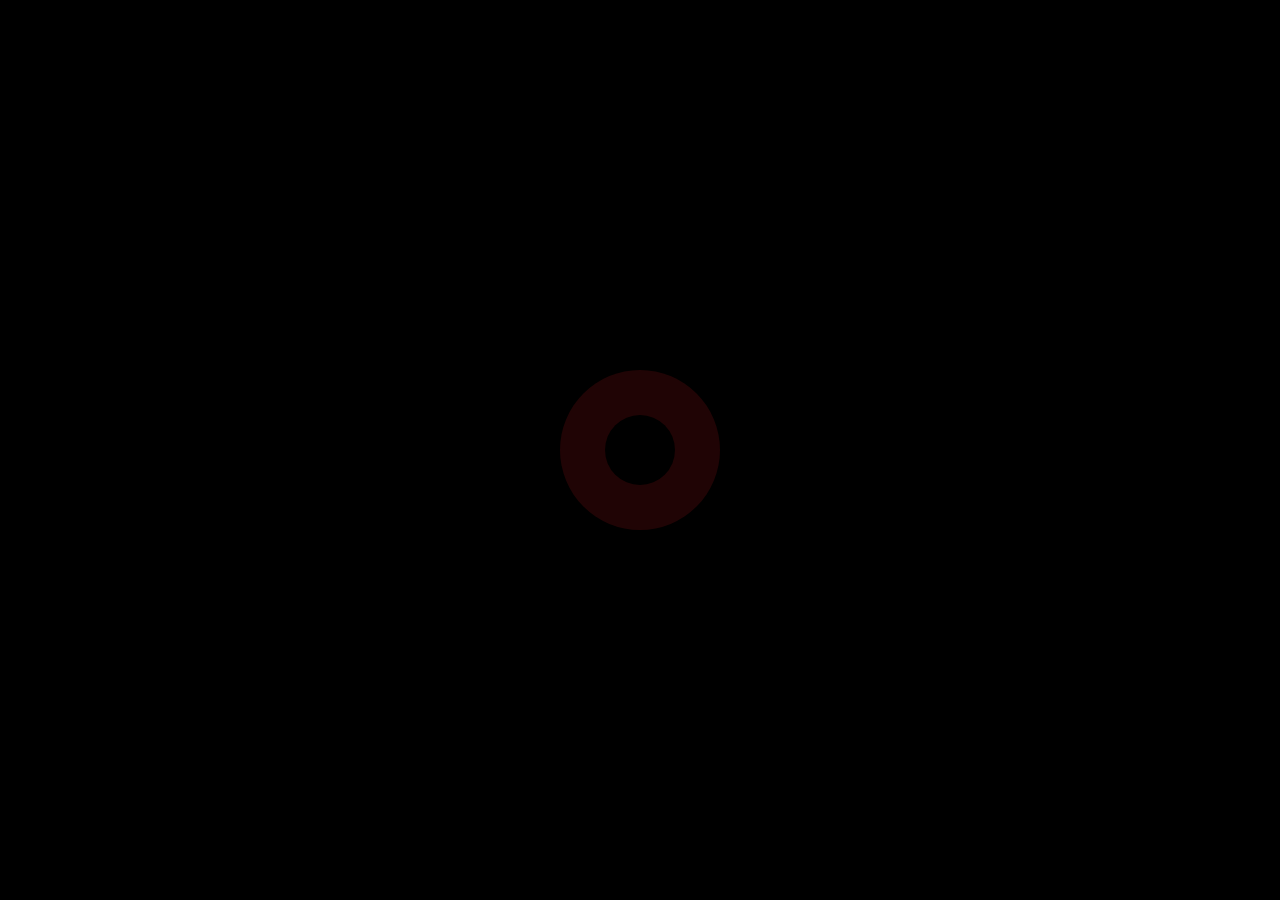
<file: index.html>
<!DOCTYPE html><!--  Portfolio of Ceonein Dedalus  -->
<html lang="en">
   <head>
      <meta charset="utf-8"/>
      <meta name="viewport" content="width=device-width, initial-scale=1">
      <title>Ceonein Dedalus • Systems Designer &amp; AI Tool Builder</title>
      <meta name="description" content="Ceonein Dedalus designs systems, builds AI tools, and automates tasks. Python, Rust, Go. Local-first AI tools and backend systems. Each project has a code repository."/>
      <meta name="theme-color" content="#080606"/>
      <link rel="icon" href="/favicon.ico" sizes="any"/>
      <link rel="apple-touch-icon" href="/apple-touch-icon.png"/>
      <meta property="og:title" content="Ceonein Dedalus • Systems Designer &amp; AI Tool Builder"/>
      <meta property="og:description" content="Ceonein Dedalus designs systems, builds AI tools, and automates tasks. Python, Rust, Go. Local-first AI tools and backend systems."/>
      <meta property="og:image" content="https://ceonein.com/img/og-image.jpg"/>
      <meta property="og:image:width" content="1200"/>
      <meta property="og:image:height" content="630"/>
      <meta property="og:image:alt" content="Ceonein Dedalus"/>
      <meta property="og:site_name" content="Ceonein Dedalus"/>
      <meta property="og:locale" content="en"/>
      <meta property="og:type" content="website"/>
      <meta property="og:url" content="https://ceonein.com/"/>
      <meta name="twitter:card" content="summary_large_image"/>
      <meta name="twitter:title" content="Ceonein Dedalus • Systems Designer &amp; AI Tool Builder"/>
      <meta name="twitter:description" content="Ceonein Dedalus designs systems, builds AI tools, and automates tasks. Python, Rust, Go. Local-first AI tools and backend systems."/>
      <meta name="twitter:image" content="https://ceonein.com/img/og-image.jpg"/>
      <meta name="twitter:image:alt" content="Ceonein Dedalus"/>
      <meta name="google" content="notranslate"/>
      <link rel="canonical" href="https://ceonein.com/"/>
      <script type="application/ld+json">
      {
        "@context": "https://schema.org",
        "@type": "Person",
        "name": "Ceonein Dedalus",
        "url": "https://ceonein.com/",
        "image": "https://ceonein.com/img/og-image.jpg",
        "jobTitle": "Systems Designer & AI Tool Builder",
        "knowsAbout": ["Python", "Rust", "Go", "AI tools", "backend systems", "security"],
        "sameAs": ["https://github.com/CEONEINDEDALUS"]
      }
      </script>

      <link rel="preload" as="font" href="fonts/Montserrat-Var.woff" type="font/woff" crossorigin="anonymous">
<link href="normalize.css" rel="stylesheet">      <link href="locomotive-scroll.css" rel="stylesheet">      <link href="styleguide.css" rel="stylesheet">      <link href="components.css" rel="stylesheet">      <link href="style-new.css" rel="stylesheet">
<link href="redesign.css" rel="stylesheet">
      
      
   </head>

    <body data-barba="wrapper">
        <div class="no-scroll-overlay"></div>
        <div class="loading-container">
            <div class="loading-screen">
                <div class="rounded-div-wrap top">
                    <div class="rounded-div"></div>
                </div>
                <div class="loading-intro-media">
                    <div class="loading-intro-emblem" role="img" aria-label="Security. Creativity. Passion."></div>
                </div>
                <div class="loading-words">
                                        <h2 class="active">Home<div class="dot"></div></h2>
                                        <h2>Projects<div class="dot"></div></h2>
                                        <h2>Veronica<div class="dot"></div></h2>
                                        <h2>Synthgrid<div class="dot"></div></h2>
                                        <h2>Raven<div class="dot"></div></h2>
                                        <h2>Musiq<div class="dot"></div></h2>
                                        <h2>About<div class="dot"></div></h2>
                                        <h2>Contact<div class="dot"></div></h2>
                                    </div>
                <div class="rounded-div-wrap bottom">
                    <div class="rounded-div"></div>
                </div>
            </div>
        </div>
        <main class="main" id="home" data-barba="container" data-barba-namespace="home" >
            <div class="mouse-pos-list-btn no-select"></div>
            <div class="mouse-pos-list-span no-select"><p>View</p></div>
                                                            <div class="btn btn-hamburger" role="button" tabindex="0" aria-label="Open navigation menu" aria-expanded="false">
                <div class="btn-click magnetic" data-strength="50" data-strength-text="25">
                    <div class="btn-fill"></div>
                    <div class="btn-text">
                        <div class="btn-bars"></div>
                        <span class="btn-text-inner">Menu</span>
                    </div>
                </div>
            </div>
            <div class="overlay fixed-nav-back"></div>
            <div class="fixed-nav theme-dark">
                <div class="fixed-nav-rounded-div">
                    <div class="rounded-div-wrap">
                        <div class="rounded-div"></div>
                    </div>
                </div>
                <div class="fixed-nav-inner">
                    <div class="row nav-row">
                        <h5>Navigation</h5>
                        <div class="stripe"></div>
                        <ul class="links-wrap">
                            <li class="btn btn-link active">
                                <a href="index.html" class="btn-click magnetic" data-strength="24" data-strength-text="12">
                                <span class="btn-text">
                                    <span class="btn-text-inner">Home</span>
                                </span>
                                </a>
                            </li>
                            <li class="btn btn-link">
                                <a href="projects.html" class="btn-click magnetic" data-strength="24" data-strength-text="12">
                                <span class="btn-text">
                                    <span class="btn-text-inner">Projects</span>
                                </span>
                                </a>
                            </li>
                            <li class="btn btn-link">
                                <a href="about.html" class="btn-click magnetic" data-strength="24" data-strength-text="12">
                                <span class="btn-text">
                                    <span class="btn-text-inner">About</span>
                                </span>
                                </a>
                            </li>
                            <li class="btn btn-link">
                                <a href="contact.html" class="btn-click magnetic" data-strength="24" data-strength-text="12">
                                <span class="btn-text">
                                    <span class="btn-text-inner">Contact</span>
                                </span>
                                </a>
                            </li>
                        </ul>
                    </div>
                    <div class="row social-row">
                        <div class="stripe"></div>
                        <div class="socials">
                            <h5>Socials</h5>
                            <ul>
                                <li class="btn btn-link btn-link-external">
                                    <a href="https://github.com/CEONEINDEDALUS" target="_blank" class="btn-click magnetic" data-strength="20" data-strength-text="10">
                                        <span class="btn-text">
                                            <span class="btn-text-inner">GitHub</span>
                                        </span>
                                    </a>
                                </li>
                            </ul>
                        </div>
                    </div>
                </div>
            </div>
            <div class="main-wrap" data-scroll-container>
<header class="section hero theme-dark" data-scroll-section>
  <div class="nav-bar">
    <div class="credits-top"><div class="btn btn-link btn-left-top"><a href="index.html" class="btn-click magnetic" data-strength="20" data-strength-text="10"><span class="btn-text"><span class="logo"><span class="logo-mark"></span>Ceonein Dedalus</span></span></a></div></div>
    <ul class="links-wrap">
      <li class="btn btn-link"><a href="projects.html" class="btn-click magnetic" data-strength="20" data-strength-text="10"><span class="btn-text"><span class="btn-text-inner">Projects</span></span></a></li>
      <li class="btn btn-link"><a href="about.html" class="btn-click magnetic" data-strength="20" data-strength-text="10"><span class="btn-text"><span class="btn-text-inner">About</span></span></a></li>
      <li class="btn btn-link"><a href="contact.html" class="btn-click magnetic" data-strength="20" data-strength-text="10"><span class="btn-text"><span class="btn-text-inner">Contact</span></span></a></li>
      <li class="btn btn-link btn-menu" role="button" tabindex="0" aria-label="Open navigation menu" aria-expanded="false"><div class="btn-click magnetic" data-strength="20" data-strength-text="10"><div class="btn-text"><span class="btn-text-inner">Menu</span></div></div></li>
    </ul>
  </div>
  <div class="hero-bg" aria-hidden="true"><div class="hero-glow"></div><div class="hero-emblem"></div></div>
  <div class="hero-figure once-in no-select"><img src="img/DSC07033.webp" alt="Ceonein Dedalus" width="1024" height="1024"></div>
  <div class="container hero-inner">
    <div class="hero-copy">
      <h1 class="hero-title once-in"><span class="sr-only">Ceonein Dedalus: Systems Designer and AI Tool Builder</span><span aria-hidden="true"><span class="ln">Systems</span><span class="ln">Designer</span></span></h1>
      <div class="hero-sub once-in once-in-secondary">
        <p>I design systems and build local-first AI tools in Python, Rust and Go. Each project has a code repository.</p>
        <div class="hero-actions"><div class="btn btn-normal "><a href="#projects" class="btn-click magnetic" data-strength="25" data-strength-text="15"><div class="btn-fill"></div><span class="btn-text"><span class="btn-text-inner">View projects</span></span></a></div><div class="btn btn-normal btn-outline"><a href="https://github.com/CEONEINDEDALUS" target="_blank" rel="noopener" class="btn-click magnetic" data-strength="25" data-strength-text="15"><div class="btn-fill"></div><span class="btn-text"><span class="btn-text-inner">GitHub</span></span></a></div></div>
      </div>
    </div>
    <nav class="hero-quick once-in once-in-secondary" aria-label="Quick links to projects">
      <h2>Jump to a project</h2>
      <a href="veronica.html">Veronica <small>Document search</small></a>
      <a href="synthgrid.html">Synthgrid <small>Python, Groq</small></a>
      <a href="raven.html">Raven <small>Python, Linux</small></a>
      <a href="musiq.html">Musiq <small>Rust, GTK</small></a>
    </nav>
  </div>
</header>

<section class="section rd-section intro" data-scroll-section>
  <div class="rd-container intro-grid">
    <h2 class="intro-title fade-in animate">I design systems, build AI tools and automate tasks. <span>I start from a written specification, and I never ship a tool I don’t use myself.</span></h2>
    <div class="intro-side fade-in animate">
      <p>I explain every technical risk in plain language, so you know what you are getting before it is built.</p>
      <div class="btn btn-normal "><a href="about.html" class="btn-click magnetic" data-strength="25" data-strength-text="15"><div class="btn-fill"></div><span class="btn-text"><span class="btn-text-inner">About me</span></span></a></div>
    </div>
  </div>
</section>

<section class="section rd-section stats" data-scroll-section>
  <div class="rd-container stats-grid">
    <div class="globe-wrap-img" aria-hidden="true"><img src="img/globe.svg" alt="" width="500" height="500"></div>
    <ul class="stats-list">
      <li><strong>4</strong><span>Projects, each with a code repository</span></li>
      <li><strong>3</strong><span>Languages I build in: Python, Rust and Go</span></li>
    </ul>
  </div>
</section>

<section class="section rd-section work" id="projects" data-scroll-section data-filter-scope>
  <div class="rd-container work-layout">
    <div class="work-side">
      <h2 class="rd-h2">Projects</h2>
      <div class="work-count" data-count aria-live="polite">04</div>
      <div class="chips" role="group" aria-label="Filter projects">
        <button class="chip" type="button" data-filter="all" aria-pressed="true">All</button>
        <button class="chip" type="button" data-filter="python" aria-pressed="false">Python</button>
        <button class="chip" type="button" data-filter="rust" aria-pressed="false">Rust</button>
        <button class="chip" type="button" data-filter="ai" aria-pressed="false">AI</button>
      </div>
    </div>
    <ul class="work-list">
      <li data-tags="python ai"><a class="work-row" href="veronica.html"><span><span class="work-name">Veronica</span><span class="work-desc">Offline Document Search</span><span class="work-tech"><em>Python</em><em>Ollama</em></span></span><span class="work-arrow"><svg viewBox="0 0 24 24" fill="none" aria-hidden="true"><line x1="6" y1="18" x2="18" y2="6" stroke="#fff" stroke-width="1.8" stroke-linecap="round"/><polyline points="8,6 18,6 18,16" stroke="#fff" stroke-width="1.8" stroke-linecap="round" stroke-linejoin="round"/></svg></span></a></li>
      <li data-tags="python ai"><a class="work-row" href="synthgrid.html"><span><span class="work-name">Synthgrid</span><span class="work-desc">Natural-Language Spreadsheet</span><span class="work-tech"><em>Python</em><em>Groq</em></span></span><span class="work-arrow"><svg viewBox="0 0 24 24" fill="none" aria-hidden="true"><line x1="6" y1="18" x2="18" y2="6" stroke="#fff" stroke-width="1.8" stroke-linecap="round"/><polyline points="8,6 18,6 18,16" stroke="#fff" stroke-width="1.8" stroke-linecap="round" stroke-linejoin="round"/></svg></span></a></li>
      <li data-tags="python"><a class="work-row" href="raven.html"><span><span class="work-name">Raven</span><span class="work-desc">Local System Assistant</span><span class="work-tech"><em>Python</em><em>Linux</em></span></span><span class="work-arrow"><svg viewBox="0 0 24 24" fill="none" aria-hidden="true"><line x1="6" y1="18" x2="18" y2="6" stroke="#fff" stroke-width="1.8" stroke-linecap="round"/><polyline points="8,6 18,6 18,16" stroke="#fff" stroke-width="1.8" stroke-linecap="round" stroke-linejoin="round"/></svg></span></a></li>
      <li data-tags="rust"><a class="work-row" href="musiq.html"><span><span class="work-name">Musiq</span><span class="work-desc">Terminal Music Player</span><span class="work-tech"><em>Rust</em><em>GTK</em></span></span><span class="work-arrow"><svg viewBox="0 0 24 24" fill="none" aria-hidden="true"><line x1="6" y1="18" x2="18" y2="6" stroke="#fff" stroke-width="1.8" stroke-linecap="round"/><polyline points="8,6 18,6 18,16" stroke="#fff" stroke-width="1.8" stroke-linecap="round" stroke-linejoin="round"/></svg></span></a></li>
    </ul>
  </div>
</section>

<section class="section rd-section principles" data-scroll-section>
  <div class="rd-container">
    <h2 class="motto-xl" aria-label="Security. Creativity. Passion."><span class="ln">Security</span><span class="ln">Creativity</span><span class="ln">Passion</span></h2>
    <div class="cards">
      <article class="card"><span class="num">01</span><h3>Written specification</h3><p>I work from a written specification. If one does not exist, I write it with you first.</p></article>
      <article class="card"><span class="num">02</span><h3>Plain-language risks</h3><p>I explain each technical risk in plain language. No jargon, no surprises.</p></article>
      <article class="card"><span class="num">03</span><h3>Dogfooding</h3><p>I do not deliver a tool that I do not use myself.</p></article>
      <a class="card card--cta" href="contact.html"><h3>Have a project in mind? Tell me about it.</h3><span class="work-arrow"><svg viewBox="0 0 24 24" fill="none" aria-hidden="true"><line x1="6" y1="18" x2="18" y2="6" stroke="#fff" stroke-width="1.8" stroke-linecap="round"/><polyline points="8,6 18,6 18,16" stroke="#fff" stroke-width="1.8" stroke-linecap="round" stroke-linejoin="round"/></svg></span></a>
    </div>
  </div>
</section>

<div class="footer-rounded-div" data-scroll-section>
  <div class="rounded-div-wrap"><div class="rounded-div"></div></div>
</div>
<div class="footer-wrap footer-footer-wrap theme-dark" data-scroll-section>
    <footer class="section footer" data-scroll data-scroll-position="bottom">
      <div class="container">
        <div class="arrow" aria-hidden="true"></div>
        <div class="footer-cta">
          <h2 class="footer-title">Let’s build<br>something useful</h2>
          <div class="footer-actions">
            <div class="btn btn-normal "><a href="contact.html" class="btn-click magnetic" data-strength="25" data-strength-text="15"><div class="btn-fill"></div><span class="btn-text"><span class="btn-text-inner">Start a project</span></span></a></div>
            <div class="btn btn-normal btn-outline"><a href="https://github.com/CEONEINDEDALUS" target="_blank" rel="noopener" class="btn-click magnetic" data-strength="25" data-strength-text="15"><div class="btn-fill"></div><span class="btn-text"><span class="btn-text-inner">GitHub</span></span></a></div>
          </div>
        </div>
        <div class="footer-cols">
          <div><h5>Pages</h5><ul><li><a href="index.html">Home</a></li><li><a href="projects.html">Projects</a></li><li><a href="about.html">About</a></li><li><a href="contact.html">Contact</a></li></ul></div>
          <div><h5>Projects</h5><ul><li><a href="veronica.html">Veronica</a></li><li><a href="synthgrid.html">Synthgrid</a></li><li><a href="raven.html">Raven</a></li><li><a href="musiq.html">Musiq</a></li></ul></div>
          <div><h5>Elsewhere</h5><ul><li><a href="https://github.com/CEONEINDEDALUS" target="_blank" rel="noopener">GitHub</a></li></ul></div>
          <div><h5>Local time</h5><p><span id="timeSpan">09:41 PM CET</span></p></div>
        </div>
      </div>
      <div class="footer-word" aria-hidden="true">Ceonein</div>
      <div class="container footer-bottom">
        <p>© 2026 Ceonein Dedalus</p>
        <button class="back-to-top-btn" type="button">Back to top</button>
      </div>
    </footer>
    <div class="overlay overlay-gradient"></div>
  </div>
</div>
  </main>
        <script src="jquery-3.5.1.min.js"></script>
        <script src="js.cookie.min.js"></script>
        <script src="gsap.min.js"></script> 
        <script src="ScrollTrigger.min.js"></script>
        <script src="barba.min.js"></script>
        <script src="lazyload.min.js"></script>
        
        <script src="locomotive-scroll.min.js"></script>        <script defer src="index-new.js"></script> <script defer src="redesign.js"></script>    

</body>
</html>
</file>
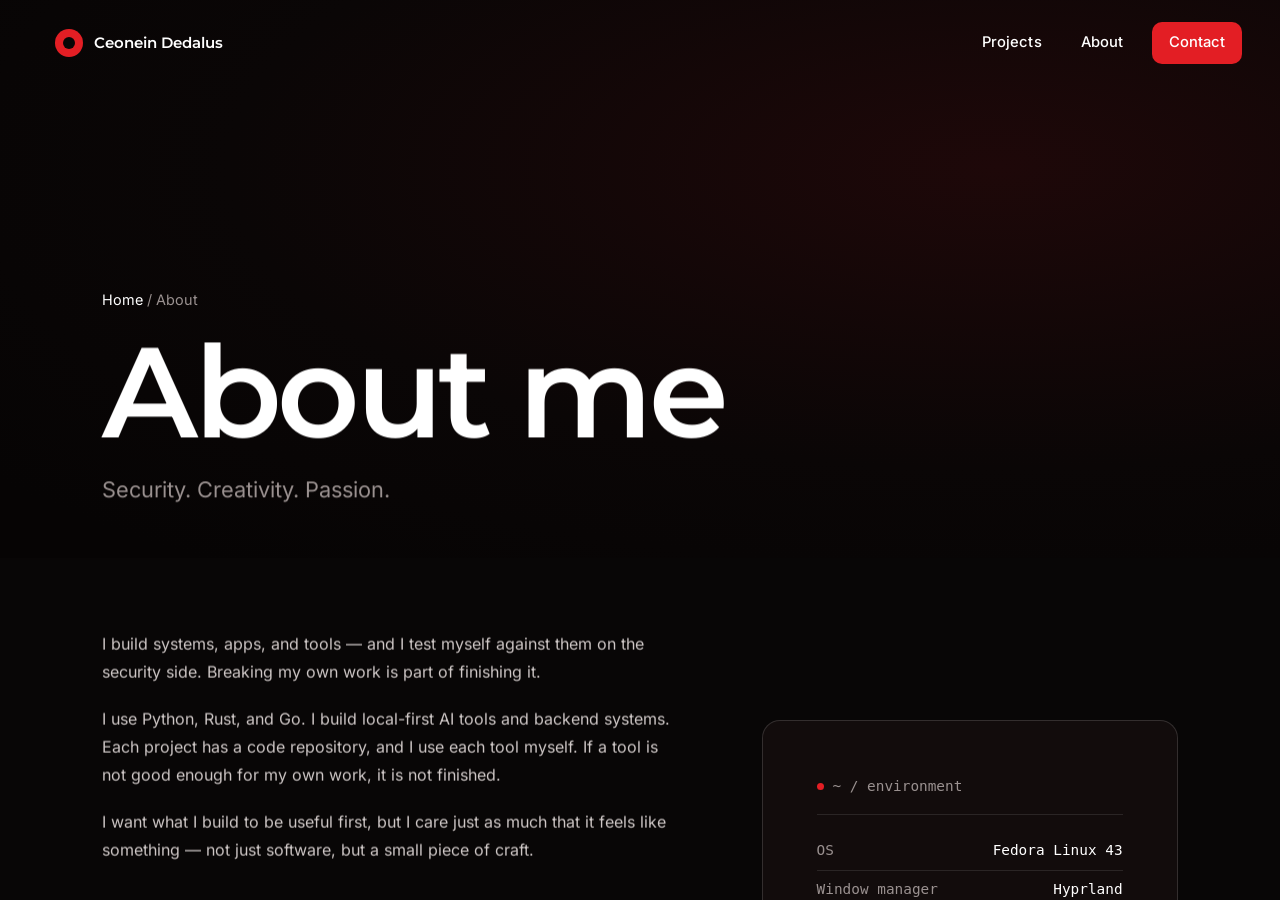
<file: about.html>
<!DOCTYPE html><!--  Portfolio of Ceonein Dedalus - About  -->
<html lang="en">
   <head>
      <meta charset="utf-8"/>
      <meta name="viewport" content="width=device-width, initial-scale=1">
      <title>About • Ceonein Dedalus</title>
      <meta name="description" content="About Ceonein Dedalus: systems designer and AI tool builder working in Python, Rust, and Go on local-first tools and backend systems."/>
      <meta name="theme-color" content="#080606"/>
      <link rel="icon" href="/favicon.ico" sizes="any"/>
      <link rel="apple-touch-icon" href="/apple-touch-icon.png"/>
      <meta property="og:title" content="About • Ceonein Dedalus"/>
      <meta property="og:description" content="About Ceonein Dedalus: systems designer and AI tool builder working in Python, Rust, and Go on local-first tools and backend systems."/>
      <meta property="og:image" content="https://ceonein.com/img/og-image.jpg"/>
      <meta property="og:image:width" content="1200"/>
      <meta property="og:image:height" content="630"/>
      <meta property="og:image:alt" content="Ceonein Dedalus"/>
      <meta property="og:site_name" content="Ceonein Dedalus"/>
      <meta property="og:locale" content="en"/>
      <meta property="og:type" content="website"/>
      <meta property="og:url" content="https://ceonein.com/about.html"/>
      <meta name="twitter:card" content="summary_large_image"/>
      <meta property="twitter:title" content="About • Ceonein Dedalus"/>
      <meta property="twitter:description" content="About Ceonein Dedalus: systems designer and AI tool builder working in Python, Rust, and Go on local-first tools and backend systems."/>
      <meta property="twitter:image" content="https://ceonein.com/img/og-image.jpg"/>
      <meta name="twitter:image:alt" content="Ceonein Dedalus"/>
      <meta name="google" content="notranslate"/>
      <link rel="canonical" href="https://ceonein.com/about.html"/>

      <link rel="preload" as="font" href="fonts/Montserrat-Var.woff" type="font/woff" crossorigin="anonymous">
<link href="normalize.css" rel="stylesheet">
      <link href="locomotive-scroll.css" rel="stylesheet">
      <link href="styleguide.css" rel="stylesheet">
      <link href="components.css" rel="stylesheet">
      <link href="style-new.css" rel="stylesheet">
<link href="redesign.css" rel="stylesheet">
   </head>

    <body data-barba="wrapper">
        <div class="no-scroll-overlay"></div>
        <div class="loading-container">
            <div class="loading-screen">
                <div class="rounded-div-wrap top">
                    <div class="rounded-div"></div>
                </div>
                <div class="loading-words">
                    <h2 class="home-active home-active-first">Hello<div class="dot"></div></h2>
                    <h2 class="home-active">Bonjour<div class="dot"></div></h2>
                    <h2 class="home-active">स्वागत हे<div class="dot"></div></h2>
                    <h2 class="home-active">Ciao<div class="dot"></div></h2>
                    <h2 class="home-active">Olá<div class="dot"></div></h2>
                    <h2 class="home-active jap">おい<div class="dot"></div></h2>
                    <h2 class="home-active">Hallå<div class="dot"></div></h2>
                    <h2 class="home-active">Guten tag<div class="dot"></div></h2>
                    <h2 class="home-active-last">Hallo<div class="dot"></div></h2>
                                        <h2>Home<div class="dot"></div></h2>
                                        <h2>Projects<div class="dot"></div></h2>
                                        <h2>Veronica<div class="dot"></div></h2>
                                        <h2>Synthgrid<div class="dot"></div></h2>
                                        <h2>Raven<div class="dot"></div></h2>
                                        <h2>Musiq<div class="dot"></div></h2>
                                        <h2 class="active">About<div class="dot"></div></h2>
                                        <h2>Contact<div class="dot"></div></h2>
                                    </div>
                <div class="rounded-div-wrap bottom">
                    <div class="rounded-div"></div>
                </div>
            </div>
        </div>
        <main class="main" id="about" data-barba="container" data-barba-namespace="about">

            <div class="btn btn-hamburger" role="button" tabindex="0" aria-label="Open navigation menu" aria-expanded="false">
                <div class="btn-click magnetic" data-strength="50" data-strength-text="25">
                    <div class="btn-fill"></div>
                    <div class="btn-text">
                        <div class="btn-bars"></div>
                        <span class="btn-text-inner">Menu</span>
                    </div>
                </div>
            </div>
            <div class="overlay fixed-nav-back"></div>
            <div class="fixed-nav theme-dark">
                <div class="fixed-nav-rounded-div">
                    <div class="rounded-div-wrap">
                        <div class="rounded-div"></div>
                    </div>
                </div>
                <div class="fixed-nav-inner">
                    <div class="row nav-row">
                        <h5>Navigation</h5>
                        <div class="stripe"></div>
                        <ul class="links-wrap">
                            <li class="btn btn-link">
                                <a href="index.html" class="btn-click magnetic" data-strength="24" data-strength-text="12">
                                <span class="btn-text">
                                    <span class="btn-text-inner">Home</span>
                                </span>
                                </a>
                            </li>
                            <li class="btn btn-link">
                                <a href="projects.html" class="btn-click magnetic" data-strength="24" data-strength-text="12">
                                <span class="btn-text">
                                    <span class="btn-text-inner">Projects</span>
                                </span>
                                </a>
                            </li>
                            <li class="btn btn-link active">
                                <a href="about.html" class="btn-click magnetic" data-strength="24" data-strength-text="12">
                                <span class="btn-text">
                                    <span class="btn-text-inner">About</span>
                                </span>
                                </a>
                            </li>
                            <li class="btn btn-link">
                                <a href="contact.html" class="btn-click magnetic" data-strength="24" data-strength-text="12">
                                <span class="btn-text">
                                    <span class="btn-text-inner">Contact</span>
                                </span>
                                </a>
                            </li>
                        </ul>
                    </div>
                    <div class="row social-row">
                        <div class="stripe"></div>
                        <div class="socials">
                            <h5>Socials</h5>
                            <ul>
                                <li class="btn btn-link btn-link-external">
                                    <a href="https://github.com/CEONEINDEDALUS" target="_blank" class="btn-click magnetic" data-strength="20" data-strength-text="10">
                                        <span class="btn-text">
                                            <span class="btn-text-inner">GitHub</span>
                                        </span>
                                    </a>
                                </li>
                            </ul>
                        </div>
                    </div>
                </div>
            </div>
            <div class="main-wrap" data-scroll-container>
<header class="section page-hero theme-dark" data-scroll-section>
  <div class="nav-bar">
    <div class="credits-top"><div class="btn btn-link btn-left-top"><a href="index.html" class="btn-click magnetic" data-strength="20" data-strength-text="10"><span class="btn-text"><span class="logo"><span class="logo-mark"></span>Ceonein Dedalus</span></span></a></div></div>
    <ul class="links-wrap">
      <li class="btn btn-link"><a href="projects.html" class="btn-click magnetic" data-strength="20" data-strength-text="10"><span class="btn-text"><span class="btn-text-inner">Projects</span></span></a></li>
      <li class="btn btn-link"><a href="about.html" class="btn-click magnetic" data-strength="20" data-strength-text="10"><span class="btn-text"><span class="btn-text-inner">About</span></span></a></li>
      <li class="btn btn-link"><a href="contact.html" class="btn-click magnetic" data-strength="20" data-strength-text="10"><span class="btn-text"><span class="btn-text-inner">Contact</span></span></a></li>
      <li class="btn btn-link btn-menu" role="button" tabindex="0" aria-label="Open navigation menu" aria-expanded="false"><div class="btn-click magnetic" data-strength="20" data-strength-text="10"><div class="btn-text"><span class="btn-text-inner">Menu</span></div></div></li>
    </ul>
  </div>
  <div class="hero-bg" aria-hidden="true"><div class="hero-glow"></div><div class="hero-emblem"></div></div>
  <div class="rd-container page-hero-inner">
    <p class="crumb"><a href="index.html">Home</a> / About</p>
    <h1 class="page-title once-in">About me</h1>
    <div class="once-in once-in-secondary"><p class="page-lead">Security. Creativity. Passion.</p></div>
  </div>
</header>
<section class="section rd-section detail" data-scroll-section>
  <div class="rd-container detail-grid">
    <div class="detail-text fade-in animate"><p>I build systems, apps, and tools &mdash; and I test myself against them on the security side. Breaking my own work is part of finishing it.</p><p>I use Python, Rust, and Go. I build local-first AI tools and backend systems. Each project has a code repository, and I use each tool myself. If a tool is not good enough for my own work, it is not finished.</p><p>I want what I build to be useful first, but I care just as much that it feels like something &mdash; not just software, but a small piece of craft.</p></div>
    <div class="detail-side"><div class="env-card animate">
                            <div class="env-card-header">
                                <span class="env-dot"></span>
                                <span>~ / environment</span>
                            </div>
                            <div class="env-card-row">
                                <span class="env-key">OS</span>
                                <span class="env-value">Fedora Linux 43</span>
                            </div>
                            <div class="env-card-row">
                                <span class="env-key">Window manager</span>
                                <span class="env-value">Hyprland</span>
                            </div>
                            <div class="env-card-row">
                                <span class="env-key">Editor</span>
                                <span class="env-value">Neovim</span>
                            </div>
                            <div class="env-card-row">
                                <span class="env-key">Shell</span>
                                <span class="env-value">Zsh</span>
                            </div>
                            <div class="env-card-row">
                                <span class="env-key">Languages</span>
                                <span class="env-value">Python &middot; Rust &middot; Go</span>
                            </div>
                            <div class="env-card-footer">
                                <span class="env-prompt">$</span> rule: do it twice &rarr; script it
                            </div>
                        </div></div>
  </div>
</section>
<section class="section rd-section principles method" data-scroll-section>
  <div class="rd-container"><h2 class="rd-h2">Work method</h2><div class="cards cards-3"><article class="card"><span class="num">01</span><h3>Written specification</h3><p>I work from a written specification. If a specification does not exist, I write it with the client first.</p></article><article class="card"><span class="num">02</span><h3>Plain-language risks</h3><p>I explain each technical risk in plain language. No jargon, no surprises.</p></article><article class="card"><span class="num">03</span><h3>Dogfooding</h3><p>I do not deliver a tool that I do not use myself.</p></article></div></div>
</section>
<section class="section rd-section reading" data-scroll-section>
  <div class="rd-container detail-grid">
    <div><h2 class="rd-h2">Reading</h2><p class="fade-in animate">I read about nuclear reactor design, orbital mechanics, and computational biology. These are personal interests, not professional experience &mdash; but they shape how I think about failure modes in the systems I build.</p></div>
    <div class="detail-side"><h5>Comics</h5><ul class="tag-chips"><li>Berserk</li><li>Vagabond</li><li>Vinland Saga</li><li>20th Century Boys</li></ul></div>
  </div>
</section>
<div class="footer-rounded-div" data-scroll-section>
  <div class="rounded-div-wrap"><div class="rounded-div"></div></div>
</div>
<div class="footer-wrap footer-footer-wrap theme-dark" data-scroll-section>
    <footer class="section footer" data-scroll data-scroll-position="bottom">
      <div class="container">
        <div class="arrow" aria-hidden="true"></div>
        <div class="footer-cta">
          <h2 class="footer-title">Let’s build<br>something useful</h2>
          <div class="footer-actions">
            <div class="btn btn-normal "><a href="contact.html" class="btn-click magnetic" data-strength="25" data-strength-text="15"><div class="btn-fill"></div><span class="btn-text"><span class="btn-text-inner">Start a project</span></span></a></div>
            <div class="btn btn-normal btn-outline"><a href="https://github.com/CEONEINDEDALUS" target="_blank" rel="noopener" class="btn-click magnetic" data-strength="25" data-strength-text="15"><div class="btn-fill"></div><span class="btn-text"><span class="btn-text-inner">GitHub</span></span></a></div>
          </div>
        </div>
        <div class="footer-cols">
          <div><h5>Pages</h5><ul><li><a href="index.html">Home</a></li><li><a href="projects.html">Projects</a></li><li><a href="about.html">About</a></li><li><a href="contact.html">Contact</a></li></ul></div>
          <div><h5>Projects</h5><ul><li><a href="veronica.html">Veronica</a></li><li><a href="synthgrid.html">Synthgrid</a></li><li><a href="raven.html">Raven</a></li><li><a href="musiq.html">Musiq</a></li></ul></div>
          <div><h5>Elsewhere</h5><ul><li><a href="https://github.com/CEONEINDEDALUS" target="_blank" rel="noopener">GitHub</a></li></ul></div>
          <div><h5>Local time</h5><p><span id="timeSpan">09:41 PM CET</span></p></div>
        </div>
      </div>
      <div class="footer-word" aria-hidden="true">Ceonein</div>
      <div class="container footer-bottom">
        <p>© 2026 Ceonein Dedalus</p>
        <button class="back-to-top-btn" type="button">Back to top</button>
      </div>
    </footer>
    <div class="overlay overlay-gradient"></div>
  </div>
</div>
  </main>
        <script src="jquery-3.5.1.min.js"></script>
        <script src="js.cookie.min.js"></script>
        <script src="gsap.min.js"></script>
        <script src="ScrollTrigger.min.js"></script>
        <script src="barba.min.js"></script>
        <script src="lazyload.min.js"></script>
        <script src="locomotive-scroll.min.js"></script>
        <script defer src="index-new.js"></script> <script defer src="redesign.js"></script>
</body>
</html>
</file>
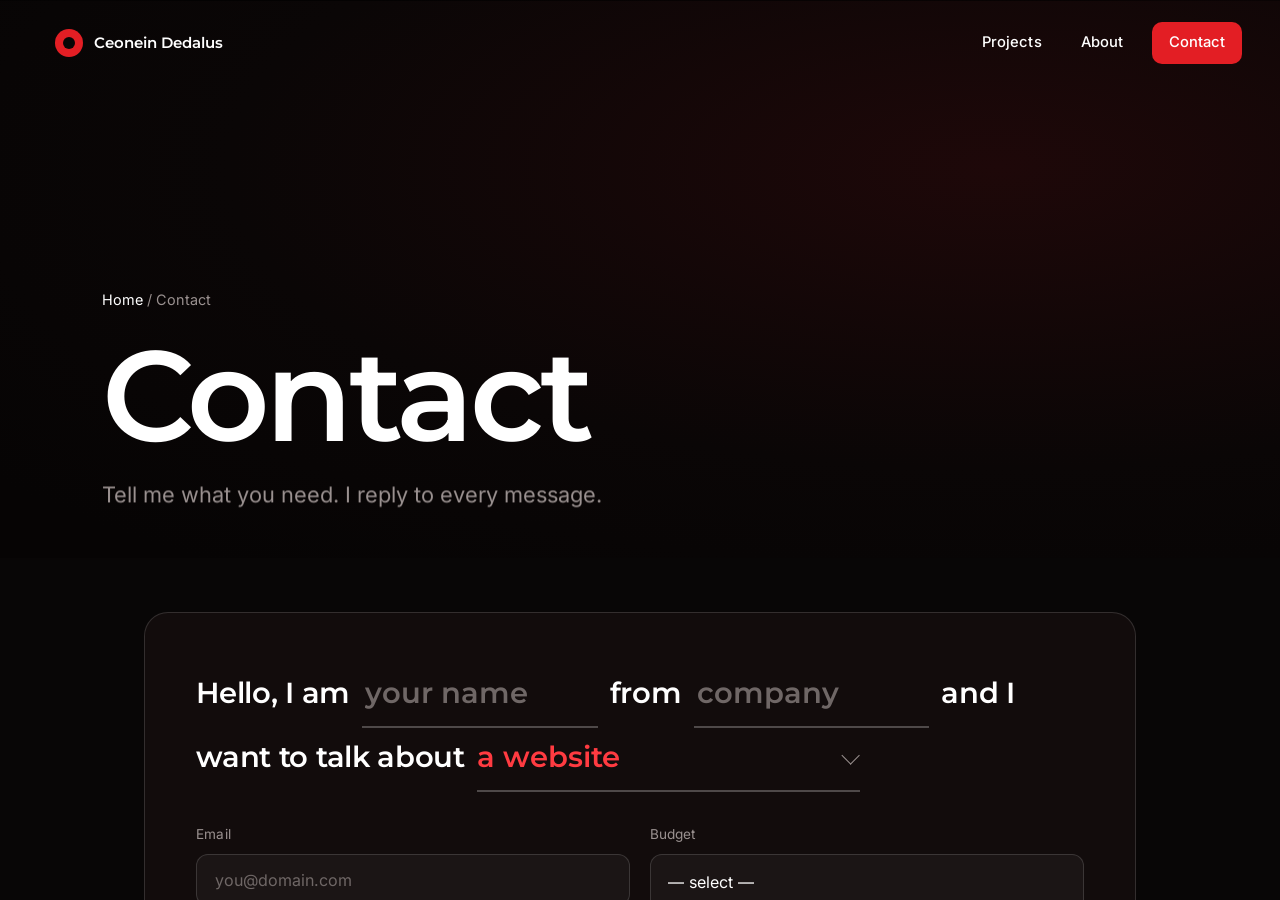
<file: contact.html>
<!DOCTYPE html><!--  Portfolio of Ceonein Dedalus - Contact  -->
<html lang="en">
   <head>
      <meta charset="utf-8"/>
      <meta name="viewport" content="width=device-width, initial-scale=1">
      <title>Contact • Ceonein Dedalus</title>
      <meta name="description" content="Contact Ceonein Dedalus about websites, products, brands, AI tools, and systems design work."/>
      <meta name="theme-color" content="#080606"/>
      <link rel="icon" href="/favicon.ico" sizes="any"/>
      <link rel="apple-touch-icon" href="/apple-touch-icon.png"/>
      <meta property="og:title" content="Contact • Ceonein Dedalus"/>
      <meta property="og:description" content="Contact Ceonein Dedalus about websites, products, brands, AI tools, and systems design work."/>
      <meta property="og:image" content="https://ceonein.com/img/og-image.jpg"/>
      <meta property="og:image:width" content="1200"/>
      <meta property="og:image:height" content="630"/>
      <meta property="og:image:alt" content="Ceonein Dedalus"/>
      <meta property="og:site_name" content="Ceonein Dedalus"/>
      <meta property="og:locale" content="en"/>
      <meta property="og:type" content="website"/>
      <meta property="og:url" content="https://ceonein.com/contact.html"/>
      <meta name="twitter:card" content="summary_large_image"/>
      <meta property="twitter:title" content="Contact • Ceonein Dedalus"/>
      <meta property="twitter:description" content="Contact Ceonein Dedalus about websites, products, brands, AI tools, and systems design work."/>
      <meta property="twitter:image" content="https://ceonein.com/img/og-image.jpg"/>
      <meta name="twitter:image:alt" content="Ceonein Dedalus"/>
      <meta name="google" content="notranslate"/>
      <link rel="canonical" href="https://ceonein.com/contact.html"/>

      <link rel="preload" as="font" href="fonts/Montserrat-Var.woff" type="font/woff" crossorigin="anonymous">
<link href="normalize.css" rel="stylesheet">
      <link href="locomotive-scroll.css" rel="stylesheet">
      <link href="styleguide.css" rel="stylesheet">
      <link href="components.css" rel="stylesheet">
      <link href="style-new.css" rel="stylesheet">
<link href="redesign.css" rel="stylesheet">
   </head>

    <body data-barba="wrapper">
        <div class="no-scroll-overlay"></div>
        <div class="loading-container">
            <div class="loading-screen">
                <div class="rounded-div-wrap top">
                    <div class="rounded-div"></div>
                </div>
                <div class="loading-words">
                    <h2 class="home-active home-active-first">Hello<div class="dot"></div></h2>
                    <h2 class="home-active">Bonjour<div class="dot"></div></h2>
                    <h2 class="home-active">स्वागत हे<div class="dot"></div></h2>
                    <h2 class="home-active">Ciao<div class="dot"></div></h2>
                    <h2 class="home-active">Olá<div class="dot"></div></h2>
                    <h2 class="home-active jap">おい<div class="dot"></div></h2>
                    <h2 class="home-active">Hallå<div class="dot"></div></h2>
                    <h2 class="home-active">Guten tag<div class="dot"></div></h2>
                    <h2 class="home-active-last">Hallo<div class="dot"></div></h2>
                                        <h2>Home<div class="dot"></div></h2>
                                        <h2>Projects<div class="dot"></div></h2>
                                        <h2>Veronica<div class="dot"></div></h2>
                                        <h2>Synthgrid<div class="dot"></div></h2>
                                        <h2>Raven<div class="dot"></div></h2>
                                        <h2>Musiq<div class="dot"></div></h2>
                                        <h2>About<div class="dot"></div></h2>
                                        <h2 class="active">Contact<div class="dot"></div></h2>
                                    </div>
                <div class="rounded-div-wrap bottom">
                    <div class="rounded-div"></div>
                </div>
            </div>
        </div>
        <main class="main" id="contact" data-barba="container" data-barba-namespace="contact">

            <div class="btn btn-hamburger" role="button" tabindex="0" aria-label="Open navigation menu" aria-expanded="false">
                <div class="btn-click magnetic" data-strength="50" data-strength-text="25">
                    <div class="btn-fill"></div>
                    <div class="btn-text">
                        <div class="btn-bars"></div>
                        <span class="btn-text-inner">Menu</span>
                    </div>
                </div>
            </div>
            <div class="social-corner no-select">
                <a href="https://github.com/CEONEINDEDALUS" target="_blank" class="social-corner-link">
                    <span>GitHub</span>
                    <svg width="9" height="9" viewBox="0 0 14 14" xmlns="http://www.w3.org/2000/svg"><g stroke="#FFFFFF" stroke-width="1.5" fill="none"><polyline points="2.76923077 0 12 0 12 9.23076923"></polyline><line x1="12" y1="0" x2="0" y2="12"></line></g></svg>
                </a>
            </div>
            <div class="overlay fixed-nav-back"></div>
            <div class="fixed-nav theme-dark">
                <div class="fixed-nav-rounded-div">
                    <div class="rounded-div-wrap">
                        <div class="rounded-div"></div>
                    </div>
                </div>
                <div class="fixed-nav-inner">
                    <div class="row nav-row">
                        <h5>Navigation</h5>
                        <div class="stripe"></div>
                        <ul class="links-wrap">
                            <li class="btn btn-link">
                                <a href="index.html" class="btn-click magnetic" data-strength="24" data-strength-text="12">
                                <span class="btn-text">
                                    <span class="btn-text-inner">Home</span>
                                </span>
                                </a>
                            </li>
                            <li class="btn btn-link">
                                <a href="projects.html" class="btn-click magnetic" data-strength="24" data-strength-text="12">
                                <span class="btn-text">
                                    <span class="btn-text-inner">Projects</span>
                                </span>
                                </a>
                            </li>
                            <li class="btn btn-link">
                                <a href="about.html" class="btn-click magnetic" data-strength="24" data-strength-text="12">
                                <span class="btn-text">
                                    <span class="btn-text-inner">About</span>
                                </span>
                                </a>
                            </li>
                            <li class="btn btn-link active">
                                <a href="contact.html" class="btn-click magnetic" data-strength="24" data-strength-text="12">
                                <span class="btn-text">
                                    <span class="btn-text-inner">Contact</span>
                                </span>
                                </a>
                            </li>
                        </ul>
                    </div>
                    <div class="row social-row">
                        <div class="stripe"></div>
                        <div class="socials">
                            <h5>Socials</h5>
                            <ul>
                                <li class="btn btn-link btn-link-external">
                                    <a href="https://github.com/CEONEINDEDALUS" target="_blank" class="btn-click magnetic" data-strength="20" data-strength-text="10">
                                        <span class="btn-text">
                                            <span class="btn-text-inner">GitHub</span>
                                        </span>
                                    </a>
                                </li>
                            </ul>
                        </div>
                    </div>
                </div>
            </div>
            <div class="main-wrap" data-scroll-container>
<header class="section page-hero theme-dark" data-scroll-section>
  <div class="nav-bar">
    <div class="credits-top"><div class="btn btn-link btn-left-top"><a href="index.html" class="btn-click magnetic" data-strength="20" data-strength-text="10"><span class="btn-text"><span class="logo"><span class="logo-mark"></span>Ceonein Dedalus</span></span></a></div></div>
    <ul class="links-wrap">
      <li class="btn btn-link"><a href="projects.html" class="btn-click magnetic" data-strength="20" data-strength-text="10"><span class="btn-text"><span class="btn-text-inner">Projects</span></span></a></li>
      <li class="btn btn-link"><a href="about.html" class="btn-click magnetic" data-strength="20" data-strength-text="10"><span class="btn-text"><span class="btn-text-inner">About</span></span></a></li>
      <li class="btn btn-link"><a href="contact.html" class="btn-click magnetic" data-strength="20" data-strength-text="10"><span class="btn-text"><span class="btn-text-inner">Contact</span></span></a></li>
      <li class="btn btn-link btn-menu" role="button" tabindex="0" aria-label="Open navigation menu" aria-expanded="false"><div class="btn-click magnetic" data-strength="20" data-strength-text="10"><div class="btn-text"><span class="btn-text-inner">Menu</span></div></div></li>
    </ul>
  </div>
  <div class="hero-bg" aria-hidden="true"><div class="hero-glow"></div><div class="hero-emblem"></div></div>
  <div class="rd-container page-hero-inner">
    <p class="crumb"><a href="index.html">Home</a> / Contact</p>
    <h1 class="page-title once-in">Contact</h1>
    <div class="once-in once-in-secondary"><p class="page-lead">Tell me what you need. I reply to every message.</p></div>
  </div>
</header>
<section class="section terminal-contact" data-scroll-section>
                    <div class="container medium">
                        <h1 class="terminal-hello">HELLO<span class="dot-blue"></span></h1>

                        <form class="mad-libs-form" id="contactForm" novalidate autocomplete="on">
                            <div class="hp-field" aria-hidden="true">
                                <label for="website">Website</label>
                                <input type="text" id="website" name="website" tabindex="-1" autocomplete="off">
                            </div>
                            <p class="mad-libs-sentence">
                                Hello, I am
                                <span class="inline-field-wrap">
                                    <input type="text" class="inline-input" id="fromName" name="name" placeholder="your name" aria-label="Your name" autocomplete="name" maxlength="100" required>
                                </span>
                                from
                                <span class="inline-field-wrap">
                                    <input type="text" class="inline-input" id="fromCompany" name="company" placeholder="company" aria-label="Your company" autocomplete="organization" maxlength="120">
                                </span>
                                and I want to talk about
                                <span class="inline-select-wrap">
                                    <select id="topicSelect" name="topic" class="inline-select" aria-label="What do you want to talk about">
                                        <option value="a website">a website</option>
                                        <option value="an identity">an identity</option>
                                        <option value="a product">a product</option>
                                        <option value="a mobile app">a mobile app</option>
                                        <option value="an experiment">an experiment</option>
                                        <option value="a brand">a brand</option>
                                        <option value="an AI tool / automation">an AI tool / automation</option>
                                        <option value="a system to design">a system to design</option>
                                        <option value="something else">something else</option>
                                    </select>
                                </span>
                            </p>

                            <div class="form-grid">
                                <div class="form-field">
                                    <label for="fromEmail">Email</label>
                                    <input type="email" id="fromEmail" name="email" placeholder="you@domain.com" autocomplete="email" inputmode="email" maxlength="254" required>
                                </div>
                                <div class="form-field">
                                    <label for="budgetSelect">Budget</label>
                                    <select id="budgetSelect" name="budget" class="budget-select">
                                        <option value="">&mdash; select &mdash;</option>
                                        <option value="Under €5k">&euro; Under 5k</option>
                                        <option value="€5–15k">&euro; 5&ndash;15k</option>
                                        <option value="€15–40k">&euro; 15&ndash;40k</option>
                                        <option value="€40k+">&euro; 40k+</option>
                                        <option value="Not sure yet">Not sure yet</option>
                                    </select>
                                </div>
                            </div>

                            <div class="form-field details-field">
                                <label for="detailsField">Details</label>
                                <textarea id="detailsField" name="details" rows="3" placeholder="Tell me about the project..." maxlength="5000"></textarea>
                            </div>

                            <div class="form-submit-row">
                                <button type="submit" class="send-message-btn">
                                    <span>Send message</span>
                                    <span class="dot-blue"></span>
                                </button>
                            </div>
                            <p class="form-status" id="contactStatus" role="status" aria-live="polite"></p>
                            <noscript>
                                <p class="form-status is-error">JavaScript is required to send this form. Please email <a href="mailto:ceonein@protonmail.com">ceonein@protonmail.com</a> instead.</p>
                            </noscript>
                        </form>

                        <p class="prefer-email">Prefer email? Reach out directly at <a href="mailto:ceonein@protonmail.com">ceonein@protonmail.com</a></p>
                    </div>
                </section>

                
<div class="footer-rounded-div" data-scroll-section>
  <div class="rounded-div-wrap"><div class="rounded-div"></div></div>
</div>
<div class="footer-wrap footer-footer-wrap theme-dark" data-scroll-section>
    <footer class="section footer" data-scroll data-scroll-position="bottom">
      <div class="container">
        <div class="arrow" aria-hidden="true"></div>
        <div class="footer-cta">
          <h2 class="footer-title">Let’s build<br>something useful</h2>
          <div class="footer-actions">
            <div class="btn btn-normal "><a href="contact.html" class="btn-click magnetic" data-strength="25" data-strength-text="15"><div class="btn-fill"></div><span class="btn-text"><span class="btn-text-inner">Start a project</span></span></a></div>
            <div class="btn btn-normal btn-outline"><a href="https://github.com/CEONEINDEDALUS" target="_blank" rel="noopener" class="btn-click magnetic" data-strength="25" data-strength-text="15"><div class="btn-fill"></div><span class="btn-text"><span class="btn-text-inner">GitHub</span></span></a></div>
          </div>
        </div>
        <div class="footer-cols">
          <div><h5>Pages</h5><ul><li><a href="index.html">Home</a></li><li><a href="projects.html">Projects</a></li><li><a href="about.html">About</a></li><li><a href="contact.html">Contact</a></li></ul></div>
          <div><h5>Projects</h5><ul><li><a href="veronica.html">Veronica</a></li><li><a href="synthgrid.html">Synthgrid</a></li><li><a href="raven.html">Raven</a></li><li><a href="musiq.html">Musiq</a></li></ul></div>
          <div><h5>Elsewhere</h5><ul><li><a href="https://github.com/CEONEINDEDALUS" target="_blank" rel="noopener">GitHub</a></li></ul></div>
          <div><h5>Local time</h5><p><span id="timeSpan">09:41 PM CET</span></p></div>
        </div>
      </div>
      <div class="footer-word" aria-hidden="true">Ceonein</div>
      <div class="container footer-bottom">
        <p>© 2026 Ceonein Dedalus</p>
        <button class="back-to-top-btn" type="button">Back to top</button>
      </div>
    </footer>
    <div class="overlay overlay-gradient"></div>
  </div>
</div>
  </main>
        <script src="jquery-3.5.1.min.js"></script>
        <script src="js.cookie.min.js"></script>
        <script src="gsap.min.js"></script>
        <script src="ScrollTrigger.min.js"></script>
        <script src="barba.min.js"></script>
        <script src="lazyload.min.js"></script>
        <script src="locomotive-scroll.min.js"></script>
        <script defer src="index-new.js"></script> <script defer src="redesign.js"></script>
</body>
</html>
</file>
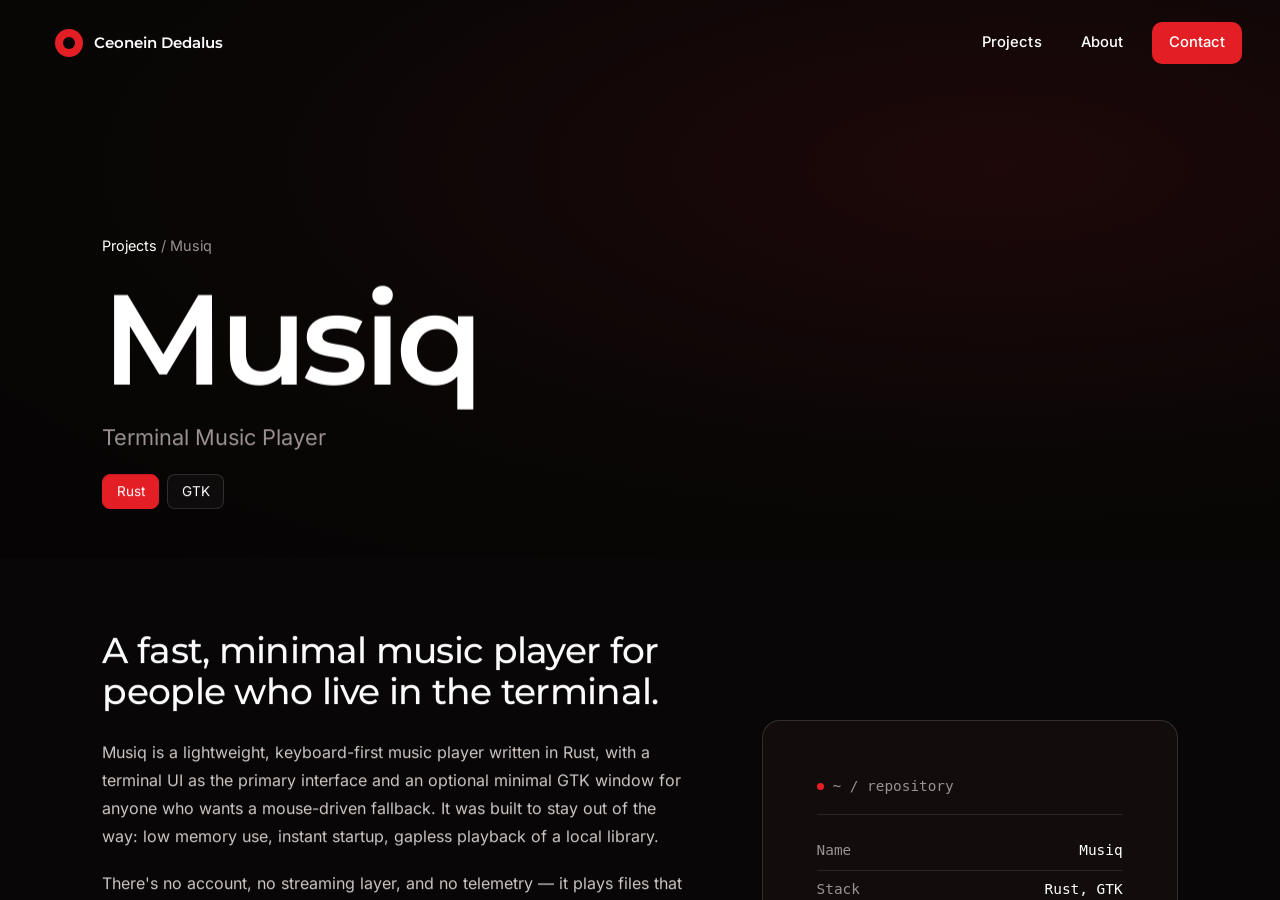
<file: musiq.html>
<!DOCTYPE html><!--  Portfolio of Ceonein Dedalus - Musiq • Ceonein Dedalus  -->
<html lang="en">
   <head>
      <meta charset="utf-8"/>
      <meta name="viewport" content="width=device-width, initial-scale=1">
      <title>Musiq • Ceonein Dedalus</title>
      <meta name="description" content="Musiq is a lightweight, keyboard-first terminal music player written in Rust, with fast startup and gapless local playback."/>
      <meta name="theme-color" content="#080606"/>
      <link rel="icon" href="/favicon.ico" sizes="any"/>
      <link rel="apple-touch-icon" href="/apple-touch-icon.png"/>
      <meta property="og:title" content="Musiq • Ceonein Dedalus"/>
      <meta property="og:description" content="Musiq is a lightweight, keyboard-first terminal music player written in Rust, with fast startup and gapless local playback."/>
      <meta property="og:image" content="https://ceonein.com/img/og-image.jpg"/>
      <meta property="og:image:width" content="1200"/>
      <meta property="og:image:height" content="630"/>
      <meta property="og:image:alt" content="Ceonein Dedalus"/>
      <meta property="og:site_name" content="Ceonein Dedalus"/>
      <meta property="og:locale" content="en"/>
      <meta property="og:type" content="website"/>
      <meta property="og:url" content="https://ceonein.com/musiq.html"/>
      <meta name="twitter:card" content="summary_large_image"/>
      <meta property="twitter:title" content="Musiq • Ceonein Dedalus"/>
      <meta property="twitter:description" content="Musiq is a lightweight, keyboard-first terminal music player written in Rust, with fast startup and gapless local playback."/>
      <meta property="twitter:image" content="https://ceonein.com/img/og-image.jpg"/>
      <meta name="twitter:image:alt" content="Ceonein Dedalus"/>
      <meta name="google" content="notranslate"/>
      <link rel="canonical" href="https://ceonein.com/musiq.html"/>

      <link rel="preload" as="font" href="fonts/Montserrat-Var.woff" type="font/woff" crossorigin="anonymous">
<link href="normalize.css" rel="stylesheet">
      <link href="locomotive-scroll.css" rel="stylesheet">
      <link href="styleguide.css" rel="stylesheet">
      <link href="components.css" rel="stylesheet">
      <link href="style-new.css" rel="stylesheet">
<link href="redesign.css" rel="stylesheet">
   </head>

    <body data-barba="wrapper">
        <div class="no-scroll-overlay"></div>
        <div class="loading-container">
            <div class="loading-screen">
                <div class="rounded-div-wrap top">
                    <div class="rounded-div"></div>
                </div>
                <div class="loading-words">
                    <h2 class="home-active home-active-first">Hello<div class="dot"></div></h2>
                    <h2 class="home-active">Bonjour<div class="dot"></div></h2>
                    <h2 class="home-active">स्वागत हे<div class="dot"></div></h2>
                    <h2 class="home-active">Ciao<div class="dot"></div></h2>
                    <h2 class="home-active">Olá<div class="dot"></div></h2>
                    <h2 class="home-active jap">おい<div class="dot"></div></h2>
                    <h2 class="home-active">Hallå<div class="dot"></div></h2>
                    <h2 class="home-active">Guten tag<div class="dot"></div></h2>
                    <h2 class="home-active-last">Hallo<div class="dot"></div></h2>
                    <h2>Home<div class="dot"></div></h2>
                    <h2 class="active">Projects<div class="dot"></div></h2>
                    <h2>Veronica<div class="dot"></div></h2>
                    <h2>Synthgrid<div class="dot"></div></h2>
                    <h2>Raven<div class="dot"></div></h2>
                    <h2>Musiq<div class="dot"></div></h2>
                    <h2>About<div class="dot"></div></h2>
                    <h2>Contact<div class="dot"></div></h2>
                    </div>
                <div class="rounded-div-wrap bottom">
                    <div class="rounded-div"></div>
                </div>
            </div>
        </div>
        <main class="main" id="musiq" data-barba="container" data-barba-namespace="musiq">

            <div class="btn btn-hamburger" role="button" tabindex="0" aria-label="Open navigation menu" aria-expanded="false">
                <div class="btn-click magnetic" data-strength="50" data-strength-text="25">
                    <div class="btn-fill"></div>
                    <div class="btn-text">
                        <div class="btn-bars"></div>
                        <span class="btn-text-inner">Menu</span>
                    </div>
                </div>
            </div>
            <div class="social-corner no-select">
                <a href="https://github.com/CEONEINDEDALUS" target="_blank" class="social-corner-link">
                    <span>GitHub</span>
                    <svg width="9" height="9" viewBox="0 0 14 14" xmlns="http://www.w3.org/2000/svg"><g stroke="#FFFFFF" stroke-width="1.5" fill="none"><polyline points="2.76923077 0 12 0 12 9.23076923"></polyline><line x1="12" y1="0" x2="0" y2="12"></line></g></svg>
                </a>
            </div>
            <div class="overlay fixed-nav-back"></div>
            <div class="fixed-nav theme-dark">
                <div class="fixed-nav-rounded-div">
                    <div class="rounded-div-wrap">
                        <div class="rounded-div"></div>
                    </div>
                </div>
                <div class="fixed-nav-inner">
                    <div class="row nav-row">
                        <h5>Navigation</h5>
                        <div class="stripe"></div>
                        <ul class="links-wrap">
                            <li class="btn btn-link">
                                <a href="index.html" class="btn-click magnetic" data-strength="24" data-strength-text="12">
                                <span class="btn-text">
                                    <span class="btn-text-inner">Home</span>
                                </span>
                                </a>
                            </li>
                            <li class="btn btn-link active">
                                <a href="projects.html" class="btn-click magnetic" data-strength="24" data-strength-text="12">
                                <span class="btn-text">
                                    <span class="btn-text-inner">Projects</span>
                                </span>
                                </a>
                            </li>
                            <li class="btn btn-link">
                                <a href="about.html" class="btn-click magnetic" data-strength="24" data-strength-text="12">
                                <span class="btn-text">
                                    <span class="btn-text-inner">About</span>
                                </span>
                                </a>
                            </li>
                            <li class="btn btn-link">
                                <a href="contact.html" class="btn-click magnetic" data-strength="24" data-strength-text="12">
                                <span class="btn-text">
                                    <span class="btn-text-inner">Contact</span>
                                </span>
                                </a>
                            </li>
                        </ul>
                    </div>
                    <div class="row social-row">
                        <div class="stripe"></div>
                        <div class="socials">
                            <h5>Socials</h5>
                            <ul>
                                <li class="btn btn-link btn-link-external">
                                    <a href="https://github.com/CEONEINDEDALUS" target="_blank" class="btn-click magnetic" data-strength="20" data-strength-text="10">
                                        <span class="btn-text">
                                            <span class="btn-text-inner">GitHub</span>
                                        </span>
                                    </a>
                                </li>
                            </ul>
                        </div>
                    </div>
                </div>
            </div>
            <div class="main-wrap" data-scroll-container>
<header class="section page-hero theme-dark" data-scroll-section>
  <div class="nav-bar">
    <div class="credits-top"><div class="btn btn-link btn-left-top"><a href="index.html" class="btn-click magnetic" data-strength="20" data-strength-text="10"><span class="btn-text"><span class="logo"><span class="logo-mark"></span>Ceonein Dedalus</span></span></a></div></div>
    <ul class="links-wrap">
      <li class="btn btn-link"><a href="projects.html" class="btn-click magnetic" data-strength="20" data-strength-text="10"><span class="btn-text"><span class="btn-text-inner">Projects</span></span></a></li>
      <li class="btn btn-link"><a href="about.html" class="btn-click magnetic" data-strength="20" data-strength-text="10"><span class="btn-text"><span class="btn-text-inner">About</span></span></a></li>
      <li class="btn btn-link"><a href="contact.html" class="btn-click magnetic" data-strength="20" data-strength-text="10"><span class="btn-text"><span class="btn-text-inner">Contact</span></span></a></li>
      <li class="btn btn-link btn-menu" role="button" tabindex="0" aria-label="Open navigation menu" aria-expanded="false"><div class="btn-click magnetic" data-strength="20" data-strength-text="10"><div class="btn-text"><span class="btn-text-inner">Menu</span></div></div></li>
    </ul>
  </div>
  <div class="hero-bg" aria-hidden="true"><div class="hero-glow"></div><div class="hero-emblem"></div></div>
  <div class="rd-container page-hero-inner">
    <p class="crumb"><a href="projects.html">Projects</a> / Musiq</p>
    <h1 class="page-title once-in">Musiq</h1>
    <div class="once-in once-in-secondary"><p class="page-lead">Terminal Music Player</p><ul class="hero-chips"><li>Rust</li><li>GTK</li></ul></div>
  </div>
</header>
<section class="section rd-section detail" data-scroll-section>
  <div class="rd-container detail-grid">
    <div class="detail-text fade-in animate"><h2 class="detail-lead">A fast, minimal music player for people who live in the terminal.</h2><p>Musiq is a lightweight, keyboard-first music player written in Rust, with a terminal UI as the primary interface and an optional minimal GTK window for anyone who wants a mouse-driven fallback. It was built to stay out of the way: low memory use, instant startup, gapless playback of a local library.</p><p>There's no account, no streaming layer, and no telemetry &mdash; it plays files that are already on disk. Code is at <a href="https://github.com/CEONEINDEDALUS/musiq" target="_blank">github.com/CEONEINDEDALUS/musiq</a>.</p>
      <div class="detail-actions"><div class="btn btn-normal "><a href="https://github.com/CEONEINDEDALUS" target="_blank" rel="noopener" class="btn-click magnetic" data-strength="25" data-strength-text="15"><div class="btn-fill"></div><span class="btn-text"><span class="btn-text-inner">View on GitHub</span></span></a></div></div></div>
    <div class="detail-side"><div class="env-card animate">
                            <div class="env-card-header">
                                <span class="env-dot"></span>
                                <span>~ / repository</span>
                            </div>
                            <div class="env-card-row">
                                <span class="env-key">Name</span>
                                <span class="env-value">Musiq</span>
                            </div>
                            <div class="env-card-row">
                                <span class="env-key">Stack</span>
                                <span class="env-value">Rust, GTK</span>
                            </div>
                            <div class="env-card-row">
                                <span class="env-key">Interface</span>
                                <span class="env-value">TUI / GTK</span>
                            </div>
                            <div class="env-card-row">
                                <span class="env-key">Status</span>
                                <span class="env-value">Active</span>
                            </div>
                            <div class="env-card-footer">
                                <span class="env-prompt">$</span> git clone <a href="https://github.com/CEONEINDEDALUS/musiq" target="_blank">github.com/CEONEINDEDALUS/musiq</a>
                            </div>
                        </div><h5 class="side-label">Built with</h5><ul class="tag-chips"><li>Rust</li><li>GTK</li><li>Local audio library</li></ul></div>
  </div>
</section>
<section class="section rd-section principles method" data-scroll-section>
  <div class="rd-container"><h2 class="rd-h2">How it works</h2><div class="cards cards-3"><article class="card"><span class="num">01</span><h3>Keyboard-driven TUI</h3><p>Every action &mdash; browsing, queueing, seeking &mdash; has a keyboard shortcut, so a full session can run without touching a mouse.</p></article><article class="card"><span class="num">02</span><h3>Optional GTK window</h3><p>A minimal GTK front-end wraps the same playback engine for anyone who prefers a window over a terminal.</p></article><article class="card"><span class="num">03</span><h3>Local library indexing</h3><p>Tracks are indexed from tags on disk. No cloud service, no external database, no dependency on an internet connection to browse or play.</p></article></div></div>
</section>
<section class="section rd-section method proof" data-scroll-section>
  <div class="rd-container"><h2 class="rd-h2">In use</h2><div class="proof-grid"><div><h5 class="side-label">Session</h5><pre class="term" aria-label="Example session"><span class="prompt">$</span> <span class="ph">[command you run]</span>
<span class="ph">[paste real output here, or replace this block with a link to a recording]</span></pre><h5 class="side-label">How I use it</h5><p><span class="ph">[how long you have used it as your daily player, on what library]</span></p></div><div><h5 class="side-label">Install</h5><pre class="term"><span class="prompt">$</span> <span class="ph">[install command]</span></pre></div></div></div>
</section>
<section class="section rd-section method proof" data-scroll-section>
  <div class="rd-container"><h2 class="rd-h2">Numbers and status</h2><dl class="metrics"><div><dt>Startup time</dt><dd><span class="ph">[N ms]</span></dd></div><div><dt>Idle memory</dt><dd><span class="ph">[N MB]</span></dd></div><div><dt>Library tested</dt><dd><span class="ph">[N tracks]</span></dd></div><div><dt>Binary size</dt><dd><span class="ph">[N MB]</span></dd></div><div><dt>Version</dt><dd><span class="ph">[x.y.z]</span></dd></div><div><dt>Last commit</dt><dd><span class="ph">[date]</span></dd></div><div><dt>License</dt><dd><span class="ph">[license]</span></dd></div><div><dt>Tests</dt><dd><span class="ph">[yes or no, with link]</span></dd></div></dl></div>
</section>
<section class="section rd-section principles method" data-scroll-section>
  <div class="rd-container"><h2 class="rd-h2">Design decisions</h2><div class="cards cards-3"><article class="card"><span class="num">01</span><h3>Why Rust</h3><p><span class="ph">[reason, and what it bought you here]</span></p></article><article class="card"><span class="num">02</span><h3>Why a TUI first and GTK second</h3><p><span class="ph">[how both front-ends share one playback engine]</span></p></article><article class="card"><span class="num">03</span><h3>How gapless playback works</h3><p><span class="ph">[decoder and buffering approach]</span></p></article></div></div>
</section>
<section class="section rd-section method proof" data-scroll-section>
  <div class="rd-container"><h2 class="rd-h2">Limits and next</h2><div class="limits"><div><h5 class="side-label">Known limits</h5><ul><li><span class="ph">[biggest limitation, e.g. formats or platforms]</span></li><li><span class="ph">[second limitation]</span></li><li><span class="ph">[third limitation]</span></li></ul></div><div><h5 class="side-label">Next</h5><ul><li><span class="ph">[next feature]</span></li><li><span class="ph">[next improvement]</span></li><li><span class="ph">[what you would test next]</span></li></ul></div></div></div>
</section>
<section class="section rd-section work other" data-scroll-section>
  <div class="rd-container"><h2 class="rd-h2">Other projects</h2><ul class="work-list"><li data-tags="python ai"><a class="work-row" href="veronica.html"><span><span class="work-name">Veronica</span><span class="work-desc">Offline Document Search</span><span class="work-tech"><em>Python</em><em>Ollama</em></span></span><span class="work-arrow"><svg viewBox="0 0 24 24" fill="none" aria-hidden="true"><line x1="6" y1="18" x2="18" y2="6" stroke="#fff" stroke-width="1.8" stroke-linecap="round"/><polyline points="8,6 18,6 18,16" stroke="#fff" stroke-width="1.8" stroke-linecap="round" stroke-linejoin="round"/></svg></span></a></li><li data-tags="python ai"><a class="work-row" href="synthgrid.html"><span><span class="work-name">Synthgrid</span><span class="work-desc">Natural-Language Spreadsheet</span><span class="work-tech"><em>Python</em><em>Groq</em></span></span><span class="work-arrow"><svg viewBox="0 0 24 24" fill="none" aria-hidden="true"><line x1="6" y1="18" x2="18" y2="6" stroke="#fff" stroke-width="1.8" stroke-linecap="round"/><polyline points="8,6 18,6 18,16" stroke="#fff" stroke-width="1.8" stroke-linecap="round" stroke-linejoin="round"/></svg></span></a></li><li data-tags="python"><a class="work-row" href="raven.html"><span><span class="work-name">Raven</span><span class="work-desc">Local System Assistant</span><span class="work-tech"><em>Python</em><em>Linux</em></span></span><span class="work-arrow"><svg viewBox="0 0 24 24" fill="none" aria-hidden="true"><line x1="6" y1="18" x2="18" y2="6" stroke="#fff" stroke-width="1.8" stroke-linecap="round"/><polyline points="8,6 18,6 18,16" stroke="#fff" stroke-width="1.8" stroke-linecap="round" stroke-linejoin="round"/></svg></span></a></li></ul></div>
</section>
<div class="footer-rounded-div" data-scroll-section>
  <div class="rounded-div-wrap"><div class="rounded-div"></div></div>
</div>
<div class="footer-wrap footer-footer-wrap theme-dark" data-scroll-section>
    <footer class="section footer" data-scroll data-scroll-position="bottom">
      <div class="container">
        <div class="arrow" aria-hidden="true"></div>
        <div class="footer-cta">
          <h2 class="footer-title">Let’s build<br>something useful</h2>
          <div class="footer-actions">
            <div class="btn btn-normal "><a href="contact.html" class="btn-click magnetic" data-strength="25" data-strength-text="15"><div class="btn-fill"></div><span class="btn-text"><span class="btn-text-inner">Start a project</span></span></a></div>
            <div class="btn btn-normal btn-outline"><a href="https://github.com/CEONEINDEDALUS" target="_blank" rel="noopener" class="btn-click magnetic" data-strength="25" data-strength-text="15"><div class="btn-fill"></div><span class="btn-text"><span class="btn-text-inner">GitHub</span></span></a></div>
          </div>
        </div>
        <div class="footer-cols">
          <div><h5>Pages</h5><ul><li><a href="index.html">Home</a></li><li><a href="projects.html">Projects</a></li><li><a href="about.html">About</a></li><li><a href="contact.html">Contact</a></li></ul></div>
          <div><h5>Projects</h5><ul><li><a href="veronica.html">Veronica</a></li><li><a href="synthgrid.html">Synthgrid</a></li><li><a href="raven.html">Raven</a></li><li><a href="musiq.html">Musiq</a></li></ul></div>
          <div><h5>Elsewhere</h5><ul><li><a href="https://github.com/CEONEINDEDALUS" target="_blank" rel="noopener">GitHub</a></li></ul></div>
          <div><h5>Local time</h5><p><span id="timeSpan">09:41 PM CET</span></p></div>
        </div>
      </div>
      <div class="footer-word" aria-hidden="true">Ceonein</div>
      <div class="container footer-bottom">
        <p>© 2026 Ceonein Dedalus</p>
        <button class="back-to-top-btn" type="button">Back to top</button>
      </div>
    </footer>
    <div class="overlay overlay-gradient"></div>
  </div>
</div>
  </main>
        <script src="jquery-3.5.1.min.js"></script>
        <script src="js.cookie.min.js"></script>
        <script src="gsap.min.js"></script>
        <script src="ScrollTrigger.min.js"></script>
        <script src="barba.min.js"></script>
        <script src="lazyload.min.js"></script>
        <script src="locomotive-scroll.min.js"></script>
        <script defer src="index-new.js"></script> <script defer src="redesign.js"></script>
</body>
</html>
</file>
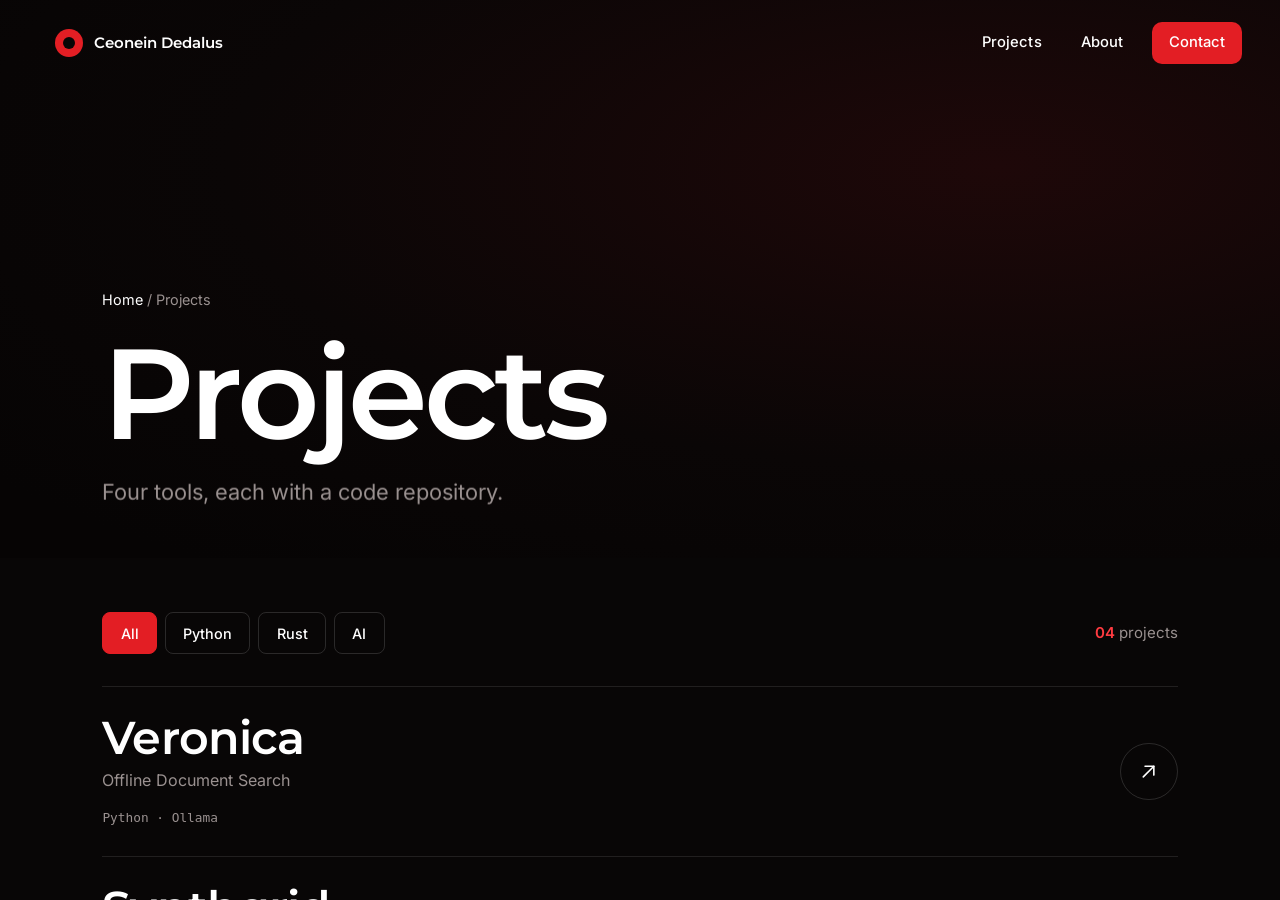
<file: projects.html>
<!DOCTYPE html><!--  Portfolio of Ceonein Dedalus - Projects • Ceonein Dedalus  -->
<html lang="en">
   <head>
      <meta charset="utf-8"/>
      <meta name="viewport" content="width=device-width, initial-scale=1">
      <title>Projects • Ceonein Dedalus</title>
      <meta name="description" content="Projects by Ceonein Dedalus: Veronica, Synthgrid, Raven, and Musiq - local-first AI tools and backend systems with public code."/>
      <meta name="theme-color" content="#080606"/>
      <link rel="icon" href="/favicon.ico" sizes="any"/>
      <link rel="apple-touch-icon" href="/apple-touch-icon.png"/>
      <meta property="og:title" content="Projects • Ceonein Dedalus"/>
      <meta property="og:description" content="Projects by Ceonein Dedalus: Veronica, Synthgrid, Raven, and Musiq - local-first AI tools and backend systems with public code."/>
      <meta property="og:image" content="https://ceonein.com/img/og-image.jpg"/>
      <meta property="og:image:width" content="1200"/>
      <meta property="og:image:height" content="630"/>
      <meta property="og:image:alt" content="Ceonein Dedalus"/>
      <meta property="og:site_name" content="Ceonein Dedalus"/>
      <meta property="og:locale" content="en"/>
      <meta property="og:type" content="website"/>
      <meta property="og:url" content="https://ceonein.com/projects.html"/>
      <meta name="twitter:card" content="summary_large_image"/>
      <meta property="twitter:title" content="Projects • Ceonein Dedalus"/>
      <meta property="twitter:description" content="Projects by Ceonein Dedalus: Veronica, Synthgrid, Raven, and Musiq - local-first AI tools and backend systems with public code."/>
      <meta property="twitter:image" content="https://ceonein.com/img/og-image.jpg"/>
      <meta name="twitter:image:alt" content="Ceonein Dedalus"/>
      <meta name="google" content="notranslate"/>
      <link rel="canonical" href="https://ceonein.com/projects.html"/>

      <link rel="preload" as="font" href="fonts/Montserrat-Var.woff" type="font/woff" crossorigin="anonymous">
<link href="normalize.css" rel="stylesheet">
      <link href="locomotive-scroll.css" rel="stylesheet">
      <link href="styleguide.css" rel="stylesheet">
      <link href="components.css" rel="stylesheet">
      <link href="style-new.css" rel="stylesheet">
<link href="redesign.css" rel="stylesheet">
   </head>

    <body data-barba="wrapper">
        <div class="no-scroll-overlay"></div>
        <div class="loading-container">
            <div class="loading-screen">
                <div class="rounded-div-wrap top">
                    <div class="rounded-div"></div>
                </div>
                <div class="loading-words">
                    <h2 class="home-active home-active-first">Hello<div class="dot"></div></h2>
                    <h2 class="home-active">Bonjour<div class="dot"></div></h2>
                    <h2 class="home-active">स्वागत हे<div class="dot"></div></h2>
                    <h2 class="home-active">Ciao<div class="dot"></div></h2>
                    <h2 class="home-active">Olá<div class="dot"></div></h2>
                    <h2 class="home-active jap">おい<div class="dot"></div></h2>
                    <h2 class="home-active">Hallå<div class="dot"></div></h2>
                    <h2 class="home-active">Guten tag<div class="dot"></div></h2>
                    <h2 class="home-active-last">Hallo<div class="dot"></div></h2>
                    <h2>Home<div class="dot"></div></h2>
                    <h2 class="active">Projects<div class="dot"></div></h2>
                    <h2>Veronica<div class="dot"></div></h2>
                    <h2>Synthgrid<div class="dot"></div></h2>
                    <h2>Raven<div class="dot"></div></h2>
                    <h2>Musiq<div class="dot"></div></h2>
                    <h2>About<div class="dot"></div></h2>
                    <h2>Contact<div class="dot"></div></h2>
                    </div>
                <div class="rounded-div-wrap bottom">
                    <div class="rounded-div"></div>
                </div>
            </div>
        </div>
        <main class="main" id="projects" data-barba="container" data-barba-namespace="projects">

            <div class="btn btn-hamburger" role="button" tabindex="0" aria-label="Open navigation menu" aria-expanded="false">
                <div class="btn-click magnetic" data-strength="50" data-strength-text="25">
                    <div class="btn-fill"></div>
                    <div class="btn-text">
                        <div class="btn-bars"></div>
                        <span class="btn-text-inner">Menu</span>
                    </div>
                </div>
            </div>
            <div class="social-corner no-select">
                <a href="https://github.com/CEONEINDEDALUS" target="_blank" class="social-corner-link">
                    <span>GitHub</span>
                    <svg width="9" height="9" viewBox="0 0 14 14" xmlns="http://www.w3.org/2000/svg"><g stroke="#FFFFFF" stroke-width="1.5" fill="none"><polyline points="2.76923077 0 12 0 12 9.23076923"></polyline><line x1="12" y1="0" x2="0" y2="12"></line></g></svg>
                </a>
            </div>
            <div class="overlay fixed-nav-back"></div>
            <div class="fixed-nav theme-dark">
                <div class="fixed-nav-rounded-div">
                    <div class="rounded-div-wrap">
                        <div class="rounded-div"></div>
                    </div>
                </div>
                <div class="fixed-nav-inner">
                    <div class="row nav-row">
                        <h5>Navigation</h5>
                        <div class="stripe"></div>
                        <ul class="links-wrap">
                            <li class="btn btn-link">
                                <a href="index.html" class="btn-click magnetic" data-strength="24" data-strength-text="12">
                                <span class="btn-text">
                                    <span class="btn-text-inner">Home</span>
                                </span>
                                </a>
                            </li>
                            <li class="btn btn-link active">
                                <a href="projects.html" class="btn-click magnetic" data-strength="24" data-strength-text="12">
                                <span class="btn-text">
                                    <span class="btn-text-inner">Projects</span>
                                </span>
                                </a>
                            </li>
                            <li class="btn btn-link">
                                <a href="about.html" class="btn-click magnetic" data-strength="24" data-strength-text="12">
                                <span class="btn-text">
                                    <span class="btn-text-inner">About</span>
                                </span>
                                </a>
                            </li>
                            <li class="btn btn-link">
                                <a href="contact.html" class="btn-click magnetic" data-strength="24" data-strength-text="12">
                                <span class="btn-text">
                                    <span class="btn-text-inner">Contact</span>
                                </span>
                                </a>
                            </li>
                        </ul>
                    </div>
                    <div class="row social-row">
                        <div class="stripe"></div>
                        <div class="socials">
                            <h5>Socials</h5>
                            <ul>
                                <li class="btn btn-link btn-link-external">
                                    <a href="https://github.com/CEONEINDEDALUS" target="_blank" class="btn-click magnetic" data-strength="20" data-strength-text="10">
                                        <span class="btn-text">
                                            <span class="btn-text-inner">GitHub</span>
                                        </span>
                                    </a>
                                </li>
                            </ul>
                        </div>
                    </div>
                </div>
            </div>
            <div class="main-wrap" data-scroll-container>
<header class="section page-hero theme-dark" data-scroll-section>
  <div class="nav-bar">
    <div class="credits-top"><div class="btn btn-link btn-left-top"><a href="index.html" class="btn-click magnetic" data-strength="20" data-strength-text="10"><span class="btn-text"><span class="logo"><span class="logo-mark"></span>Ceonein Dedalus</span></span></a></div></div>
    <ul class="links-wrap">
      <li class="btn btn-link"><a href="projects.html" class="btn-click magnetic" data-strength="20" data-strength-text="10"><span class="btn-text"><span class="btn-text-inner">Projects</span></span></a></li>
      <li class="btn btn-link"><a href="about.html" class="btn-click magnetic" data-strength="20" data-strength-text="10"><span class="btn-text"><span class="btn-text-inner">About</span></span></a></li>
      <li class="btn btn-link"><a href="contact.html" class="btn-click magnetic" data-strength="20" data-strength-text="10"><span class="btn-text"><span class="btn-text-inner">Contact</span></span></a></li>
      <li class="btn btn-link btn-menu" role="button" tabindex="0" aria-label="Open navigation menu" aria-expanded="false"><div class="btn-click magnetic" data-strength="20" data-strength-text="10"><div class="btn-text"><span class="btn-text-inner">Menu</span></div></div></li>
    </ul>
  </div>
  <div class="hero-bg" aria-hidden="true"><div class="hero-glow"></div><div class="hero-emblem"></div></div>
  <div class="rd-container page-hero-inner">
    <p class="crumb"><a href="index.html">Home</a> / Projects</p>
    <h1 class="page-title once-in">Projects</h1>
    <div class="once-in once-in-secondary"><p class="page-lead">Four tools, each with a code repository.</p></div>
  </div>
</header>
<section class="section rd-section work work-page" data-scroll-section data-filter-scope>
  <div class="rd-container">
    <div class="work-bar"><div class="chips" role="group" aria-label="Filter projects">
      <button class="chip" type="button" data-filter="all" aria-pressed="true">All</button>
      <button class="chip" type="button" data-filter="python" aria-pressed="false">Python</button>
      <button class="chip" type="button" data-filter="rust" aria-pressed="false">Rust</button>
      <button class="chip" type="button" data-filter="ai" aria-pressed="false">AI</button></div>
      <p class="work-count-sm"><span data-count aria-live="polite">04</span> projects</p></div>
    <ul class="work-list"><li data-tags="python ai"><a class="work-row" href="veronica.html"><span><span class="work-name">Veronica</span><span class="work-desc">Offline Document Search</span><span class="work-tech"><em>Python</em><em>Ollama</em></span></span><span class="work-arrow"><svg viewBox="0 0 24 24" fill="none" aria-hidden="true"><line x1="6" y1="18" x2="18" y2="6" stroke="#fff" stroke-width="1.8" stroke-linecap="round"/><polyline points="8,6 18,6 18,16" stroke="#fff" stroke-width="1.8" stroke-linecap="round" stroke-linejoin="round"/></svg></span></a></li><li data-tags="python ai"><a class="work-row" href="synthgrid.html"><span><span class="work-name">Synthgrid</span><span class="work-desc">Natural-Language Spreadsheet</span><span class="work-tech"><em>Python</em><em>Groq</em></span></span><span class="work-arrow"><svg viewBox="0 0 24 24" fill="none" aria-hidden="true"><line x1="6" y1="18" x2="18" y2="6" stroke="#fff" stroke-width="1.8" stroke-linecap="round"/><polyline points="8,6 18,6 18,16" stroke="#fff" stroke-width="1.8" stroke-linecap="round" stroke-linejoin="round"/></svg></span></a></li><li data-tags="python"><a class="work-row" href="raven.html"><span><span class="work-name">Raven</span><span class="work-desc">Local System Assistant</span><span class="work-tech"><em>Python</em><em>Linux</em></span></span><span class="work-arrow"><svg viewBox="0 0 24 24" fill="none" aria-hidden="true"><line x1="6" y1="18" x2="18" y2="6" stroke="#fff" stroke-width="1.8" stroke-linecap="round"/><polyline points="8,6 18,6 18,16" stroke="#fff" stroke-width="1.8" stroke-linecap="round" stroke-linejoin="round"/></svg></span></a></li><li data-tags="rust"><a class="work-row" href="musiq.html"><span><span class="work-name">Musiq</span><span class="work-desc">Terminal Music Player</span><span class="work-tech"><em>Rust</em><em>GTK</em></span></span><span class="work-arrow"><svg viewBox="0 0 24 24" fill="none" aria-hidden="true"><line x1="6" y1="18" x2="18" y2="6" stroke="#fff" stroke-width="1.8" stroke-linecap="round"/><polyline points="8,6 18,6 18,16" stroke="#fff" stroke-width="1.8" stroke-linecap="round" stroke-linejoin="round"/></svg></span></a></li></ul>
  </div>
</section>
<div class="footer-rounded-div" data-scroll-section>
  <div class="rounded-div-wrap"><div class="rounded-div"></div></div>
</div>
<div class="footer-wrap footer-footer-wrap theme-dark" data-scroll-section>
    <footer class="section footer" data-scroll data-scroll-position="bottom">
      <div class="container">
        <div class="arrow" aria-hidden="true"></div>
        <div class="footer-cta">
          <h2 class="footer-title">Let’s build<br>something useful</h2>
          <div class="footer-actions">
            <div class="btn btn-normal "><a href="contact.html" class="btn-click magnetic" data-strength="25" data-strength-text="15"><div class="btn-fill"></div><span class="btn-text"><span class="btn-text-inner">Start a project</span></span></a></div>
            <div class="btn btn-normal btn-outline"><a href="https://github.com/CEONEINDEDALUS" target="_blank" rel="noopener" class="btn-click magnetic" data-strength="25" data-strength-text="15"><div class="btn-fill"></div><span class="btn-text"><span class="btn-text-inner">GitHub</span></span></a></div>
          </div>
        </div>
        <div class="footer-cols">
          <div><h5>Pages</h5><ul><li><a href="index.html">Home</a></li><li><a href="projects.html">Projects</a></li><li><a href="about.html">About</a></li><li><a href="contact.html">Contact</a></li></ul></div>
          <div><h5>Projects</h5><ul><li><a href="veronica.html">Veronica</a></li><li><a href="synthgrid.html">Synthgrid</a></li><li><a href="raven.html">Raven</a></li><li><a href="musiq.html">Musiq</a></li></ul></div>
          <div><h5>Elsewhere</h5><ul><li><a href="https://github.com/CEONEINDEDALUS" target="_blank" rel="noopener">GitHub</a></li></ul></div>
          <div><h5>Local time</h5><p><span id="timeSpan">09:41 PM CET</span></p></div>
        </div>
      </div>
      <div class="footer-word" aria-hidden="true">Ceonein</div>
      <div class="container footer-bottom">
        <p>© 2026 Ceonein Dedalus</p>
        <button class="back-to-top-btn" type="button">Back to top</button>
      </div>
    </footer>
    <div class="overlay overlay-gradient"></div>
  </div>
</div>
  </main>
        <script src="jquery-3.5.1.min.js"></script>
        <script src="js.cookie.min.js"></script>
        <script src="gsap.min.js"></script>
        <script src="ScrollTrigger.min.js"></script>
        <script src="barba.min.js"></script>
        <script src="lazyload.min.js"></script>
        <script src="locomotive-scroll.min.js"></script>
        <script defer src="index-new.js"></script> <script defer src="redesign.js"></script>
</body>
</html>
</file>
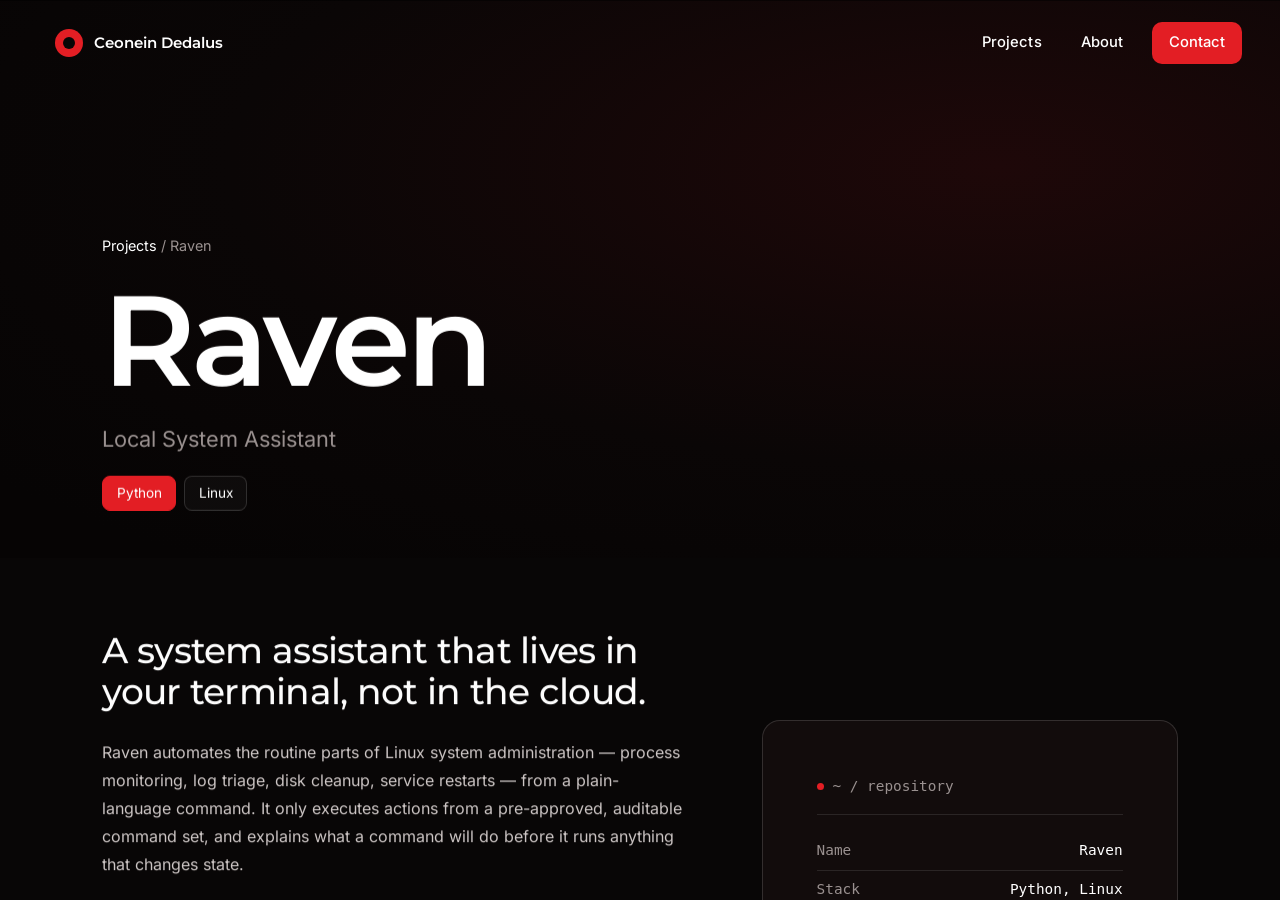
<file: raven.html>
<!DOCTYPE html><!--  Portfolio of Ceonein Dedalus - Raven • Ceonein Dedalus  -->
<html lang="en">
   <head>
      <meta charset="utf-8"/>
      <meta name="viewport" content="width=device-width, initial-scale=1">
      <title>Raven • Ceonein Dedalus</title>
      <meta name="description" content="Raven is a local Linux system assistant that runs auditable commands from plain-language requests, explaining changes before they happen."/>
      <meta name="theme-color" content="#080606"/>
      <link rel="icon" href="/favicon.ico" sizes="any"/>
      <link rel="apple-touch-icon" href="/apple-touch-icon.png"/>
      <meta property="og:title" content="Raven • Ceonein Dedalus"/>
      <meta property="og:description" content="Raven is a local Linux system assistant that runs auditable commands from plain-language requests, explaining changes before they happen."/>
      <meta property="og:image" content="https://ceonein.com/img/og-image.jpg"/>
      <meta property="og:image:width" content="1200"/>
      <meta property="og:image:height" content="630"/>
      <meta property="og:image:alt" content="Ceonein Dedalus"/>
      <meta property="og:site_name" content="Ceonein Dedalus"/>
      <meta property="og:locale" content="en"/>
      <meta property="og:type" content="website"/>
      <meta property="og:url" content="https://ceonein.com/raven.html"/>
      <meta name="twitter:card" content="summary_large_image"/>
      <meta property="twitter:title" content="Raven • Ceonein Dedalus"/>
      <meta property="twitter:description" content="Raven is a local Linux system assistant that runs auditable commands from plain-language requests, explaining changes before they happen."/>
      <meta property="twitter:image" content="https://ceonein.com/img/og-image.jpg"/>
      <meta name="twitter:image:alt" content="Ceonein Dedalus"/>
      <meta name="google" content="notranslate"/>
      <link rel="canonical" href="https://ceonein.com/raven.html"/>

      <link rel="preload" as="font" href="fonts/Montserrat-Var.woff" type="font/woff" crossorigin="anonymous">
<link href="normalize.css" rel="stylesheet">
      <link href="locomotive-scroll.css" rel="stylesheet">
      <link href="styleguide.css" rel="stylesheet">
      <link href="components.css" rel="stylesheet">
      <link href="style-new.css" rel="stylesheet">
<link href="redesign.css" rel="stylesheet">
   </head>

    <body data-barba="wrapper">
        <div class="no-scroll-overlay"></div>
        <div class="loading-container">
            <div class="loading-screen">
                <div class="rounded-div-wrap top">
                    <div class="rounded-div"></div>
                </div>
                <div class="loading-words">
                    <h2 class="home-active home-active-first">Hello<div class="dot"></div></h2>
                    <h2 class="home-active">Bonjour<div class="dot"></div></h2>
                    <h2 class="home-active">स्वागत हे<div class="dot"></div></h2>
                    <h2 class="home-active">Ciao<div class="dot"></div></h2>
                    <h2 class="home-active">Olá<div class="dot"></div></h2>
                    <h2 class="home-active jap">おい<div class="dot"></div></h2>
                    <h2 class="home-active">Hallå<div class="dot"></div></h2>
                    <h2 class="home-active">Guten tag<div class="dot"></div></h2>
                    <h2 class="home-active-last">Hallo<div class="dot"></div></h2>
                    <h2>Home<div class="dot"></div></h2>
                    <h2 class="active">Projects<div class="dot"></div></h2>
                    <h2>Veronica<div class="dot"></div></h2>
                    <h2>Synthgrid<div class="dot"></div></h2>
                    <h2>Raven<div class="dot"></div></h2>
                    <h2>Musiq<div class="dot"></div></h2>
                    <h2>About<div class="dot"></div></h2>
                    <h2>Contact<div class="dot"></div></h2>
                    </div>
                <div class="rounded-div-wrap bottom">
                    <div class="rounded-div"></div>
                </div>
            </div>
        </div>
        <main class="main" id="raven" data-barba="container" data-barba-namespace="raven">

            <div class="btn btn-hamburger" role="button" tabindex="0" aria-label="Open navigation menu" aria-expanded="false">
                <div class="btn-click magnetic" data-strength="50" data-strength-text="25">
                    <div class="btn-fill"></div>
                    <div class="btn-text">
                        <div class="btn-bars"></div>
                        <span class="btn-text-inner">Menu</span>
                    </div>
                </div>
            </div>
            <div class="social-corner no-select">
                <a href="https://github.com/CEONEINDEDALUS" target="_blank" class="social-corner-link">
                    <span>GitHub</span>
                    <svg width="9" height="9" viewBox="0 0 14 14" xmlns="http://www.w3.org/2000/svg"><g stroke="#FFFFFF" stroke-width="1.5" fill="none"><polyline points="2.76923077 0 12 0 12 9.23076923"></polyline><line x1="12" y1="0" x2="0" y2="12"></line></g></svg>
                </a>
            </div>
            <div class="overlay fixed-nav-back"></div>
            <div class="fixed-nav theme-dark">
                <div class="fixed-nav-rounded-div">
                    <div class="rounded-div-wrap">
                        <div class="rounded-div"></div>
                    </div>
                </div>
                <div class="fixed-nav-inner">
                    <div class="row nav-row">
                        <h5>Navigation</h5>
                        <div class="stripe"></div>
                        <ul class="links-wrap">
                            <li class="btn btn-link">
                                <a href="index.html" class="btn-click magnetic" data-strength="24" data-strength-text="12">
                                <span class="btn-text">
                                    <span class="btn-text-inner">Home</span>
                                </span>
                                </a>
                            </li>
                            <li class="btn btn-link active">
                                <a href="projects.html" class="btn-click magnetic" data-strength="24" data-strength-text="12">
                                <span class="btn-text">
                                    <span class="btn-text-inner">Projects</span>
                                </span>
                                </a>
                            </li>
                            <li class="btn btn-link">
                                <a href="about.html" class="btn-click magnetic" data-strength="24" data-strength-text="12">
                                <span class="btn-text">
                                    <span class="btn-text-inner">About</span>
                                </span>
                                </a>
                            </li>
                            <li class="btn btn-link">
                                <a href="contact.html" class="btn-click magnetic" data-strength="24" data-strength-text="12">
                                <span class="btn-text">
                                    <span class="btn-text-inner">Contact</span>
                                </span>
                                </a>
                            </li>
                        </ul>
                    </div>
                    <div class="row social-row">
                        <div class="stripe"></div>
                        <div class="socials">
                            <h5>Socials</h5>
                            <ul>
                                <li class="btn btn-link btn-link-external">
                                    <a href="https://github.com/CEONEINDEDALUS" target="_blank" class="btn-click magnetic" data-strength="20" data-strength-text="10">
                                        <span class="btn-text">
                                            <span class="btn-text-inner">GitHub</span>
                                        </span>
                                    </a>
                                </li>
                            </ul>
                        </div>
                    </div>
                </div>
            </div>
            <div class="main-wrap" data-scroll-container>
<header class="section page-hero theme-dark" data-scroll-section>
  <div class="nav-bar">
    <div class="credits-top"><div class="btn btn-link btn-left-top"><a href="index.html" class="btn-click magnetic" data-strength="20" data-strength-text="10"><span class="btn-text"><span class="logo"><span class="logo-mark"></span>Ceonein Dedalus</span></span></a></div></div>
    <ul class="links-wrap">
      <li class="btn btn-link"><a href="projects.html" class="btn-click magnetic" data-strength="20" data-strength-text="10"><span class="btn-text"><span class="btn-text-inner">Projects</span></span></a></li>
      <li class="btn btn-link"><a href="about.html" class="btn-click magnetic" data-strength="20" data-strength-text="10"><span class="btn-text"><span class="btn-text-inner">About</span></span></a></li>
      <li class="btn btn-link"><a href="contact.html" class="btn-click magnetic" data-strength="20" data-strength-text="10"><span class="btn-text"><span class="btn-text-inner">Contact</span></span></a></li>
      <li class="btn btn-link btn-menu" role="button" tabindex="0" aria-label="Open navigation menu" aria-expanded="false"><div class="btn-click magnetic" data-strength="20" data-strength-text="10"><div class="btn-text"><span class="btn-text-inner">Menu</span></div></div></li>
    </ul>
  </div>
  <div class="hero-bg" aria-hidden="true"><div class="hero-glow"></div><div class="hero-emblem"></div></div>
  <div class="rd-container page-hero-inner">
    <p class="crumb"><a href="projects.html">Projects</a> / Raven</p>
    <h1 class="page-title once-in">Raven</h1>
    <div class="once-in once-in-secondary"><p class="page-lead">Local System Assistant</p><ul class="hero-chips"><li>Python</li><li>Linux</li></ul></div>
  </div>
</header>
<section class="section rd-section detail" data-scroll-section>
  <div class="rd-container detail-grid">
    <div class="detail-text fade-in animate"><h2 class="detail-lead">A system assistant that lives in your terminal, not in the cloud.</h2><p>Raven automates the routine parts of Linux system administration &mdash; process monitoring, log triage, disk cleanup, service restarts &mdash; from a plain-language command. It only executes actions from a pre-approved, auditable command set, and explains what a command will do before it runs anything that changes state.</p><p>This is the plain-language-risk principle from how I work generally: no jargon, no surprise side effects. Full source, including the command whitelist, is at <a href="https://github.com/CEONEINDEDALUS/raven" target="_blank">github.com/CEONEINDEDALUS/raven</a>.</p>
      <div class="detail-actions"><div class="btn btn-normal "><a href="https://github.com/CEONEINDEDALUS" target="_blank" rel="noopener" class="btn-click magnetic" data-strength="25" data-strength-text="15"><div class="btn-fill"></div><span class="btn-text"><span class="btn-text-inner">View on GitHub</span></span></a></div></div></div>
    <div class="detail-side"><div class="env-card animate">
                            <div class="env-card-header">
                                <span class="env-dot"></span>
                                <span>~ / repository</span>
                            </div>
                            <div class="env-card-row">
                                <span class="env-key">Name</span>
                                <span class="env-value">Raven</span>
                            </div>
                            <div class="env-card-row">
                                <span class="env-key">Stack</span>
                                <span class="env-value">Python, Linux</span>
                            </div>
                            <div class="env-card-row">
                                <span class="env-key">Interface</span>
                                <span class="env-value">CLI / daemon</span>
                            </div>
                            <div class="env-card-row">
                                <span class="env-key">Status</span>
                                <span class="env-value">Active</span>
                            </div>
                            <div class="env-card-footer">
                                <span class="env-prompt">$</span> git clone <a href="https://github.com/CEONEINDEDALUS/raven" target="_blank">github.com/CEONEINDEDALUS/raven</a>
                            </div>
                        </div><h5 class="side-label">Built with</h5><ul class="tag-chips"><li>Python</li><li>Linux</li><li>systemd</li></ul></div>
  </div>
</section>
<section class="section rd-section principles method" data-scroll-section>
  <div class="rd-container"><h2 class="rd-h2">How it works</h2><div class="cards cards-3"><article class="card"><span class="num">01</span><h3>Explain before execute</h3><p>Any action that changes system state is described in plain language first and requires confirmation &mdash; there is no silent destructive path.</p></article><article class="card"><span class="num">02</span><h3>Log parsing and summarization</h3><p>Raven can scan service logs and return a short summary of what actually needs attention, instead of a raw tail.</p></article><article class="card"><span class="num">03</span><h3>Reusable routines</h3><p>Common sequences of actions can be saved as named routines and re-run later, so a fix written once doesn't need to be re-typed.</p></article></div></div>
</section>
<section class="section rd-section method proof" data-scroll-section>
  <div class="rd-container"><h2 class="rd-h2">In use</h2><div class="proof-grid"><div><h5 class="side-label">Session</h5><pre class="term" aria-label="Example session"><span class="prompt">$</span> <span class="ph">[command you run]</span>
<span class="ph">[paste real output here, or replace this block with a link to a recording]</span></pre><h5 class="side-label">How I use it</h5><p><span class="ph">[which of your own machines it runs on, what it has fixed or caught]</span></p></div><div><h5 class="side-label">Install</h5><pre class="term"><span class="prompt">$</span> <span class="ph">[install command]</span></pre></div></div></div>
</section>
<section class="section rd-section method proof" data-scroll-section>
  <div class="rd-container"><h2 class="rd-h2">Numbers and status</h2><dl class="metrics"><div><dt>Whitelisted commands</dt><dd><span class="ph">[N]</span></dd></div><div><dt>Model</dt><dd><span class="ph">[name, local or cloud]</span></dd></div><div><dt>Actions needing confirmation</dt><dd><span class="ph">[N of N]</span></dd></div><div><dt>Routines saved</dt><dd><span class="ph">[N]</span></dd></div><div><dt>Version</dt><dd><span class="ph">[x.y.z]</span></dd></div><div><dt>Last commit</dt><dd><span class="ph">[date]</span></dd></div><div><dt>License</dt><dd><span class="ph">[license]</span></dd></div><div><dt>Tests</dt><dd><span class="ph">[yes or no, with link]</span></dd></div></dl></div>
</section>
<section class="section rd-section principles method" data-scroll-section>
  <div class="rd-container"><h2 class="rd-h2">Threat model</h2><div class="cards cards-3"><article class="card"><span class="num">01</span><h3>What Raven must never do</h3><p><span class="ph">[the hard limits, e.g. no deletes outside a path, no privilege changes]</span></p></article><article class="card"><span class="num">02</span><h3>Where model output meets the shell</h3><p><span class="ph">[how plain language maps to a whitelisted command, and what stops text inside a log from becoming a command]</span></p></article><article class="card"><span class="num">03</span><h3>Which model, and where it runs</h3><p><span class="ph">[model name, local or cloud, and what data it sees]</span></p></article></div></div>
</section>
<section class="section rd-section method proof" data-scroll-section>
  <div class="rd-container"><h2 class="rd-h2">Limits and next</h2><div class="limits"><div><h5 class="side-label">Known limits</h5><ul><li><span class="ph">[biggest limitation, e.g. distro support]</span></li><li><span class="ph">[second limitation]</span></li><li><span class="ph">[third limitation]</span></li></ul></div><div><h5 class="side-label">Next</h5><ul><li><span class="ph">[next feature]</span></li><li><span class="ph">[next safeguard]</span></li><li><span class="ph">[what you would test next]</span></li></ul></div></div></div>
</section>
<section class="section rd-section work other" data-scroll-section>
  <div class="rd-container"><h2 class="rd-h2">Other projects</h2><ul class="work-list"><li data-tags="python ai"><a class="work-row" href="veronica.html"><span><span class="work-name">Veronica</span><span class="work-desc">Offline Document Search</span><span class="work-tech"><em>Python</em><em>Ollama</em></span></span><span class="work-arrow"><svg viewBox="0 0 24 24" fill="none" aria-hidden="true"><line x1="6" y1="18" x2="18" y2="6" stroke="#fff" stroke-width="1.8" stroke-linecap="round"/><polyline points="8,6 18,6 18,16" stroke="#fff" stroke-width="1.8" stroke-linecap="round" stroke-linejoin="round"/></svg></span></a></li><li data-tags="python ai"><a class="work-row" href="synthgrid.html"><span><span class="work-name">Synthgrid</span><span class="work-desc">Natural-Language Spreadsheet</span><span class="work-tech"><em>Python</em><em>Groq</em></span></span><span class="work-arrow"><svg viewBox="0 0 24 24" fill="none" aria-hidden="true"><line x1="6" y1="18" x2="18" y2="6" stroke="#fff" stroke-width="1.8" stroke-linecap="round"/><polyline points="8,6 18,6 18,16" stroke="#fff" stroke-width="1.8" stroke-linecap="round" stroke-linejoin="round"/></svg></span></a></li><li data-tags="rust"><a class="work-row" href="musiq.html"><span><span class="work-name">Musiq</span><span class="work-desc">Terminal Music Player</span><span class="work-tech"><em>Rust</em><em>GTK</em></span></span><span class="work-arrow"><svg viewBox="0 0 24 24" fill="none" aria-hidden="true"><line x1="6" y1="18" x2="18" y2="6" stroke="#fff" stroke-width="1.8" stroke-linecap="round"/><polyline points="8,6 18,6 18,16" stroke="#fff" stroke-width="1.8" stroke-linecap="round" stroke-linejoin="round"/></svg></span></a></li></ul></div>
</section>
<div class="footer-rounded-div" data-scroll-section>
  <div class="rounded-div-wrap"><div class="rounded-div"></div></div>
</div>
<div class="footer-wrap footer-footer-wrap theme-dark" data-scroll-section>
    <footer class="section footer" data-scroll data-scroll-position="bottom">
      <div class="container">
        <div class="arrow" aria-hidden="true"></div>
        <div class="footer-cta">
          <h2 class="footer-title">Let’s build<br>something useful</h2>
          <div class="footer-actions">
            <div class="btn btn-normal "><a href="contact.html" class="btn-click magnetic" data-strength="25" data-strength-text="15"><div class="btn-fill"></div><span class="btn-text"><span class="btn-text-inner">Start a project</span></span></a></div>
            <div class="btn btn-normal btn-outline"><a href="https://github.com/CEONEINDEDALUS" target="_blank" rel="noopener" class="btn-click magnetic" data-strength="25" data-strength-text="15"><div class="btn-fill"></div><span class="btn-text"><span class="btn-text-inner">GitHub</span></span></a></div>
          </div>
        </div>
        <div class="footer-cols">
          <div><h5>Pages</h5><ul><li><a href="index.html">Home</a></li><li><a href="projects.html">Projects</a></li><li><a href="about.html">About</a></li><li><a href="contact.html">Contact</a></li></ul></div>
          <div><h5>Projects</h5><ul><li><a href="veronica.html">Veronica</a></li><li><a href="synthgrid.html">Synthgrid</a></li><li><a href="raven.html">Raven</a></li><li><a href="musiq.html">Musiq</a></li></ul></div>
          <div><h5>Elsewhere</h5><ul><li><a href="https://github.com/CEONEINDEDALUS" target="_blank" rel="noopener">GitHub</a></li></ul></div>
          <div><h5>Local time</h5><p><span id="timeSpan">09:41 PM CET</span></p></div>
        </div>
      </div>
      <div class="footer-word" aria-hidden="true">Ceonein</div>
      <div class="container footer-bottom">
        <p>© 2026 Ceonein Dedalus</p>
        <button class="back-to-top-btn" type="button">Back to top</button>
      </div>
    </footer>
    <div class="overlay overlay-gradient"></div>
  </div>
</div>
  </main>
        <script src="jquery-3.5.1.min.js"></script>
        <script src="js.cookie.min.js"></script>
        <script src="gsap.min.js"></script>
        <script src="ScrollTrigger.min.js"></script>
        <script src="barba.min.js"></script>
        <script src="lazyload.min.js"></script>
        <script src="locomotive-scroll.min.js"></script>
        <script defer src="index-new.js"></script> <script defer src="redesign.js"></script>
</body>
</html>
</file>
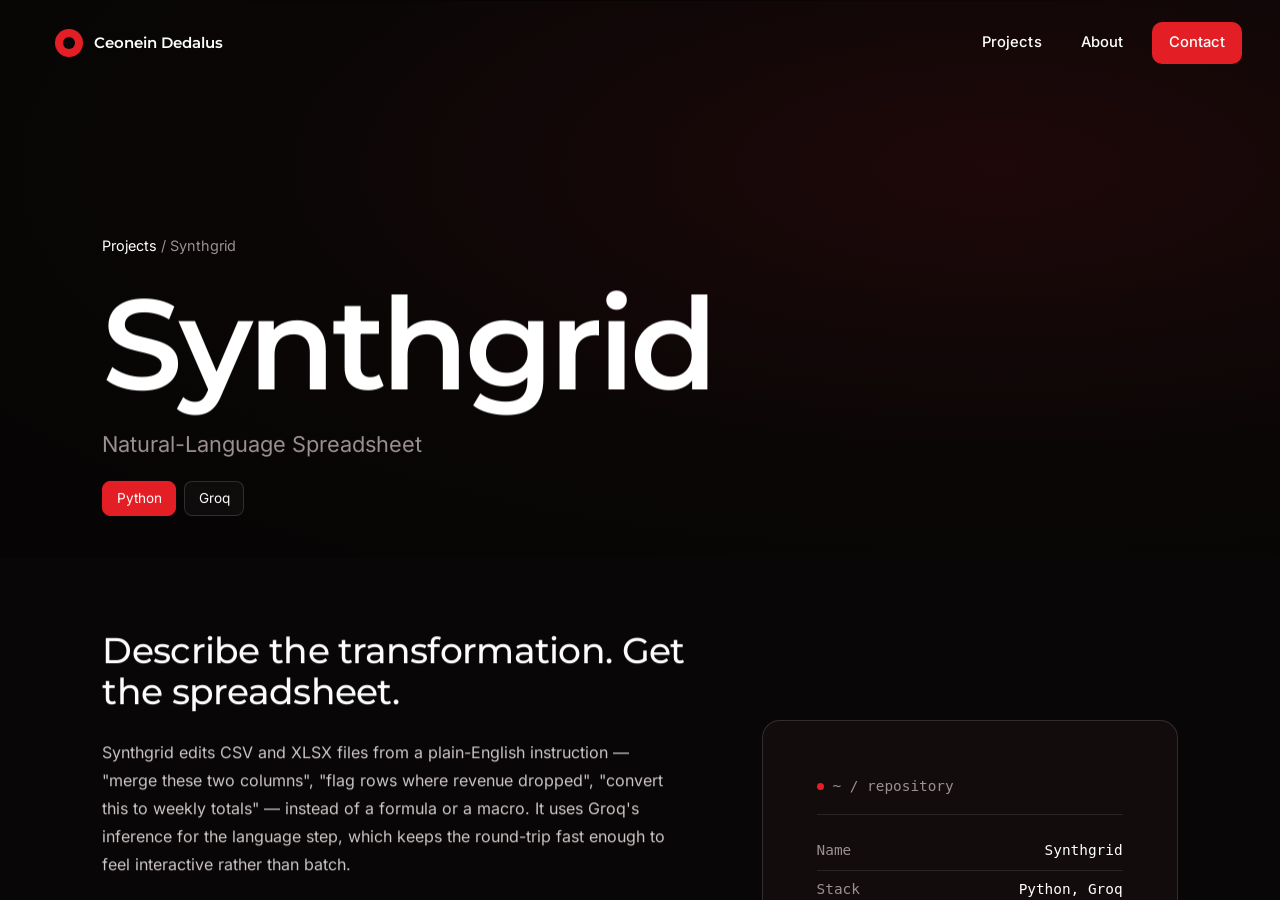
<file: synthgrid.html>
<!DOCTYPE html><!--  Portfolio of Ceonein Dedalus - Synthgrid • Ceonein Dedalus  -->
<html lang="en">
   <head>
      <meta charset="utf-8"/>
      <meta name="viewport" content="width=device-width, initial-scale=1">
      <title>Synthgrid • Ceonein Dedalus</title>
      <meta name="description" content="Synthgrid edits CSV and XLSX files from plain-English instructions instead of formulas or macros, using Groq for fast inference."/>
      <meta name="theme-color" content="#080606"/>
      <link rel="icon" href="/favicon.ico" sizes="any"/>
      <link rel="apple-touch-icon" href="/apple-touch-icon.png"/>
      <meta property="og:title" content="Synthgrid • Ceonein Dedalus"/>
      <meta property="og:description" content="Synthgrid edits CSV and XLSX files from plain-English instructions instead of formulas or macros, using Groq for fast inference."/>
      <meta property="og:image" content="https://ceonein.com/img/og-image.jpg"/>
      <meta property="og:image:width" content="1200"/>
      <meta property="og:image:height" content="630"/>
      <meta property="og:image:alt" content="Ceonein Dedalus"/>
      <meta property="og:site_name" content="Ceonein Dedalus"/>
      <meta property="og:locale" content="en"/>
      <meta property="og:type" content="website"/>
      <meta property="og:url" content="https://ceonein.com/synthgrid.html"/>
      <meta name="twitter:card" content="summary_large_image"/>
      <meta property="twitter:title" content="Synthgrid • Ceonein Dedalus"/>
      <meta property="twitter:description" content="Synthgrid edits CSV and XLSX files from plain-English instructions instead of formulas or macros, using Groq for fast inference."/>
      <meta property="twitter:image" content="https://ceonein.com/img/og-image.jpg"/>
      <meta name="twitter:image:alt" content="Ceonein Dedalus"/>
      <meta name="google" content="notranslate"/>
      <link rel="canonical" href="https://ceonein.com/synthgrid.html"/>

      <link rel="preload" as="font" href="fonts/Montserrat-Var.woff" type="font/woff" crossorigin="anonymous">
<link href="normalize.css" rel="stylesheet">
      <link href="locomotive-scroll.css" rel="stylesheet">
      <link href="styleguide.css" rel="stylesheet">
      <link href="components.css" rel="stylesheet">
      <link href="style-new.css" rel="stylesheet">
<link href="redesign.css" rel="stylesheet">
   </head>

    <body data-barba="wrapper">
        <div class="no-scroll-overlay"></div>
        <div class="loading-container">
            <div class="loading-screen">
                <div class="rounded-div-wrap top">
                    <div class="rounded-div"></div>
                </div>
                <div class="loading-words">
                    <h2 class="home-active home-active-first">Hello<div class="dot"></div></h2>
                    <h2 class="home-active">Bonjour<div class="dot"></div></h2>
                    <h2 class="home-active">स्वागत हे<div class="dot"></div></h2>
                    <h2 class="home-active">Ciao<div class="dot"></div></h2>
                    <h2 class="home-active">Olá<div class="dot"></div></h2>
                    <h2 class="home-active jap">おい<div class="dot"></div></h2>
                    <h2 class="home-active">Hallå<div class="dot"></div></h2>
                    <h2 class="home-active">Guten tag<div class="dot"></div></h2>
                    <h2 class="home-active-last">Hallo<div class="dot"></div></h2>
                    <h2>Home<div class="dot"></div></h2>
                    <h2 class="active">Projects<div class="dot"></div></h2>
                    <h2>Veronica<div class="dot"></div></h2>
                    <h2>Synthgrid<div class="dot"></div></h2>
                    <h2>Raven<div class="dot"></div></h2>
                    <h2>Musiq<div class="dot"></div></h2>
                    <h2>About<div class="dot"></div></h2>
                    <h2>Contact<div class="dot"></div></h2>
                    </div>
                <div class="rounded-div-wrap bottom">
                    <div class="rounded-div"></div>
                </div>
            </div>
        </div>
        <main class="main" id="synthgrid" data-barba="container" data-barba-namespace="synthgrid">

            <div class="btn btn-hamburger" role="button" tabindex="0" aria-label="Open navigation menu" aria-expanded="false">
                <div class="btn-click magnetic" data-strength="50" data-strength-text="25">
                    <div class="btn-fill"></div>
                    <div class="btn-text">
                        <div class="btn-bars"></div>
                        <span class="btn-text-inner">Menu</span>
                    </div>
                </div>
            </div>
            <div class="social-corner no-select">
                <a href="https://github.com/CEONEINDEDALUS" target="_blank" class="social-corner-link">
                    <span>GitHub</span>
                    <svg width="9" height="9" viewBox="0 0 14 14" xmlns="http://www.w3.org/2000/svg"><g stroke="#FFFFFF" stroke-width="1.5" fill="none"><polyline points="2.76923077 0 12 0 12 9.23076923"></polyline><line x1="12" y1="0" x2="0" y2="12"></line></g></svg>
                </a>
            </div>
            <div class="overlay fixed-nav-back"></div>
            <div class="fixed-nav theme-dark">
                <div class="fixed-nav-rounded-div">
                    <div class="rounded-div-wrap">
                        <div class="rounded-div"></div>
                    </div>
                </div>
                <div class="fixed-nav-inner">
                    <div class="row nav-row">
                        <h5>Navigation</h5>
                        <div class="stripe"></div>
                        <ul class="links-wrap">
                            <li class="btn btn-link">
                                <a href="index.html" class="btn-click magnetic" data-strength="24" data-strength-text="12">
                                <span class="btn-text">
                                    <span class="btn-text-inner">Home</span>
                                </span>
                                </a>
                            </li>
                            <li class="btn btn-link active">
                                <a href="projects.html" class="btn-click magnetic" data-strength="24" data-strength-text="12">
                                <span class="btn-text">
                                    <span class="btn-text-inner">Projects</span>
                                </span>
                                </a>
                            </li>
                            <li class="btn btn-link">
                                <a href="about.html" class="btn-click magnetic" data-strength="24" data-strength-text="12">
                                <span class="btn-text">
                                    <span class="btn-text-inner">About</span>
                                </span>
                                </a>
                            </li>
                            <li class="btn btn-link">
                                <a href="contact.html" class="btn-click magnetic" data-strength="24" data-strength-text="12">
                                <span class="btn-text">
                                    <span class="btn-text-inner">Contact</span>
                                </span>
                                </a>
                            </li>
                        </ul>
                    </div>
                    <div class="row social-row">
                        <div class="stripe"></div>
                        <div class="socials">
                            <h5>Socials</h5>
                            <ul>
                                <li class="btn btn-link btn-link-external">
                                    <a href="https://github.com/CEONEINDEDALUS" target="_blank" class="btn-click magnetic" data-strength="20" data-strength-text="10">
                                        <span class="btn-text">
                                            <span class="btn-text-inner">GitHub</span>
                                        </span>
                                    </a>
                                </li>
                            </ul>
                        </div>
                    </div>
                </div>
            </div>
            <div class="main-wrap" data-scroll-container>
<header class="section page-hero theme-dark" data-scroll-section>
  <div class="nav-bar">
    <div class="credits-top"><div class="btn btn-link btn-left-top"><a href="index.html" class="btn-click magnetic" data-strength="20" data-strength-text="10"><span class="btn-text"><span class="logo"><span class="logo-mark"></span>Ceonein Dedalus</span></span></a></div></div>
    <ul class="links-wrap">
      <li class="btn btn-link"><a href="projects.html" class="btn-click magnetic" data-strength="20" data-strength-text="10"><span class="btn-text"><span class="btn-text-inner">Projects</span></span></a></li>
      <li class="btn btn-link"><a href="about.html" class="btn-click magnetic" data-strength="20" data-strength-text="10"><span class="btn-text"><span class="btn-text-inner">About</span></span></a></li>
      <li class="btn btn-link"><a href="contact.html" class="btn-click magnetic" data-strength="20" data-strength-text="10"><span class="btn-text"><span class="btn-text-inner">Contact</span></span></a></li>
      <li class="btn btn-link btn-menu" role="button" tabindex="0" aria-label="Open navigation menu" aria-expanded="false"><div class="btn-click magnetic" data-strength="20" data-strength-text="10"><div class="btn-text"><span class="btn-text-inner">Menu</span></div></div></li>
    </ul>
  </div>
  <div class="hero-bg" aria-hidden="true"><div class="hero-glow"></div><div class="hero-emblem"></div></div>
  <div class="rd-container page-hero-inner">
    <p class="crumb"><a href="projects.html">Projects</a> / Synthgrid</p>
    <h1 class="page-title once-in">Synthgrid</h1>
    <div class="once-in once-in-secondary"><p class="page-lead">Natural-Language Spreadsheet</p><ul class="hero-chips"><li>Python</li><li>Groq</li></ul></div>
  </div>
</header>
<section class="section rd-section detail" data-scroll-section>
  <div class="rd-container detail-grid">
    <div class="detail-text fade-in animate"><h2 class="detail-lead">Describe the transformation. Get the spreadsheet.</h2><p>Synthgrid edits CSV and XLSX files from a plain-English instruction &mdash; "merge these two columns", "flag rows where revenue dropped", "convert this to weekly totals" &mdash; instead of a formula or a macro. It uses Groq's inference for the language step, which keeps the round-trip fast enough to feel interactive rather than batch.</p><p>Every change is shown as a diff before it's applied, so nothing gets overwritten silently. Only the instruction text is sent to the Groq API; the underlying data stays local. Source and issue tracker: <a href="https://github.com/CEONEINDEDALUS/synthgrid" target="_blank">github.com/CEONEINDEDALUS/synthgrid</a>.</p>
      <div class="detail-actions"><div class="btn btn-normal "><a href="https://github.com/CEONEINDEDALUS" target="_blank" rel="noopener" class="btn-click magnetic" data-strength="25" data-strength-text="15"><div class="btn-fill"></div><span class="btn-text"><span class="btn-text-inner">View on GitHub</span></span></a></div></div></div>
    <div class="detail-side"><div class="env-card animate">
                            <div class="env-card-header">
                                <span class="env-dot"></span>
                                <span>~ / repository</span>
                            </div>
                            <div class="env-card-row">
                                <span class="env-key">Name</span>
                                <span class="env-value">Synthgrid</span>
                            </div>
                            <div class="env-card-row">
                                <span class="env-key">Stack</span>
                                <span class="env-value">Python, Groq</span>
                            </div>
                            <div class="env-card-row">
                                <span class="env-key">Interface</span>
                                <span class="env-value">CLI</span>
                            </div>
                            <div class="env-card-row">
                                <span class="env-key">Status</span>
                                <span class="env-value">Active</span>
                            </div>
                            <div class="env-card-footer">
                                <span class="env-prompt">$</span> git clone <a href="https://github.com/CEONEINDEDALUS/synthgrid" target="_blank">github.com/CEONEINDEDALUS/synthgrid</a>
                            </div>
                        </div><h5 class="side-label">Built with</h5><ul class="tag-chips"><li>Python</li><li>Groq API</li><li>pandas</li><li>openpyxl</li></ul></div>
  </div>
</section>
<section class="section rd-section principles method" data-scroll-section>
  <div class="rd-container"><h2 class="rd-h2">How it works</h2><div class="cards cards-3"><article class="card"><span class="num">01</span><h3>Instruction to transform</h3><p>A natural-language request is compiled into a concrete pandas operation or formula, not run as an opaque black box.</p></article><article class="card"><span class="num">02</span><h3>Preview before apply</h3><p>Every transform shows a before/after diff of the affected rows and columns first, so a bad instruction is caught before it touches the file.</p></article><article class="card"><span class="num">03</span><h3>Local files, transparent network use</h3><p>Spreadsheet data is processed on disk. The only thing that leaves the machine is the instruction text sent to Groq.</p></article></div></div>
</section>
<section class="section rd-section method proof" data-scroll-section>
  <div class="rd-container"><h2 class="rd-h2">In use</h2><div class="proof-grid"><div><h5 class="side-label">Session</h5><pre class="term" aria-label="Example session"><span class="prompt">$</span> <span class="ph">[command you run]</span>
<span class="ph">[paste real output here, or replace this block with a link to a recording]</span></pre><h5 class="side-label">How I use it</h5><p><span class="ph">[which of your real spreadsheets you run it on, how often]</span></p></div><div><h5 class="side-label">Install</h5><pre class="term"><span class="prompt">$</span> <span class="ph">[install command]</span></pre></div></div></div>
</section>
<section class="section rd-section method proof" data-scroll-section>
  <div class="rd-container"><h2 class="rd-h2">Numbers and status</h2><dl class="metrics"><div><dt>Typical round-trip</dt><dd><span class="ph">[N s]</span></dd></div><div><dt>Model</dt><dd><span class="ph">[model name via Groq]</span></dd></div><div><dt>Largest file tested</dt><dd><span class="ph">[N rows]</span></dd></div><div><dt>Diff accuracy</dt><dd><span class="ph">[how measured]</span></dd></div><div><dt>Version</dt><dd><span class="ph">[x.y.z]</span></dd></div><div><dt>Last commit</dt><dd><span class="ph">[date]</span></dd></div><div><dt>License</dt><dd><span class="ph">[license]</span></dd></div><div><dt>Tests</dt><dd><span class="ph">[yes or no, with link]</span></dd></div></dl></div>
</section>
<section class="section rd-section principles method" data-scroll-section>
  <div class="rd-container"><h2 class="rd-h2">Design decisions</h2><div class="cards cards-3"><article class="card"><span class="num">01</span><h3>What leaves the machine</h3><p><span class="ph">[the exact payload sent to Groq: instruction text only, or also column names or sample rows]</span></p></article><article class="card"><span class="num">02</span><h3>Why Groq, and the local option</h3><p><span class="ph">[why cloud inference, and whether a local fallback is planned]</span></p></article><article class="card"><span class="num">03</span><h3>How the diff is built</h3><p><span class="ph">[how the before/after preview is generated before anything is written]</span></p></article></div></div>
</section>
<section class="section rd-section method proof" data-scroll-section>
  <div class="rd-container"><h2 class="rd-h2">Limits and next</h2><div class="limits"><div><h5 class="side-label">Known limits</h5><ul><li><span class="ph">[biggest limitation, e.g. formulas or file size]</span></li><li><span class="ph">[second limitation]</span></li><li><span class="ph">[third limitation]</span></li></ul></div><div><h5 class="side-label">Next</h5><ul><li><span class="ph">[next feature]</span></li><li><span class="ph">[next improvement]</span></li><li><span class="ph">[what you would test next]</span></li></ul></div></div></div>
</section>
<section class="section rd-section work other" data-scroll-section>
  <div class="rd-container"><h2 class="rd-h2">Other projects</h2><ul class="work-list"><li data-tags="python ai"><a class="work-row" href="veronica.html"><span><span class="work-name">Veronica</span><span class="work-desc">Offline Document Search</span><span class="work-tech"><em>Python</em><em>Ollama</em></span></span><span class="work-arrow"><svg viewBox="0 0 24 24" fill="none" aria-hidden="true"><line x1="6" y1="18" x2="18" y2="6" stroke="#fff" stroke-width="1.8" stroke-linecap="round"/><polyline points="8,6 18,6 18,16" stroke="#fff" stroke-width="1.8" stroke-linecap="round" stroke-linejoin="round"/></svg></span></a></li><li data-tags="python"><a class="work-row" href="raven.html"><span><span class="work-name">Raven</span><span class="work-desc">Local System Assistant</span><span class="work-tech"><em>Python</em><em>Linux</em></span></span><span class="work-arrow"><svg viewBox="0 0 24 24" fill="none" aria-hidden="true"><line x1="6" y1="18" x2="18" y2="6" stroke="#fff" stroke-width="1.8" stroke-linecap="round"/><polyline points="8,6 18,6 18,16" stroke="#fff" stroke-width="1.8" stroke-linecap="round" stroke-linejoin="round"/></svg></span></a></li><li data-tags="rust"><a class="work-row" href="musiq.html"><span><span class="work-name">Musiq</span><span class="work-desc">Terminal Music Player</span><span class="work-tech"><em>Rust</em><em>GTK</em></span></span><span class="work-arrow"><svg viewBox="0 0 24 24" fill="none" aria-hidden="true"><line x1="6" y1="18" x2="18" y2="6" stroke="#fff" stroke-width="1.8" stroke-linecap="round"/><polyline points="8,6 18,6 18,16" stroke="#fff" stroke-width="1.8" stroke-linecap="round" stroke-linejoin="round"/></svg></span></a></li></ul></div>
</section>
<div class="footer-rounded-div" data-scroll-section>
  <div class="rounded-div-wrap"><div class="rounded-div"></div></div>
</div>
<div class="footer-wrap footer-footer-wrap theme-dark" data-scroll-section>
    <footer class="section footer" data-scroll data-scroll-position="bottom">
      <div class="container">
        <div class="arrow" aria-hidden="true"></div>
        <div class="footer-cta">
          <h2 class="footer-title">Let’s build<br>something useful</h2>
          <div class="footer-actions">
            <div class="btn btn-normal "><a href="contact.html" class="btn-click magnetic" data-strength="25" data-strength-text="15"><div class="btn-fill"></div><span class="btn-text"><span class="btn-text-inner">Start a project</span></span></a></div>
            <div class="btn btn-normal btn-outline"><a href="https://github.com/CEONEINDEDALUS" target="_blank" rel="noopener" class="btn-click magnetic" data-strength="25" data-strength-text="15"><div class="btn-fill"></div><span class="btn-text"><span class="btn-text-inner">GitHub</span></span></a></div>
          </div>
        </div>
        <div class="footer-cols">
          <div><h5>Pages</h5><ul><li><a href="index.html">Home</a></li><li><a href="projects.html">Projects</a></li><li><a href="about.html">About</a></li><li><a href="contact.html">Contact</a></li></ul></div>
          <div><h5>Projects</h5><ul><li><a href="veronica.html">Veronica</a></li><li><a href="synthgrid.html">Synthgrid</a></li><li><a href="raven.html">Raven</a></li><li><a href="musiq.html">Musiq</a></li></ul></div>
          <div><h5>Elsewhere</h5><ul><li><a href="https://github.com/CEONEINDEDALUS" target="_blank" rel="noopener">GitHub</a></li></ul></div>
          <div><h5>Local time</h5><p><span id="timeSpan">09:41 PM CET</span></p></div>
        </div>
      </div>
      <div class="footer-word" aria-hidden="true">Ceonein</div>
      <div class="container footer-bottom">
        <p>© 2026 Ceonein Dedalus</p>
        <button class="back-to-top-btn" type="button">Back to top</button>
      </div>
    </footer>
    <div class="overlay overlay-gradient"></div>
  </div>
</div>
  </main>
        <script src="jquery-3.5.1.min.js"></script>
        <script src="js.cookie.min.js"></script>
        <script src="gsap.min.js"></script>
        <script src="ScrollTrigger.min.js"></script>
        <script src="barba.min.js"></script>
        <script src="lazyload.min.js"></script>
        <script src="locomotive-scroll.min.js"></script>
        <script defer src="index-new.js"></script> <script defer src="redesign.js"></script>
</body>
</html>
</file>
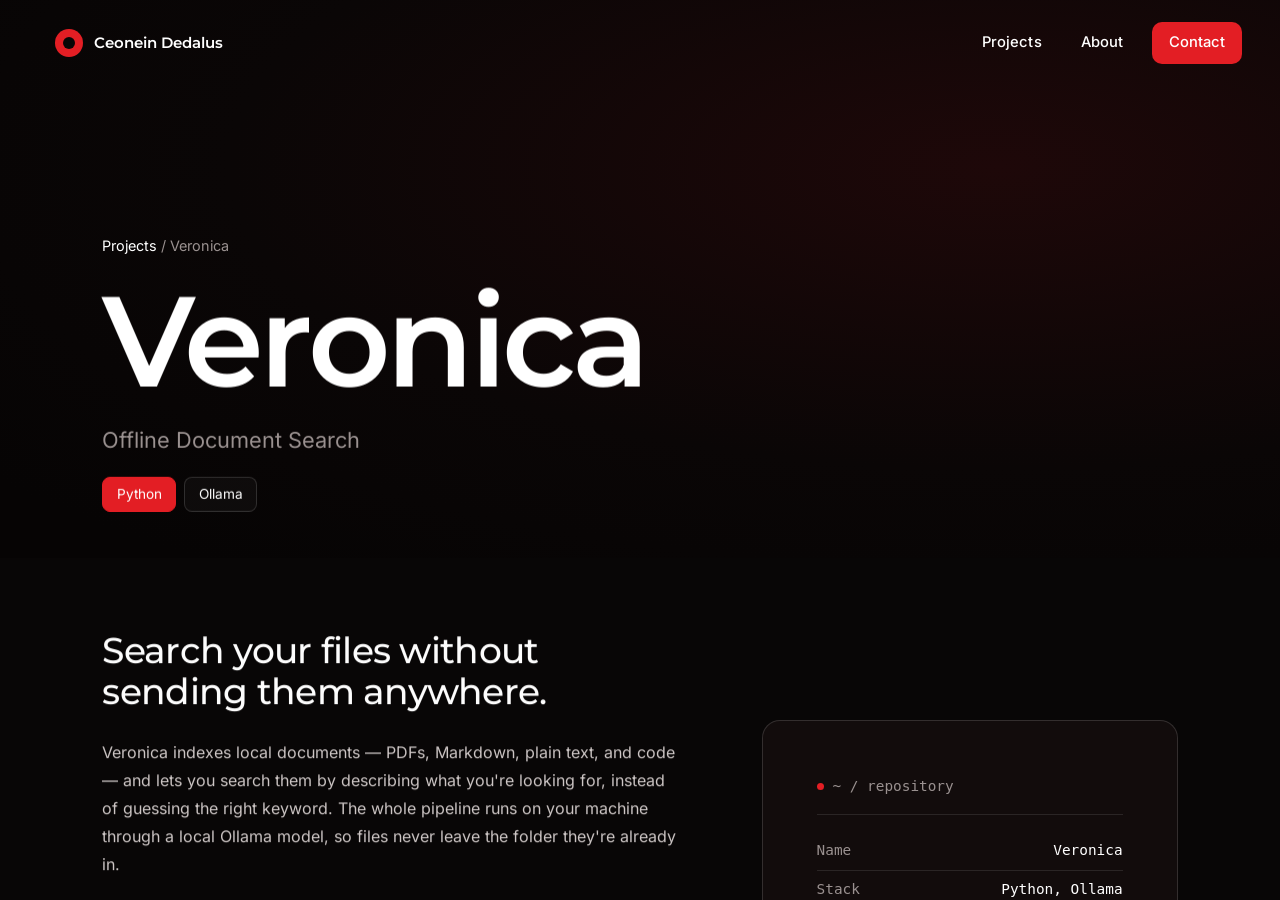
<file: veronica.html>
<!DOCTYPE html><!--  Portfolio of Ceonein Dedalus - Veronica • Ceonein Dedalus  -->
<html lang="en">
   <head>
      <meta charset="utf-8"/>
      <meta name="viewport" content="width=device-width, initial-scale=1">
      <title>Veronica • Ceonein Dedalus</title>
      <meta name="description" content="Veronica is an offline document search tool that indexes PDFs, Markdown, text, and code with a local Ollama model."/>
      <meta name="theme-color" content="#080606"/>
      <link rel="icon" href="/favicon.ico" sizes="any"/>
      <link rel="apple-touch-icon" href="/apple-touch-icon.png"/>
      <meta property="og:title" content="Veronica • Ceonein Dedalus"/>
      <meta property="og:description" content="Veronica is an offline document search tool that indexes PDFs, Markdown, text, and code with a local Ollama model."/>
      <meta property="og:image" content="https://ceonein.com/img/og-image.jpg"/>
      <meta property="og:image:width" content="1200"/>
      <meta property="og:image:height" content="630"/>
      <meta property="og:image:alt" content="Ceonein Dedalus"/>
      <meta property="og:site_name" content="Ceonein Dedalus"/>
      <meta property="og:locale" content="en"/>
      <meta property="og:type" content="website"/>
      <meta property="og:url" content="https://ceonein.com/veronica.html"/>
      <meta name="twitter:card" content="summary_large_image"/>
      <meta property="twitter:title" content="Veronica • Ceonein Dedalus"/>
      <meta property="twitter:description" content="Veronica is an offline document search tool that indexes PDFs, Markdown, text, and code with a local Ollama model."/>
      <meta property="twitter:image" content="https://ceonein.com/img/og-image.jpg"/>
      <meta name="twitter:image:alt" content="Ceonein Dedalus"/>
      <meta name="google" content="notranslate"/>
      <link rel="canonical" href="https://ceonein.com/veronica.html"/>

      <link rel="preload" as="font" href="fonts/Montserrat-Var.woff" type="font/woff" crossorigin="anonymous">
<link href="normalize.css" rel="stylesheet">
      <link href="locomotive-scroll.css" rel="stylesheet">
      <link href="styleguide.css" rel="stylesheet">
      <link href="components.css" rel="stylesheet">
      <link href="style-new.css" rel="stylesheet">
<link href="redesign.css" rel="stylesheet">
   </head>

    <body data-barba="wrapper">
        <div class="no-scroll-overlay"></div>
        <div class="loading-container">
            <div class="loading-screen">
                <div class="rounded-div-wrap top">
                    <div class="rounded-div"></div>
                </div>
                <div class="loading-words">
                    <h2 class="home-active home-active-first">Hello<div class="dot"></div></h2>
                    <h2 class="home-active">Bonjour<div class="dot"></div></h2>
                    <h2 class="home-active">स्वागत हे<div class="dot"></div></h2>
                    <h2 class="home-active">Ciao<div class="dot"></div></h2>
                    <h2 class="home-active">Olá<div class="dot"></div></h2>
                    <h2 class="home-active jap">おい<div class="dot"></div></h2>
                    <h2 class="home-active">Hallå<div class="dot"></div></h2>
                    <h2 class="home-active">Guten tag<div class="dot"></div></h2>
                    <h2 class="home-active-last">Hallo<div class="dot"></div></h2>
                    <h2>Home<div class="dot"></div></h2>
                    <h2 class="active">Projects<div class="dot"></div></h2>
                    <h2>Veronica<div class="dot"></div></h2>
                    <h2>Synthgrid<div class="dot"></div></h2>
                    <h2>Raven<div class="dot"></div></h2>
                    <h2>Musiq<div class="dot"></div></h2>
                    <h2>About<div class="dot"></div></h2>
                    <h2>Contact<div class="dot"></div></h2>
                    </div>
                <div class="rounded-div-wrap bottom">
                    <div class="rounded-div"></div>
                </div>
            </div>
        </div>
        <main class="main" id="veronica" data-barba="container" data-barba-namespace="veronica">

            <div class="btn btn-hamburger" role="button" tabindex="0" aria-label="Open navigation menu" aria-expanded="false">
                <div class="btn-click magnetic" data-strength="50" data-strength-text="25">
                    <div class="btn-fill"></div>
                    <div class="btn-text">
                        <div class="btn-bars"></div>
                        <span class="btn-text-inner">Menu</span>
                    </div>
                </div>
            </div>
            <div class="social-corner no-select">
                <a href="https://github.com/CEONEINDEDALUS" target="_blank" class="social-corner-link">
                    <span>GitHub</span>
                    <svg width="9" height="9" viewBox="0 0 14 14" xmlns="http://www.w3.org/2000/svg"><g stroke="#FFFFFF" stroke-width="1.5" fill="none"><polyline points="2.76923077 0 12 0 12 9.23076923"></polyline><line x1="12" y1="0" x2="0" y2="12"></line></g></svg>
                </a>
            </div>
            <div class="overlay fixed-nav-back"></div>
            <div class="fixed-nav theme-dark">
                <div class="fixed-nav-rounded-div">
                    <div class="rounded-div-wrap">
                        <div class="rounded-div"></div>
                    </div>
                </div>
                <div class="fixed-nav-inner">
                    <div class="row nav-row">
                        <h5>Navigation</h5>
                        <div class="stripe"></div>
                        <ul class="links-wrap">
                            <li class="btn btn-link">
                                <a href="index.html" class="btn-click magnetic" data-strength="24" data-strength-text="12">
                                <span class="btn-text">
                                    <span class="btn-text-inner">Home</span>
                                </span>
                                </a>
                            </li>
                            <li class="btn btn-link active">
                                <a href="projects.html" class="btn-click magnetic" data-strength="24" data-strength-text="12">
                                <span class="btn-text">
                                    <span class="btn-text-inner">Projects</span>
                                </span>
                                </a>
                            </li>
                            <li class="btn btn-link">
                                <a href="about.html" class="btn-click magnetic" data-strength="24" data-strength-text="12">
                                <span class="btn-text">
                                    <span class="btn-text-inner">About</span>
                                </span>
                                </a>
                            </li>
                            <li class="btn btn-link">
                                <a href="contact.html" class="btn-click magnetic" data-strength="24" data-strength-text="12">
                                <span class="btn-text">
                                    <span class="btn-text-inner">Contact</span>
                                </span>
                                </a>
                            </li>
                        </ul>
                    </div>
                    <div class="row social-row">
                        <div class="stripe"></div>
                        <div class="socials">
                            <h5>Socials</h5>
                            <ul>
                                <li class="btn btn-link btn-link-external">
                                    <a href="https://github.com/CEONEINDEDALUS" target="_blank" class="btn-click magnetic" data-strength="20" data-strength-text="10">
                                        <span class="btn-text">
                                            <span class="btn-text-inner">GitHub</span>
                                        </span>
                                    </a>
                                </li>
                            </ul>
                        </div>
                    </div>
                </div>
            </div>
            <div class="main-wrap" data-scroll-container>
<header class="section page-hero theme-dark" data-scroll-section>
  <div class="nav-bar">
    <div class="credits-top"><div class="btn btn-link btn-left-top"><a href="index.html" class="btn-click magnetic" data-strength="20" data-strength-text="10"><span class="btn-text"><span class="logo"><span class="logo-mark"></span>Ceonein Dedalus</span></span></a></div></div>
    <ul class="links-wrap">
      <li class="btn btn-link"><a href="projects.html" class="btn-click magnetic" data-strength="20" data-strength-text="10"><span class="btn-text"><span class="btn-text-inner">Projects</span></span></a></li>
      <li class="btn btn-link"><a href="about.html" class="btn-click magnetic" data-strength="20" data-strength-text="10"><span class="btn-text"><span class="btn-text-inner">About</span></span></a></li>
      <li class="btn btn-link"><a href="contact.html" class="btn-click magnetic" data-strength="20" data-strength-text="10"><span class="btn-text"><span class="btn-text-inner">Contact</span></span></a></li>
      <li class="btn btn-link btn-menu" role="button" tabindex="0" aria-label="Open navigation menu" aria-expanded="false"><div class="btn-click magnetic" data-strength="20" data-strength-text="10"><div class="btn-text"><span class="btn-text-inner">Menu</span></div></div></li>
    </ul>
  </div>
  <div class="hero-bg" aria-hidden="true"><div class="hero-glow"></div><div class="hero-emblem"></div></div>
  <div class="rd-container page-hero-inner">
    <p class="crumb"><a href="projects.html">Projects</a> / Veronica</p>
    <h1 class="page-title once-in">Veronica</h1>
    <div class="once-in once-in-secondary"><p class="page-lead">Offline Document Search</p><ul class="hero-chips"><li>Python</li><li>Ollama</li></ul></div>
  </div>
</header>
<section class="section rd-section detail" data-scroll-section>
  <div class="rd-container detail-grid">
    <div class="detail-text fade-in animate"><h2 class="detail-lead">Search your files without sending them anywhere.</h2><p>Veronica indexes local documents &mdash; PDFs, Markdown, plain text, and code &mdash; and lets you search them by describing what you're looking for, instead of guessing the right keyword. The whole pipeline runs on your machine through a local Ollama model, so files never leave the folder they're already in.</p><p>It was built for a simple reason: most document search tools ask you to trust a third party with your archive. Veronica doesn't need that trust, because there's nothing to send. The repository is public at <a href="https://github.com/CEONEINDEDALUS/veronica" target="_blank">github.com/CEONEINDEDALUS/veronica</a> if you want to read the indexing code before pointing it at anything sensitive.</p>
      <div class="detail-actions"><div class="btn btn-normal "><a href="https://github.com/CEONEINDEDALUS" target="_blank" rel="noopener" class="btn-click magnetic" data-strength="25" data-strength-text="15"><div class="btn-fill"></div><span class="btn-text"><span class="btn-text-inner">View on GitHub</span></span></a></div></div></div>
    <div class="detail-side"><div class="env-card animate">
                            <div class="env-card-header">
                                <span class="env-dot"></span>
                                <span>~ / repository</span>
                            </div>
                            <div class="env-card-row">
                                <span class="env-key">Name</span>
                                <span class="env-value">Veronica</span>
                            </div>
                            <div class="env-card-row">
                                <span class="env-key">Stack</span>
                                <span class="env-value">Python, Ollama</span>
                            </div>
                            <div class="env-card-row">
                                <span class="env-key">Interface</span>
                                <span class="env-value">CLI</span>
                            </div>
                            <div class="env-card-row">
                                <span class="env-key">Status</span>
                                <span class="env-value">Active</span>
                            </div>
                            <div class="env-card-footer">
                                <span class="env-prompt">$</span> git clone <a href="https://github.com/CEONEINDEDALUS/veronica" target="_blank">github.com/CEONEINDEDALUS/veronica</a>
                            </div>
                        </div><h5 class="side-label">Built with</h5><ul class="tag-chips"><li>Python</li><li>Ollama</li><li>SQLite</li><li>CLI</li></ul></div>
  </div>
</section>
<section class="section rd-section principles method" data-scroll-section>
  <div class="rd-container"><h2 class="rd-h2">How it works</h2><div class="cards cards-3"><article class="card"><span class="num">01</span><h3>Local indexing</h3><p>Veronica walks a directory, extracts text from each file, chunks it, and generates embeddings through a locally running Ollama model. No file content is ever transmitted.</p></article><article class="card"><span class="num">02</span><h3>Plain-language search</h3><p>Type a question the way you'd ask a person. Results are ranked by relevance and returned with the source file and line reference, not just a filename.</p></article><article class="card"><span class="num">03</span><h3>Airgap-friendly</h3><p>A network-off flag guarantees the process makes no outbound connections at all, so it can run on a machine that has no internet access by policy.</p></article></div></div>
</section>
<section class="section rd-section method proof" data-scroll-section>
  <div class="rd-container"><h2 class="rd-h2">In use</h2><div class="proof-grid"><div><h5 class="side-label">Session</h5><pre class="term" aria-label="Example session"><span class="prompt">$</span> <span class="ph">[command you run]</span>
<span class="ph">[paste real output here, or replace this block with a link to a recording]</span></pre><h5 class="side-label">How I use it</h5><p><span class="ph">[what you actually search with it, how often, on what archive]</span></p></div><div><h5 class="side-label">Install</h5><pre class="term"><span class="prompt">$</span> <span class="ph">[install command]</span></pre></div></div></div>
</section>
<section class="section rd-section method proof" data-scroll-section>
  <div class="rd-container"><h2 class="rd-h2">Numbers and status</h2><dl class="metrics"><div><dt>Corpus tested</dt><dd><span class="ph">[N files / N MB]</span></dd></div><div><dt>Index time</dt><dd><span class="ph">[N s]</span></dd></div><div><dt>Embedding model</dt><dd><span class="ph">[model name]</span></dd></div><div><dt>Query latency</dt><dd><span class="ph">[N ms]</span></dd></div><div><dt>Version</dt><dd><span class="ph">[x.y.z]</span></dd></div><div><dt>Last commit</dt><dd><span class="ph">[date]</span></dd></div><div><dt>License</dt><dd><span class="ph">[license]</span></dd></div><div><dt>Tests</dt><dd><span class="ph">[yes or no, with link]</span></dd></div></dl></div>
</section>
<section class="section rd-section principles method" data-scroll-section>
  <div class="rd-container"><h2 class="rd-h2">Design decisions</h2><div class="cards cards-3"><article class="card"><span class="num">01</span><h3>Why Ollama</h3><p><span class="ph">[reason for choosing a local runtime over an embeddings API]</span></p></article><article class="card"><span class="num">02</span><h3>How the network-off flag is tested</h3><p><span class="ph">[what you ran to prove zero outbound connections, and what it showed]</span></p></article><article class="card"><span class="num">03</span><h3>Why SQLite</h3><p><span class="ph">[reason for the index store, and its limits]</span></p></article></div></div>
</section>
<section class="section rd-section method proof" data-scroll-section>
  <div class="rd-container"><h2 class="rd-h2">Limits and next</h2><div class="limits"><div><h5 class="side-label">Known limits</h5><ul><li><span class="ph">[biggest limitation, e.g. file types or corpus size]</span></li><li><span class="ph">[second limitation]</span></li><li><span class="ph">[third limitation]</span></li></ul></div><div><h5 class="side-label">Next</h5><ul><li><span class="ph">[next feature]</span></li><li><span class="ph">[next improvement]</span></li><li><span class="ph">[what you would test next]</span></li></ul></div></div></div>
</section>
<section class="section rd-section work other" data-scroll-section>
  <div class="rd-container"><h2 class="rd-h2">Other projects</h2><ul class="work-list"><li data-tags="python ai"><a class="work-row" href="synthgrid.html"><span><span class="work-name">Synthgrid</span><span class="work-desc">Natural-Language Spreadsheet</span><span class="work-tech"><em>Python</em><em>Groq</em></span></span><span class="work-arrow"><svg viewBox="0 0 24 24" fill="none" aria-hidden="true"><line x1="6" y1="18" x2="18" y2="6" stroke="#fff" stroke-width="1.8" stroke-linecap="round"/><polyline points="8,6 18,6 18,16" stroke="#fff" stroke-width="1.8" stroke-linecap="round" stroke-linejoin="round"/></svg></span></a></li><li data-tags="python"><a class="work-row" href="raven.html"><span><span class="work-name">Raven</span><span class="work-desc">Local System Assistant</span><span class="work-tech"><em>Python</em><em>Linux</em></span></span><span class="work-arrow"><svg viewBox="0 0 24 24" fill="none" aria-hidden="true"><line x1="6" y1="18" x2="18" y2="6" stroke="#fff" stroke-width="1.8" stroke-linecap="round"/><polyline points="8,6 18,6 18,16" stroke="#fff" stroke-width="1.8" stroke-linecap="round" stroke-linejoin="round"/></svg></span></a></li><li data-tags="rust"><a class="work-row" href="musiq.html"><span><span class="work-name">Musiq</span><span class="work-desc">Terminal Music Player</span><span class="work-tech"><em>Rust</em><em>GTK</em></span></span><span class="work-arrow"><svg viewBox="0 0 24 24" fill="none" aria-hidden="true"><line x1="6" y1="18" x2="18" y2="6" stroke="#fff" stroke-width="1.8" stroke-linecap="round"/><polyline points="8,6 18,6 18,16" stroke="#fff" stroke-width="1.8" stroke-linecap="round" stroke-linejoin="round"/></svg></span></a></li></ul></div>
</section>
<div class="footer-rounded-div" data-scroll-section>
  <div class="rounded-div-wrap"><div class="rounded-div"></div></div>
</div>
<div class="footer-wrap footer-footer-wrap theme-dark" data-scroll-section>
    <footer class="section footer" data-scroll data-scroll-position="bottom">
      <div class="container">
        <div class="arrow" aria-hidden="true"></div>
        <div class="footer-cta">
          <h2 class="footer-title">Let’s build<br>something useful</h2>
          <div class="footer-actions">
            <div class="btn btn-normal "><a href="contact.html" class="btn-click magnetic" data-strength="25" data-strength-text="15"><div class="btn-fill"></div><span class="btn-text"><span class="btn-text-inner">Start a project</span></span></a></div>
            <div class="btn btn-normal btn-outline"><a href="https://github.com/CEONEINDEDALUS" target="_blank" rel="noopener" class="btn-click magnetic" data-strength="25" data-strength-text="15"><div class="btn-fill"></div><span class="btn-text"><span class="btn-text-inner">GitHub</span></span></a></div>
          </div>
        </div>
        <div class="footer-cols">
          <div><h5>Pages</h5><ul><li><a href="index.html">Home</a></li><li><a href="projects.html">Projects</a></li><li><a href="about.html">About</a></li><li><a href="contact.html">Contact</a></li></ul></div>
          <div><h5>Projects</h5><ul><li><a href="veronica.html">Veronica</a></li><li><a href="synthgrid.html">Synthgrid</a></li><li><a href="raven.html">Raven</a></li><li><a href="musiq.html">Musiq</a></li></ul></div>
          <div><h5>Elsewhere</h5><ul><li><a href="https://github.com/CEONEINDEDALUS" target="_blank" rel="noopener">GitHub</a></li></ul></div>
          <div><h5>Local time</h5><p><span id="timeSpan">09:41 PM CET</span></p></div>
        </div>
      </div>
      <div class="footer-word" aria-hidden="true">Ceonein</div>
      <div class="container footer-bottom">
        <p>© 2026 Ceonein Dedalus</p>
        <button class="back-to-top-btn" type="button">Back to top</button>
      </div>
    </footer>
    <div class="overlay overlay-gradient"></div>
  </div>
</div>
  </main>
        <script src="jquery-3.5.1.min.js"></script>
        <script src="js.cookie.min.js"></script>
        <script src="gsap.min.js"></script>
        <script src="ScrollTrigger.min.js"></script>
        <script src="barba.min.js"></script>
        <script src="lazyload.min.js"></script>
        <script src="locomotive-scroll.min.js"></script>
        <script defer src="index-new.js"></script> <script defer src="redesign.js"></script>
</body>
</html>
</file>
<file: locomotive-scroll.css>
/*! locomotive-scroll v4.1.3 | MIT License | https://github.com/locomotivemtl/locomotive-scroll */
html.has-scroll-smooth {
  overflow: hidden; }

html.has-scroll-dragging {
  -webkit-user-select: none;
  -moz-user-select: none;
  -ms-user-select: none;
  user-select: none; }

.has-scroll-smooth body {
  overflow: hidden; }

.has-scroll-smooth [data-scroll-container] {
  min-height: 100vh; }

[data-scroll-direction="horizontal"] [data-scroll-container] {
  height: 100vh;
  display: inline-block;
  white-space: nowrap; }

[data-scroll-direction="horizontal"] [data-scroll-section] {
  display: inline-block;
  vertical-align: top;
  white-space: nowrap;
  height: 100%; }

.c-scrollbar {
  position: absolute;
  right: 0;
  top: 0;
  width: 11px;
  height: 100%;
  transform-origin: center right;
  transition: transform 0.3s, opacity 0.3s;
  opacity: 0; }
  .c-scrollbar:hover {
    transform: scaleX(1.45); }
  .c-scrollbar:hover, .has-scroll-scrolling .c-scrollbar, .has-scroll-dragging .c-scrollbar {
    opacity: 1; }
  [data-scroll-direction="horizontal"] .c-scrollbar {
    width: 100%;
    height: 10px;
    top: auto;
    bottom: 0;
    transform: scaleY(1); }
    [data-scroll-direction="horizontal"] .c-scrollbar:hover {
      transform: scaleY(1.3); }

.c-scrollbar_thumb {
  position: absolute;
  top: 0;
  right: 0;
  background-color: black;
  opacity: 0.5;
  width: 7px;
  border-radius: 10px;
  margin: 2px;
  cursor: -webkit-grab;
  cursor: grab; }
  .has-scroll-dragging .c-scrollbar_thumb {
    cursor: -webkit-grabbing;
    cursor: grabbing; }
  [data-scroll-direction="horizontal"] .c-scrollbar_thumb {
    right: auto;
    bottom: 0; }
</file>
<file: styleguide.css>
/* ------------------------- Styleguide -------------------------------------------------- */

/* ------------------------- Fonts -------------------------------------------------- */

@font-face {
    font-family: 'Display';
    src: url('fonts/Unbounded-Bold-latin.woff2') format('woff2');
    font-weight: 700;
    font-style: normal;
    font-display: swap;
    unicode-range: U+0000-00FF, U+0131, U+0152-0153, U+02BB-02BC, U+02C6, U+02DA, U+02DC, U+0304, U+0308, U+0329, U+2000-206F, U+20AC, U+2122, U+2191, U+2193, U+2212, U+2215, U+FEFF, U+FFFD;
}

@font-face {
    font-family: 'Display';
    src: url('fonts/Unbounded-Bold-cyrillic.woff2') format('woff2');
    font-weight: 700;
    font-style: normal;
    font-display: swap;
    unicode-range: U+0301, U+0400-045F, U+0490-0491, U+04B0-04B1, U+2116;
}

@font-face {
    font-family: 'Display';
    src: url('fonts/Unbounded-Bold-cyrillic-ext.woff2') format('woff2');
    font-weight: 700;
    font-style: normal;
    font-display: swap;
    unicode-range: U+0460-052F, U+1C80-1C8A, U+20B4, U+2DE0-2DFF, U+A640-A69F, U+FE2E-FE2F;
}

@font-face {
    font-family: 'Accent';
    src: url('fonts/InstrumentSerif-Italic-latin.woff2') format('woff2');
    font-weight: 400;
    font-style: italic;
    font-display: swap;
    unicode-range: U+0000-00FF, U+0131, U+0152-0153, U+02BB-02BC, U+02C6, U+02DA, U+02DC, U+0304, U+0308, U+0329, U+2000-206F, U+20AC, U+2122, U+2191, U+2193, U+2212, U+2215, U+FEFF, U+FFFD;
}

@font-face {
    font-family: 'Accent';
    src: url('fonts/InstrumentSerif-Italic-latin-ext.woff2') format('woff2');
    font-weight: 400;
    font-style: italic;
    font-display: swap;
    unicode-range: U+0100-02BA, U+02BD-02C5, U+02C7-02CC, U+02CE-02D7, U+02DD-02FF, U+0304, U+0308, U+0329, U+1D00-1DBF, U+1E00-1E9F, U+1EF2-1EFF, U+2020, U+20A0-20AB, U+20AD-20C4, U+2113, U+2C60-2C7F, U+A720-A7FF;
}

@font-face {
    font-family: 'Body';
    src: url('fonts/Inter-latin.woff2') format('woff2');
    font-weight: 400 700;
    font-style: normal;
    font-display: swap;
    unicode-range: U+0000-00FF, U+0131, U+0152-0153, U+02BB-02BC, U+02C6, U+02DA, U+02DC, U+0304, U+0308, U+0329, U+2000-206F, U+20AC, U+2122, U+2191, U+2193, U+2212, U+2215, U+FEFF, U+FFFD;
}

@font-face {
    font-family: 'Body';
    src: url('fonts/Inter-latin-ext.woff2') format('woff2');
    font-weight: 400 700;
    font-style: normal;
    font-display: swap;
    unicode-range: U+0100-02BA, U+02BD-02C5, U+02C7-02CC, U+02CE-02D7, U+02DD-02FF, U+0304, U+0308, U+0329, U+1D00-1DBF, U+1E00-1E9F, U+1EF2-1EFF, U+2020, U+20A0-20AB, U+20AD-20C4, U+2113, U+2C60-2C7F, U+A720-A7FF;
}

@font-face {
    font-family: 'Body';
    src: url('fonts/Inter-cyrillic.woff2') format('woff2');
    font-weight: 400 700;
    font-style: normal;
    font-display: swap;
    unicode-range: U+0301, U+0400-045F, U+0490-0491, U+04B0-04B1, U+2116;
}

@font-face {
    font-family: 'Body';
    src: url('fonts/Inter-cyrillic-ext.woff2') format('woff2');
    font-weight: 400 700;
    font-style: normal;
    font-display: swap;
    unicode-range: U+0460-052F, U+1C80-1C8A, U+20B4, U+2DE0-2DFF, U+A640-A69F, U+FE2E-FE2F;
}



/* ------------------------- Colors -------------------------------------------------- */

:root {

    --color-dark: #070606;
    --color-dark-dark: #000000;
    --color-surface: #100C0C;
    --color-surface-2: #1A1010;
    --color-red: #E31E24;
    --color-red-dark: #9E0F14;
    --color-red-glow: rgba(227, 30, 36, .45);

    --color-light: #FFFFFF;
    --color-blue: #E31E24;
    --color-blue-dark: #9E0F14;
    --color-gray: #8A8584;
    --color-lightgray: #E9E6E6;
    --color-white: #FFFFFF;

    --color-border: rgba(255, 255, 255, .10);
    --color-border-solid: #2A2222;
    --color-border-light: rgba(255, 255, 255, .14);
    --color-border-solid-light: #3A2E2E;

    --color-text: #FFFFFF;
    --color-text-light: #FFFFFF;

    --alert-error: #ff4444;
    --alert-success: #24C958;

    --animation-primary: all .5s cubic-bezier(.7, 0, .3, 1);
    --animation-fast: all .3s cubic-bezier(.7, 0, .3, 1);
    --animation-smooth: all .7s cubic-bezier(.7, 0, .3, 1);
    --animation-slow: all .9s cubic-bezier(.7, 0, .3, 1);

    --section-padding: clamp(5em, 21vh, 12em);
    --container-padding: clamp(2.5em, 8vw, 8em);
    --gap-padding: clamp(1.5em, 4vw, 2.5em);
  
}

@media screen and (max-width: 1200px){
    :root { 
        --container-padding: 6vw;
    }
}

@media screen and (max-width: 720px){
    :root { 
        --section-padding: 12vh;
    }
}

@media screen and (max-width: 540px){

    :root { 
        --color-border: rgba(255, 255, 255, 0.14);
        --color-border-light: rgba(255, 255, 255, 0.22);
        --container-padding: clamp(1.25em, 4vw, 2.5em);
        --section-padding: max(2.5em, 12vh);
    }
}


/* ------------------------- Body -------------------------------------------------- */

*, *:after, *:before { -webkit-box-sizing: border-box; -moz-box-sizing: border-box; box-sizing: border-box; }
li, ul {padding: 0; margin: 0; list-style: none;}

body {
    -webkit-font-smoothing: antialiased;
    font-family: 'Body', sans-serif;
    color: var(--color-text);
    line-height: 1.6;
    font-weight: 400;
    font-style: normal;
    font-size: 16px;
    font-size: clamp(16px, 1.2vw, 19px);
    background-color: var(--color-dark);
}

html, body {
    width: 100%;
    -webkit-font-smoothing: antialiased;
    position: relative;
    background-color: var(--color-dark);
}

/* Selection */
::selection {background-color: var(--color-blue); color: var(--color-white); text-shadow: none;}
::-moz-selection {background-color: var(--color-blue); color: var(--color-white); text-shadow: none;}

canvas, img, video {
    max-width: 100%;
    height: auto;
    box-sizing: border-box;
}

svg {
    max-width: none;
    height: auto;
    box-sizing: border-box;
}

audio, canvas, iframe, img, svg, video {
    vertical-align: middle;
}

/* ------------------------- Typography -------------------------------------------------- */

h1, h2, h3, h4, h5, h6, p, a, li, ul, ol, span, strong, em  {padding: 0; margin: 0; font-style: normal; font-weight: 450; letter-spacing: normal;}
h1:last-child, h2:last-child, h3:last-child, h4:last-child, p:last-child, p.big:last-child, p.small:last-child, a:last-child, strong:last-child  {margin-bottom: 0;}

h1, h2, h4 {
    font-family: 'Display', sans-serif;
    font-weight: 700;
    text-transform: uppercase;
    letter-spacing: -.01em;
    line-height: 1.02;
}

h1 {
    font-size: clamp(3.25em, 7vw, 8em);
    margin-bottom: 1em;
}

h2 {
    font-size: calc(clamp(3.25em, 5vw, 4.5em) * .75);
    margin-bottom: .66em;
}

h3 {
    font-family: 'Body', sans-serif;
    font-weight: 500;
    font-size: clamp(2.66em, 4.65vw, 5.32em);
    line-height: 1.065;
    margin-bottom: 1em;
}

h4 {
    font-size: clamp(1.55em, 2.3vw, 2.5em);
    margin-bottom: 1em;
}

h1 .ital, h2 .ital, h4 .ital {
    font-family: 'Accent', serif;
    font-style: italic;
    font-weight: 400;
    text-transform: none;
    letter-spacing: 0;
    color: var(--color-red);
}

h5 {
    font-family: 'Body', sans-serif;
    font-weight: 450;
    font-style: normal;
    font-size: .6em;
    line-height: 1.065;
    margin-bottom: 1em;
    text-transform: uppercase;
    letter-spacing: .05em;
    opacity: .5;
}


p {
    font-family: 'Body', sans-serif;
    font-weight: 400;
    font-style: normal;
    color: var(--color-gray);
    font-size: 1em;
    line-height: 1.66;
    margin-bottom: 1em;
}

p.small {
    font-size: .8em;
    line-height: 1.75;
    letter-spacing: .015em;
}

p.big {
    font-size: 1.2em;
}

strong {
    font-weight: 800;
}
  
a {
    color: var(--color-blue);
    text-decoration: none;
}

p a {
    text-decoration: underline;
}

.theme-dark h1, .theme-dark h2, .theme-dark h3, .theme-dark h4, .theme-dark h5, .theme-dark p {
    color: var(--color-white);
}

  
/* ------------------------- Main Elements -------------------------------------------------- */

.section {
    display: block;
    padding-top: var(--section-padding);
    padding-bottom: var(--section-padding);
    position: relative;
}

.section-wrap {
    display: block;
    padding-top: 0;
    padding-bottom: 0;
    position: relative;
}

.section.full-height {
    min-height: 100vh;
    display: flex;
    align-items: center;
}

.section.no-padding {
    padding-top: unset;
    padding-bottom: unset;
}

.container {
    margin: 0 auto;
    padding-left: var(--container-padding);
    padding-right: var(--container-padding);
    max-width: 100em;
}

.container.large {
    padding-left: var(--gap-padding);
    padding-right: var(--gap-padding);
} 

.container.medium {
    padding-left: calc(var(--container-padding) * 2);
    padding-right: calc(var(--container-padding) * 2);
} 

.container.small {
    padding-left: calc(var(--container-padding) * 3);
    padding-right: calc(var(--container-padding) * 3);
} 

.container.no-padding {
    padding-left: unset;
    padding-right: unset;
}

.row {
    display: flex;
    flex-wrap: wrap;
    position: relative;
}

.row.no-flex {
    display: block;
}

.row.no-wrap {
    flex-wrap: nowrap;
}

.flex-col {
    display: block;
    width: 100%;
    order: 2;
    position: relative;
}

.overlay {
    position: absolute;
    top: 0;
    left: 0;
    height: 100%;
    width: 100%;
}

img.overlay,
video.overlay {
    object-fit: cover;
}

.line {
    display: block;
    width: 100%;
    height: 1px;
    background-color: var(--color-border);
    margin-top: var(--gap-padding);
    margin-bottom: var(--gap-padding);
}

.stripe {
    display: block;
    width: 100%;
    height: 1px;
    background-color: var(--color-border);
}

.theme-dark .stripe {
    background-color: var(--color-border-light);
}

.no-select {
    -webkit-touch-callout: none;
    -webkit-user-select: none;
    -khtml-user-select: none;
    -moz-user-select: none;
    -ms-user-select: none;
    user-select: none;
}

@media screen and (max-width: 540px){

    .section.full-height {
        min-height: 100vh;
        min-height: calc(var(--vh, 1vh) * 100);
        max-height: 100vh;
    }

    .container.medium,
    .container.small {
        padding-left: var(--container-padding);
        padding-right: var(--container-padding);
    } 
}

/* ------------------------- Buttons -------------------------------------------------- */

.btn {
    margin-bottom: calc(var(--gap-padding) / 2);
    position: relative;
    z-index: 5;
    border: 0;
    outline: 0;
}

.btn input {
    cursor: pointer;
}

.btn:hover {
    z-index: 15;
}

.btn:last-child {
    margin-bottom: 0;
}

.btn-click {
	cursor: pointer;
	border: 0;
	color: var(--primary-dark);
	background: transparent;
	border-radius: 2.125em;
	min-width: 1em;
	height: 4.25em;
	padding: 0;
	font-size: 1em;
	overflow: hidden;
	display: flex;
	align-items: center;
	justify-content: center;
    position: relative;
    text-decoration: none;
    will-change: transform;
    outline: 0;
    transform: translateZ(0) rotate(0.001deg);
}

.btn-click:hover {
    cursor: pointer;
}

.btn-normal .btn-click {
    -webkit-box-shadow: inset 0px 0px 0px 1px var(--color-border); 
    box-shadow: inset 0px 0px 0px 1px var(--color-border);
}

.btn-fill {
    background: var(--color-blue);
	position: absolute;
	width: 150%;
	height: 200%;
	border-radius: 50%;
	top: -50%;
	left: -25%;
	transform: translate3d(0,-76%,0);
    will-change: transform;
    transition: background-color ease-in-out .25s;
}

.btn-text {
    display: flex;
	align-items: center;
	justify-content: center;
	width: 100%;
	height: 100%;
    padding: 0 2.5em;
    z-index: 2;
    color: var(--color-dark);
    position: relative;
    transform: rotate(0.001deg);
    pointer-events: none;
    will-change: transform, color;
}

.btn-click:hover {
    text-decoration: none;
}

/* --- Button Normal --- */


.btn-normal.active .btn-click .btn-text-inner {
    color: var(--color-white) !important;
}

.btn-normal.not-active .btn-click .btn-text-inner {
    transition: var(--animation-smooth);
}

.btn-normal.active .btn-click .btn-fill {
    transform: translate3d(0,0%,0) !important;
    background-color: var(--color-dark);
} 

.btn-normal.not-active .btn-click .btn-fill {
    background-color: var(--color-dark);
    transition: var(--animation-smooth);
}

.count-nr{
    display: inline-block;
    margin-left: .25em;
    opacity: .6;
    font-size: .7em;
    position: relative;
    transform: translate(20%, -15%);
    width: 0;
    position: absolute;
}

.btn-normal .arrow svg g {
    stroke: currentColor;
}

/* --- Button Normal - Theme Dark --- */

.theme-dark .btn-normal .btn-click {
    -webkit-box-shadow: inset 0px 0px 0px 1px var(--color-border-light); 
    box-shadow: inset 0px 0px 0px 1px var(--color-border-light);
}

.theme-dark .btn-normal .btn-text .btn-text-inner {
    color: var(--color-white) !important;
}

/* --- Button Normal - Dark --- */

.btn-normal.btn-dark .btn-click {
    -webkit-box-shadow: inset 0px 0px 0px 0px var(--color-border); 
    box-shadow: inset 0px 0px 0px 0px var(--color-border);
    background: var(--color-dark);
}

.btn-normal.btn-dark .btn-text .btn-text-inner {
    color: var(--color-white) !important;
}


/* --- Button Link --- */

.btn-link {
    margin: 0;
}

.btn-link .btn-click {
    border: 0;
    height: 2.75em;
    border-radius: 0;
    overflow: visible;
}

.btn-link .btn-text {
    padding: 0 calc(var(--gap-padding) / 2);
    position: relative;
}

.btn-link .btn-click::after {
    content: "";
    position: absolute;
    bottom: -.5em;
    left: 50%;
    display: block;
    width: calc(clamp(16px, 1.2vw, 19px) / 2.75);
    height: calc(clamp(16px, 1.2vw, 19px) / 2.75);
    border-radius: 50%;
    background: var(--color-dark);
    transform: translate(-50%, -50%) scale(0) rotate(0.001deg);
    transition: var(--animation-fast);
    will-change: transform;
}

.btn-link.active .btn-click::after {
    transform: translate(-50%, -50%) scale(1) rotate(0.001deg);
}

.btn-link .btn-click:hover::after {
    transform: translate(-50%, -50%) scale(1) rotate(0.001deg);
}

.links-wrap {
    display: flex;
}

.links-wrap:hover .btn-link .btn-click::after {
    transform: translate(-50%, -50%) scale(0) rotate(0.001deg);
}

.links-wrap:hover .btn-link .btn-click:hover::after {
    transform: translate(-50%, -50%) scale(1) rotate(0.001deg);
}

.theme-dark .btn-link .btn-text {
    color: var(--color-white);
}

.theme-dark .btn-link .btn-click::after {
    background: var(--color-white);
}


/* --- Button Link External --- */

.btn-link.btn-link-external .btn-click {
    border: 0;
    height: 2.25em;
    border-radius: 0;
    overflow: visible;
    margin: 0 calc(var(--gap-padding) / 3);
}

.btn-link.btn-link-external .btn-text {
    padding: 0;
}

.btn-link.btn-link-external .btn-click::after {
    bottom: 0;
    width: 100%;
    height: 1px;
    border-radius: 0;
    background: var(--color-dark);
    transform: translate(-50%, -50%) scale(0,1) rotate(0.001deg);
}

/* --- Button Link External - Theme Dark --- */

.theme-dark .btn-link.btn-link-external .btn-click::after {
    background: var(--color-white);
}

.theme-dark .btn-link .btn-click:hover::after {
    transform: translate(-50%, -50%) scale(1) rotate(0.001deg);
}


/* --- Button Circle --- */

.btn-round {
    margin: 0;
    z-index: 20;
}

.btn-round .btn-click {
    width: clamp(9em, 12vw, 11em);
    height: clamp(9em, 12vw, 11em);
    border-radius: 50%;
    border: 0;
    background: var(--color-dark);
}

.btn-round .btn-text {
    padding: 0 1em;
    text-align: center;
}

.btn-round .btn-text-inner {
    color: #fff;
}

.btn-round .btn-fill {
    background: var(--color-blue);
}

/* --- Button Circle - Theme Dark --- */

.theme-dark .btn-round .btn-click {
    background: var(--color-blue);
}

.theme-dark .btn-round .btn-fill {
    background: var(--color-blue-dark);
}


/* --- Button © Left Top --- */

.btn-link.btn-left-top .btn-click::after {
    display: none;
}

.btn-link.btn-left-top .credit {
    padding-right: .21em;
}

.btn-link.btn-left-top .credit span {
    position: relative;
    display: block;
    transform: translate(0, 0) rotate(0.001deg);
    transition: var(--animation-primary);
}

.btn-link.btn-left-top:hover .credit span {
    transform: translate(0, 0) rotate(360deg);
}

.btn-link.btn-left-top .cbd {
    overflow: hidden;
    position: relative;
}

.btn-link.btn-left-top .code-by {
    transform: translateX(0) rotate(0.001deg);
    position: relative;
    display: inline-block;
    transition: var(--animation-primary);
}

.btn-link.btn-left-top:hover .code-by {
    transform: translateX(-3.7em) rotate(0.001deg);
}

.btn-link.btn-left-top .dennis {
    transform: translateX(0) rotate(0.001deg);
    position: relative;
    display: inline-block;
    padding-left: .21em;
    padding-right: .2em;
    transition: var(--animation-primary);
}

.btn-link.btn-left-top:hover .dennis {
    padding-right: 2em;
    transform: translateX(-3.7em) rotate(0.001deg);
}

.btn-link.btn-left-top .snellenberg {
    position: absolute;
    opacity: 1;
    padding-left: .21em;
    transition: var(--animation-primary);
    top: 0;
    left: 0;
    transform: translateX(3.25em);
    white-space: nowrap;
}

@media screen and (max-width: 540px){ 
    .btn-link.btn-left-top:hover .credit span {
        transform: translate(0, 0) rotate(0.001deg);
    }

    .btn-link.btn-left-top:hover .code-by {
        transform: translateX(0) rotate(0.001deg);
    }
    
    .btn-link.btn-left-top:hover .dennis {
        padding-right: .2em;
        transform: translateX(0) rotate(0.001deg);
    }
}    

/* --- Button Hamburger --- */

.btn-hamburger {
    position: fixed;
    top: calc(var(--gap-padding) / 1.5);
    right: calc(var(--gap-padding) / 1.5);
    transition: transform .4s cubic-bezier(0.36, 0, 0.66, 0);
    transform: translateY(0%) scale(0) rotate(0.001deg);
    z-index: 105;
}

.btn-hamburger:hover {
    z-index: 105;
}

.btn-hamburger .btn-click,
.btn-hamburger .btn-text {
    width: clamp(4em, 5.5vw, 5em);
    height: clamp(4em, 5.5vw, 5em);
    border-radius: 50%;
}

.btn-hamburger .btn-click {
    border: 0;
    background-color: var(--color-dark);  
    transition: background-color .25s cubic-bezier(0.36, 0, 0.66, 0), box-shadow .25s cubic-bezier(0.36, 0, 0.66, 0);
    -webkit-box-shadow: inset 0px 0px 0px 1px var(--color-border-light); 
    box-shadow: inset 0px 0px 0px 1px var(--color-border-light);
}

.nav-active .btn-hamburger .btn-click {
    -webkit-box-shadow: inset 0px 0px 0px 1px transparent !important; 
    box-shadow: inset 0px 0px 0px 1px transparent !important;
}

.btn-hamburger .btn-fill {
    background-color: var(--color-blue);
}

.btn-hamburger .btn-text-inner {
    color: var(--color-white);
    opacity: 0;
}

.btn-hamburger .btn-bars {
    position: absolute;
    width: 28%;
    height: 8%;
    opacity: 1;
}

.btn-hamburger .btn-text {
    position: relative;
}

.btn-hamburger .btn-bars::before,
.btn-hamburger .btn-bars::after {
    content: "";
    display: block;
    position: absolute;
    left: 50%;
    height: 1px;
    width: 100%;
    transform: translate(-50%, -50%) rotate(0.001deg);
    background: var(--color-white);
    transition: var(--animation-fast);
}

.btn-hamburger .btn-bars::before {
    top: 0;
    transform: translate(-50%, -50%);
}

.btn-hamburger .btn-bars::after {
    top: 100%;
    transform: translate(-50%, -50%);
}

.btn-hamburger.active .btn-bars::before {
    top: 50%;
    transform: translate(-50%, -50%) rotate(-45deg);
}

.btn-hamburger.active .btn-click {
    background-color: var(--color-blue);  
}

.btn-hamburger.active .btn-bars::after {
    top: 50%;
    transform: translate(-50%, -50%) rotate(45deg);
}

main.scrolled .btn-hamburger {
    transition: transform .4s cubic-bezier(0.34, 1.5, 0.64, 1);
    transform: translateY(0%) scale(1) rotate(0.001deg);
}

main .btn-hamburger.active {
    transform: translateY(0%) scale(1) rotate(0.001deg);
}

#contact .btn-hamburger .btn-click {
    -webkit-box-shadow: inset 0px 0px 0px 1px var(--color-border-light) !important;  
    box-shadow: inset 0px 0px 0px 1px var(--color-border-light) !important;
}

#contact .nav-active .btn-hamburger .btn-click {
    -webkit-box-shadow: inset 0px 0px 0px 1px transparent !important; 
    box-shadow: inset 0px 0px 0px 1px transparent !important;
}



/* --- Button Menu --- */

.btn-menu .btn-click::after,
.links-wrap:hover .btn-menu .btn-click:hover::after {
    left: 0;
    bottom: 50%;
    transform: translate(-50%, 50%) scale(1) rotate(0.001deg);
}

.theme-dark .btn-menu .btn-click::after,
.theme-dark .btn-menu .btn-click:hover::after {
    background: var(--color-white);
}


/* --- Button Icon --- */

.btn-icon .btn-click {
    width: 4.25em;
}

.btn-icon .btn-click .btn-text-inner {
    display: flex;
}


/* ------------------------- Social Icons -------------------------------------------------- */

.s-icon {
    position: relative;
    overflow: hidden;
    width: 1.75em;
    height: 1.75em;
    margin-right: .15em;
    margin-left: .15em;
    border-radius: 50%;
    background-color: var(--primary);
    transition: var(--animation-primary);
    display: block;
    float: left;
}

.s-icon .s-icon-wrap {
    position: absolute;
    top: 50%;
    left: 50%;
    transform: translate(-50%, -50%) rotate(0.0001deg);
    width: 65%;
    transition: var(--animation-primary);
}

.s-icon .s-icon-wrap:nth-of-type(2) {
    transform: translate(-50%, 100%) rotate(0.0001deg);
}

.s-icon .s-icon-wrap svg {
    display: block;
    width: 100%;
}

.s-icon .s-icon-wrap svg path {
    fill: var(--white);
}

.s-icon:hover {
    background: var(--secondary);
    cursor: pointer;
}

.s-icon:hover .s-icon-wrap:nth-of-type(1) {
    transform: translate(-50%, -200%) rotate(0.0001deg);
}

.s-icon:hover .s-icon-wrap:nth-of-type(2) {
    transform: translate(-50%, -50%) rotate(0.0001deg);
}

/* ------------------------- Color Box -------------------------------------------------- */

.color-box {
    width: calc(33.333% -  1.333em);
    background: var(--primary-dark);
    font-weight: 500;
    color: var(--white);
    margin-right: 2em;
    margin-top: 2em;
}

.color-box:nth-child(3), .color-box:nth-child(6) {
    margin-right: 0;
}

.color-box:before {
    content: "";
    display: block;
    padding-top: 40%;
}

.color-box .overlay {
    padding: 1em;
    display: flex;
    align-items: center;
    justify-content: center;
    text-align: center;
}

.color-box.dark {
    background: var(--color-dark);
    box-shadow: inset 0 0 0 1px var(--primary-light);
    color: white;
}

.color-box.gray {
    background: var(--color-gray);
    color: white;
}

.color-box.blue {
    background: var(--color-blue);
    color: white;
}

.color-box.white {
    background: #fff;
    box-shadow: inset 0 0 0 1px var(--color-border);
}

.color-box.light-gray {
    background: var(--color-lightgray);
    box-shadow: inset 0 0 0 1px var(--color-border);
}

.color-box.border {
    background: var(--color-border);
}


@media screen and (max-width: 1000px){
    .color-box {
        width: calc(50% - 1em);
    }
    
    .color-box:nth-child(3), .color-box:nth-child(6) {
        margin-right: 2em;
    } 

    .color-box:nth-child(even) {
        margin-right: 0;
    } 
}

@media screen and (max-width: 720px){
    .color-box {
        width: 100%;
    }

    .color-box:nth-child(even), .color-box:nth-child(odd) {
        margin-right: 0;
    } 
}

/* ------------------------- Form -------------------------------------------------- */

.section-form {
    background: var(--color-dark);
}

.section-form + .footer-rounded-div .rounded-div {
    background: var(--color-dark);
}

.form {
    width: 100%;
    display: block;
}

.form-container {
   width: 100%;
}

.hidden-field,
.website-field {
   position: absolute;
   left: -9999px;
}

.form input, .form textarea, .form select {
   border:0;
   -webkit-box-shadow: none;
   -moz-box-shadow: none;
   box-shadow: none;
}

.grecaptcha-badge { 
   top: calc(100% - 120px) !important; 
   transform: translate(0, -50%);
   box-shadow: rgba(0, 0, 0, 0.20) 0px 2px 5px !important;
   visibility: hidden;
}

.form-col {
   display: block;
   width: 100%;
   font-size: 1.33em;
   border-bottom: 1px solid var(--color-border-light);
   padding: 0 2.75em;
   position: relative;
}

.form-col:nth-child(2) {
    border-top: 1px solid var(--color-border-light);
}

.form .field {
   appearance: none;
   -moz-appearance: none;
   -webkit-appearance: none;
   -webkit-box-shadow: none;
   -moz-box-shadow: none;
   box-shadow: none;
   width: 100%;
   padding: 1em 0 2em 0;
   border: 0;
   background: transparent;
   border-radius: 0;
   font-weight: 450;
   font-size: 1em;
   color: var(--color-white);
   display: block;
   margin-top: -.33em;
   background: transparent !important;
}

.form .form-col h5 {
    position: absolute;
    left: 0;
    top: 3.4em;
    opacity: .33;
}

.form .field:focus {
   outline: 0;
   outline-width: 1px !important;
   outline-offset: 0px;
   border-radius: 0;
   border: 0;
}

.form .field::before {
    position: absolute;
    left: 0;
    width: .25em;
    height: .25em;
    content: "";
    top: 0;
    background: var(--color-white);
    border-radius: 50%;
}

.form .field::-webkit-input-placeholder, 
.form .field::placeholder {
   color: var(--color-white);
   opacity: .33;
   font-weight: 450;
}

.form textarea.field {
   resize: vertical;
   resize: none;
}

.form .label {
   width: 100%;
   display: block;
   margin-bottom: 0;
   color: var(--color-white);
   font-weight: 450;
   padding-top: 1.66em;
   transition: all .2s ease-in-out;
}

.form-btn {
    position: absolute;
    top: 0;
    left: 0;
    width: 100%;
    height: 100%;
    background: transparent;
    border: 0;
    outline: 0;
    color: var(--color-white);
    z-index: 10;
}

.btn-contact-send {
    float: right;
    transform: translate(-20%, -60%);
    position: relative;
    z-index: 5;
}

.btn-contact-send .btn-text {
    pointer-events: all;
}

.form .form-col.not-empty .label {
   opacity: .33;
}


/* --- Arlert Options --- */

.alert {
   font-size: 1rem;
   transform: translateY(-1.5em);
   position: relative;
   line-height: 1.1em;
   background: var(--color-dark);
   padding-bottom: 0.75em;
}

.alert span,
.alert p,
.alert strong {
   color: var(--alert-error);
   font-size: 1em;
   font-weight: 450; 
   line-height: 1rem;
   margin: 0;
}

.alert::before {
    position: absolute;
    content: "";
    left: -3.85em;
    width: .3em;
    height: .3em;
    background: var(--alert-error);
    border-radius: 50%;
    top: .35em;
}


.alert-success {
    transform: translateY(0);
}

.alert-success span,
.alert-success p,
.alert-success strong {
   color: var(--alert-success);
}

.alert-success::before {
    background: var(--alert-success);
}

/* --- Custom Checkbox --- */

.form .checkbox-button {
   display: flex;
   margin-bottom: .5em;
   padding-left: 1.25em;
   align-items: center;
   font-size: 1em;
   font-weight: 450;
}

.form .checkbox-button:last-child {
    margin-bottom: 2.2em;
}

.form .checkbox-button:hover {
   cursor: pointer;
}

.form .checkbox-button input {
   opacity: 0;
   position: absolute;
   z-index: -1;
}

.form .checkbox-button span {
   height: 1.1em;
   margin-bottom: 0px;
   color: var(--color-white);
   order: 2;
   display: inline-block;
   opacity: .33;
}

.form .checkbox-button .custom-check {
   position: relative;
   order: 1;
   width: .85em;
   height: .85em;
   margin-top: .5em;
   margin-right: 0.5em;
   margin-left: -1.25em;
   border: 1px solid var(--color-border-light);
   border-radius: 0em;
   box-shadow: 0;
   overflow: hidden;
}

.form .checkbox-button .custom-check:after {
   display: block;
   opacity: 0;
   visibility: hidden;
   content: "";
   width: 100%;
   height: 100%;
   left: 0;
   top: 0; 
   position: absolute;
   background-color: var(--color-blue) ;
   background-image: url("img/form-checkmark.svg");
   background-repeat: no-repeat;
   background-position: center center;
   background-size: cover;
}

.form .checkbox-button input:checked ~ .custom-check:after {
   opacity: 1;
   visibility: visible;
}

.form .checkbox-button:hover input ~ .custom-check {
   background-color: rgba(255, 255, 255, 0.1);
}

.form .checkbox-button input:checked ~ .custom-check {
   background-color: var(--color-blue);
   border: 1px solid var(--color-blue);
}

.form .checkbox-button input:checked ~ span {
   color: var(--color-white);
   font-weight: 450;
   opacity: 1;
}


/* --- Custom Radio --- */

.form .checkbox-button .custom-radio {
   position: relative;
   order: 1;
   width: .85em;
   height: .85em;
   margin-top: .5em;
   margin-right: 0.5em;
   margin-left: -1.25em;
   border: 1px solid var(--color-border-light);
   border-radius: 0em;
   box-shadow: 0;
   overflow: hidden;
   border-radius: 50%;
}

.form .checkbox-button .custom-radio:after {
   display: block;
   opacity: 0;
   visibility: hidden;
   content: "";
   width: 6px;
   height: 6px;
   top: 6px;
   left: 6px; 
   position: absolute;
   background: var(--color-white);
   border-radius: 50%;
}

.form .checkbox-button input:checked ~ .custom-radio:after {
   opacity: 1;
   visibility: visible;
}

.form .checkbox-button:hover input ~ .custom-radio {
   background-color: rgba(255, 255, 255, 0.1);
}

.form .checkbox-button input:checked ~ .custom-radio {
   background-color: var(--color-blue);
   border: 1px solid var(--color-blue);
}

input:-webkit-autofill,
input:-webkit-autofill:hover, 
input:-webkit-autofill:focus,
textarea:-webkit-autofill,
textarea:-webkit-autofill:hover,
textarea:-webkit-autofill:focus,
select:-webkit-autofill,
select:-webkit-autofill:hover,
select:-webkit-autofill:focus {
   -webkit-text-fill-color: #FFFFFF;
   -webkit-box-shadow: 0 0 0px 1000px #100C0C inset;
   box-shadow: 0 0 0px 1000px #100C0C inset;
   transition: background-color 5000s ease-in-out 0s;
}

input[type=radio] {
   -webkit-appearance: none;
}
</file>
<file: components.css>
/* ------------------------- Components -------------------------------------------------- */

/* ------------------------- Span Lines H4 -------------------------------------------------- */

.span-lines.animate .span-line {
   position: relative;
   display: inline-flex;
   overflow: hidden;
}

.span-lines.animate .span-line .span-line-inner {
   position: relative;
   display: block;
}

/* ------------------------- Arrow -------------------------------------------------- */

.arrow {
   position: relative;
   width: clamp(.9em, 1.1vw, 1.1em);
}

.arrow.big {
   position: relative;
   width: clamp(1.1em, 1.3vw, 1.25em);
}

.arrow svg {
   display: block;
   width: 100%;
}

/* ------------------------- PF -------------------------------------------------- */

.profile-picture {
   position: relative;
   display: inline-flex;
   border-radius: 50%;
   background: url("img/profile.webp") center center no-repeat;
   background-size: cover;
   width: clamp(4.5em, 6.5vw, 8em);
   height: clamp(4.5em, 6.5vw, 8em);
}


/* ------------------------- Pattern Dots -------------------------------------------------- */

.dots {
   top: 0;
   right: 0;
   height: 100%;
   width: 100%;
   pointer-events: none;
   background: url("img/dotted.svg") bottom right;
   background-size: 1.25em 1.25em;
   position: absolute;
}

/* ------------------------- Rounded Div -------------------------------------------------- */

.rounded-div-wrap {
   width: 100%;
   top: 0;
   position: relative;
   height: 10vh;
   overflow: hidden;
}

.rounded-div {
   width: 150%;
   content: "";
   display: block;
   position: absolute;
    background: var(--color-dark-dark);
   height: 750%;
   left: 50%;
   border-radius: 50%;
   transform: translate(-50%, -86.666%);
   z-index: 1;
}

/* ------------------------- Default Header -------------------------------------------------- */

.default-header {
   padding-top: calc(var(--section-padding) * 1.33);
   padding-bottom: calc(var(--section-padding) * .66);
}

.default-header.theme-dark {
   background: var(--color-dark);
}

.default-header h1 span {
   display: block;
}

@media screen and (max-width: 720px){ 
   
   .default-header {
      padding-top: calc(var(--section-padding) * 1.95);
      padding-bottom: calc(var(--section-padding) * .75);
   }

   .default-header h1 span {
      display: unset;
   }
}

@media screen and (max-width: 460px){ 
   .default-header h1 {
      font-size: 10vw;
      font-size: calc(clamp(3.25em, 7vw, 8em) * .875);
   }
}
</file>
<file: style-new.css>
/* ------------------------- Style -------------------------------------------------- */

main {
   box-sizing: border-box;
   overflow: hidden;
   width: 100vw;
   position: fixed;
   height: 100%;
   background: var(--color-dark);
}

.main-wrap::after {
   display: block;
   position: absolute;
   content: "";
   width: 100%;
   height: 5vh;
   top: 99%;
   left: 0;
   background: var(--color-dark);
   z-index: -1;
}

.main-wrap {
   box-sizing: border-box;
   width: 100vw;
   will-change: transform;
   position: fixed;
}

main.touch {
   position: relative;
   height: auto;
}

main.touch .main-wrap {
   position: relative;
}

@media screen and (max-width: 1024px) {
   main {
      position: relative;
   }
   .main-wrap {
      position: relative;
   }
}

/* ------------------------- Page Transition -------------------------------------------------- */

.no-scroll-overlay {
   position: fixed;
   top: 0;
   left: 0;
   width: 100%;
   height: 100vh;
   overflow: hidden;
   z-index: 900;
   display: none;
}

.loading-container {
   position: fixed;
   top: 0;
   left: 0;
   width: 100%;
   height: 100vh;
   overflow: hidden;
   z-index: 800;
   pointer-events: none;
   background: transparent;
}

.loading-screen {
   position: relative;
   padding: 0;
   width: 100%;
   height: 100%;
   left: 0;
   will-change: top;
}

.loading-screen,
.loading-container .rounded-div-wrap.top .rounded-div,
.loading-container .rounded-div-wrap.bottom .rounded-div {
   background: var(--color-dark-dark);
}

.loading-container .rounded-div-wrap.top .rounded-div,
.loading-container .rounded-div-wrap.bottom .rounded-div {
   height: 745%;
}

.loading-container .rounded-div-wrap.top {
   top: 0;
   position: absolute;
   transform: translateY(-99%) scale(1,-1);
   z-index: 2;
   height: 0vh;
   will-change: height;
}

.loading-container .rounded-div-wrap.bottom {
   top: unset;
   bottom: 0;
   position: absolute;
   transform: translateY(99%);
   z-index: 2;
   height: 0vh;
   will-change: height;
}

.loading-container .loading-words {
   position: absolute;
   top: 50%;
   left: 50%;
   transform: translate(-50%, -50%);
   opacity: 0;
   pointer-events: none;
   display: block;
   will-change: opacity;
}

.loading-container .loading-words h2 {
   margin: 0;
   padding: 0;
   color: var(--color-white);
   position: absolute;
   top:0;
   left: 50%;
   transform: translateX(-50%);
   display: none;
   padding-left: .6em;
   white-space: nowrap;
   padding-right: .4em;
   will-change: opacity;
}

.loading-container .loading-words h2.jap {
   font-size: calc(clamp(3.25em, 5vw, 4.5em) * .65);
   transform: translate(-50%, 10%);
}

.loading-container .dot {
   display: block;
   position: absolute;
   border-radius: 50%;
   background: var(--color-dark);
   left: 0;
   top: 47%;
   bottom: auto;
   width: calc(clamp(16px, 1.2vw, 19px) / 1.65);
   height: calc(clamp(16px, 1.2vw, 19px) / 1.65);
   transform: translate(0, 0) scale(1);
}

.loading-container .loading-words h2.active {
   display: block;
}

.loading-container .loading-intro-media {
   position: absolute;
   inset: 0;
   width: 100%;
   height: 100%;
   z-index: 1;
   overflow: hidden;
   background: var(--color-dark-dark);
}

.loading-container .loading-intro-video,
.loading-container .loading-intro-emblem {
   position: absolute;
   top: 50%;
   left: 50%;
   transform: translate(-50%, -50%);
   width: 100%;
   height: 100%;
   object-fit: cover;
}

.loading-container .loading-intro-emblem {
   opacity: 0;
   object-fit: contain;
   width: min(60vw, 60vh);
   height: min(60vw, 60vh);
   will-change: opacity;
}

.loading-fade {
   position: fixed;
   top: 0;
   left: 0;
   width: 100%;
   height: 100vh;
   overflow: hidden;
   z-index: 90;
   background: var(--color-dark-dark);
   visibility: hidden;
   opacity: 0;
}

.once-in {
   will-change: transform;
}

@media screen and (max-width: 540px) {

   /* .loading-container .loading-words h2 {
      padding-left: 0;
   } */

   /* .loading-container .dot {
      display: none;
   } */

   .loading-container .dot {
      top: 42%;
   }
}

/* Intro video: centered and bigger on mobile */
@media screen and (max-width: 720px) {
   .loading-container .loading-intro-video,
   .loading-container .loading-intro-emblem {
      max-width: 100vw;
      max-height: 70vh;
   }
   .loading-container .loading-intro-video {
      object-fit: cover;
      height: 70vh;
      width: 100vw;
   }
   .loading-container .loading-intro-emblem {
      width: min(60vw, 60vh);
      height: min(60vw, 60vh);
   }
}

/* ------------------------- Top Bar -------------------------------------------------- */

.nav-bar {
   position: absolute;
   top: 0;
   left: 0;
   width: 100%;
   background: transparent;
   z-index: 5;
   transform: translate(0,0) rotate(0.001deg);
   display: flex;
   justify-content: space-between;
   align-items: center;
   padding: calc(var(--gap-padding) / 2) calc(var(--gap-padding) / 2);
}

.nav-bar .links-wrap li:last-child {
   display: none;
}

@media screen and (max-width: 540px){ 

   .nav-bar {
      padding: calc(var(--gap-padding) / 1) calc(var(--gap-padding) * .5) calc(var(--gap-padding) / 1) calc(var(--gap-padding) * .33);
   }

   .nav-bar .links-wrap li {
      display: none;
   }

   .nav-bar .links-wrap li:last-child {
      display: block;
   }
}

/* ------------------------- Fixed Nav -------------------------------------------------- */

.fixed-nav-back {
   background: linear-gradient(to right,hsla(220, 13%, 0%, .3) 40%, hsla(220, 13%, 0%, 1) 80%);
   opacity: 0;
   transition: opacity .8s cubic-bezier(.7, 0, .2, 1);
   z-index: 100;
   pointer-events: none;
   will-change: opacity;
}

.nav-active .fixed-nav-back {
   opacity: .35;
   pointer-events: all;
}

.fixed-nav {
   position: fixed;
   right: 0;
   top: 0;
   height: 100vh;
   background: var(--color-dark);
   z-index: 100;
   transform: translate(calc(100% + 6vw),0) rotate(0.001deg);
   transition: transform .8s cubic-bezier(.7, 0, .2, 1);
   will-change: transform;
}

.nav-active .fixed-nav {
   transform: translate(0,0) rotate(0.001deg);
}

.fixed-nav-inner {
   display: flex;
   flex-direction: column;
   justify-content: space-between;
   height: 100%;
   padding: 15vh 7.5vw 10vh 7.5vw;
   position: relative;
   transform: translate(0,0) rotate(0.001deg);
   transition: all .6s cubic-bezier(.7, 0, .2, 1);
   will-change: transform;
}

.nav-active .fixed-nav-inner {
   transform: translate(0,0) rotate(0.001deg);
}

.fixed-nav .nav-row h5 {
   margin-bottom: 3em;
}

.fixed-nav .nav-row ul {
   display: flex;
   flex-direction: column;
   align-items: flex-start;
   padding-top: 5vh;
}

.fixed-nav .nav-row .btn-link .btn-click {
   height: auto;
}

.fixed-nav .nav-row ul {
   margin-left: calc(var(--gap-padding) / -2);
}

.fixed-nav .nav-row .btn-text-inner {
   font-size: 3.5em;
   line-height: 1.4;
   font-size: calc(clamp(3.25em, 5vw, 4em) * .875);
}

.fixed-nav .nav-row .btn-link .btn-click::after {
   background: var(--color-dark);
   left: calc(var(--gap-padding) / -4);
   top: 50%;
   bottom: auto;
   width: calc(clamp(16px, 1.2vw, 19px) / 1.65);
   height: calc(clamp(16px, 1.2vw, 19px) / 1.65);
}

.fixed-nav .social-row {
   margin-left: calc(var(--gap-padding) / -4);
}

.fixed-nav-rounded-div {
   position: absolute;
   left: 1px;
   transform: translateX(-100%);
   height: 100%;
   top: 0;
}

.fixed-nav-rounded-div .rounded-div-wrap {
   width: 6vw;
   height: 100%;
   transition: var(--animation-slow);
   transition: all .85s cubic-bezier(.7, 0, .2, 1);
   will-change: width;
}

.nav-active .fixed-nav-rounded-div .rounded-div-wrap {
   width: 0vw;
}

.fixed-nav-rounded-div .rounded-div-wrap .rounded-div {
   background: var(--color-dark);
   height: 150%;
   content: "";
   display: block;
   position: absolute;
   width: 775%;
   top: 50%;
   border-radius: 50%;
   transform: translate(-6.5%, -50%);
}

.fixed-nav .nav-row ul .btn {
   transform: translate(15vw,0) rotate(0.001deg);
   transition: all .8s cubic-bezier(.7, 0, .2, 1);
   will-change: transform;
}

.nav-active .fixed-nav .nav-row ul .btn {
   transform: translate(0,0) rotate(0.001deg);
}

.fixed-nav .nav-row ul .btn:nth-child(2) {transition-delay: .03s;}
.fixed-nav .nav-row ul .btn:nth-child(3) {transition-delay: .06s;}
.fixed-nav .nav-row ul .btn:nth-child(4) {transition-delay: .09s;}

.fixed-nav .social-row .stripe {
   display: none;
}

@media screen and (max-height: 680px){
   .fixed-nav .nav-row .btn-text-inner {
      font-size: 3em;
      line-height: 1.25;
   }
}

@media screen and (max-width: 540px){ 

   .fixed-nav-back {
      background: hsla(220, 13%, 5%, 1);
   }

   .fixed-nav {
      width: 100%;
      transform: translate(calc(100% + 20vw),0) rotate(0.001deg);
   }

   .fixed-nav .fixed-nav-inner {
      height: calc(var(--vh, 1vh) * 100);
      padding: calc(var(--vh, 1vh) * 15) var(--container-padding) calc(var(--gap-padding) * 1.25) var(--container-padding);
      transform: translate(20vw,0) rotate(0.001deg);
      transition-delay: 0s;
   }

   .nav-active .fixed-nav .fixed-nav-inner {
      transform: translate(0,0) rotate(0.001deg);
      transition-delay: .1s;
   }

   .fixed-nav .nav-row .btn-link .btn-click::after {
      background: var(--color-dark);
      left: auto;
      right: .4em;
      top: 50%;
      bottom: auto;
      width: calc(clamp(16px, 1.2vw, 19px) / 1.5);
      height: calc(clamp(16px, 1.2vw, 19px) / 1.5);
   }

   .fixed-nav .nav-row ul {
      width: 100%;
      padding-top: calc(var(--vh, 1vh) * 3);
      padding-bottom: calc(var(--vh, 1vh) * 3);
   }

   .fixed-nav .nav-row ul .btn {
      width: 100%;
      transition: all .8s cubic-bezier(.7, 0, .2, 1);
   }

   .fixed-nav .nav-row ul .btn .btn-text {
      justify-content: flex-start;
   }

   .fixed-nav .social-row .stripe {
      display: block;
      margin-bottom: calc(var(--section-padding) / 3);
   }

   .fixed-nav-rounded-div .rounded-div-wrap {
      width: 20vw;
   }

   .nav-active .fixed-nav-rounded-div .rounded-div-wrap {
      width: 0;
   }

   .fixed-nav .nav-row ul .btn:nth-child(1) {transition-delay: 0s;}
   .fixed-nav .nav-row ul .btn:nth-child(2) {transition-delay: .03s;}
   .fixed-nav .nav-row ul .btn:nth-child(3) {transition-delay: .06s;}
   .fixed-nav .nav-row ul .btn:nth-child(4) {transition-delay: .09s;}

   .nav-active .fixed-nav .nav-row ul .btn:nth-child(1) {transition-delay: .1s;}
   .nav-active .fixed-nav .nav-row ul .btn:nth-child(2) {transition-delay: .13s;}
   .nav-active .fixed-nav .nav-row ul .btn:nth-child(3) {transition-delay: .16s;}
   .nav-active .fixed-nav .nav-row ul .btn:nth-child(4) {transition-delay: .19s;}
}


/* ------------------------- Footer -------------------------------------------------- */

.footer-wrap {
   display: block;
   width: 100%;
   position: relative;
   overflow: hidden;
   background: var(--color-dark-dark);
   display: flex;
   align-items: flex-end;
   box-shadow: 0px 5px 0px 5px var(--color-dark);
}

.footer-wrap.theme-dark .footer{
   background: var(--color-dark);
}

.footer-wrap.theme-dark .overlay-gradient {
   pointer-events: none;
   height: calc(var(--section-padding) * .75);
   /* background: linear-gradient(to bottom,hsla(225, 7%, 12%) 0%, hsla(225, 7%, 12%, 0.987) 8.1%, hsla(225, 7%, 12%, 0.951) 15.5%, hsla(225, 7%, 12%, 0.896) 22.5%, hsla(225, 7%, 12%, 0.825) 29%, hsla(225, 7%, 12%, 0.741) 35.3%,  hsla(225, 7%, 12%, 0.648) 41.2%,  hsla(225, 7%, 12%, 0.55) 47.1%, hsla(225, 7%, 12%, 0.45) 52.9%, hsla(225, 7%, 12%, 0.352) 58.8%, hsla(225, 7%, 12%, 0.259) 64.7%, hsla(225, 7%, 12%, 0.175) 71%, hsla(225, 7%, 12%, 0.104) 77.5%, hsla(225, 7%, 12%, 0.049) 84.5%, hsla(225, 7%, 12%, 0.013) 91.9%, hsla(225, 7%, 12%, 0) 100%); */
   background: linear-gradient(to bottom,rgba(7, 6, 6, .92) 0%, rgba(7, 6, 6, 0) 100%);
   opacity: .75;
}

.footer-rounded-div {
   width: 100%;
   position: relative;
   height: 0;
   display: block;
   z-index: 2;
}

.footer-rounded-div .rounded-div-wrap {
   transform: translateY(-1px);
   will-change: height;
}

.footer {
   padding-bottom: 0;
   width: 100%;
   will-change: transform;
}

.footer .dots {
   width: calc(var(--container-padding) * 3);
}

.footer h2 {
   font-size: calc(clamp(3.25em, 7vw, 8em) * .875);
}

.footer h2 span {
   display: block;
}

.footer .container.medium {
   display: flex;
   flex-direction: column;
}

.footer .container.medium .row:nth-child(1) {
   padding-bottom: calc(var(--section-padding) / 2);
}

.footer .container.medium .row:nth-child(2) .btn-fixed {
   position: absolute;
   right: 0;
   top: 0;
   transform: translate(-50%, -50%);
   z-index: 20;
}

.footer .container.medium .row:nth-child(2) .btn-fixed .btn {
   will-change: transform;
}

.footer .container.medium .row:nth-child(2) {
   padding-bottom: calc(var(--section-padding) * .475);
}

.footer .container.medium .row:nth-child(3) .flex-col {
   display: flex;
   flex-direction: row;
}

.footer .container.medium .row:nth-child(3) .flex-col .btn {
   display: inline-flex;
   margin-right: 0.5em;
   margin-bottom: 0;
}

.footer .arrow {
   position: absolute;
   right: 0;
   bottom: calc(var(--gap-padding) * 1.5);
   will-change: transform;
}

.footer .profile-picture {
   margin-right: .125em;
   height: .85em;
   width: .85em;
   transform: translateY(.09em);
}

.footer .arrow svg {
   transform: rotate(90deg);
}

.bottom-footer {
   padding: calc(var(--section-padding) / 1.3) calc(var(--gap-padding) / 1.33) calc(var(--gap-padding) / 1.75) calc(var(--gap-padding) / 1);
   flex-direction: row;
   justify-content: space-between;
}

.bottom-footer .stripe {
   display: none;
}

.bottom-footer .flex-col {
   display: flex;
   width: auto;
   justify-content: space-between;
}

.bottom-footer .credits {
   padding-right: var(--gap-padding);
}

.socials li {
   display: inline-flex;
   font-size: .85em;
}

.bottom-footer p {
   font-size: .85em;
}

.bottom-footer h5 {
   margin-bottom: 1.5em;
}

.socials h5 {
   padding-left: calc(var(--gap-padding) * .5);
   margin-bottom: 1em;
}

.bottom-footer #timeSpan {
   text-transform: uppercase;
}

@media screen and (max-width: 900px){

   .footer .container.medium .row:nth-child(2) {
      padding-bottom: calc(var(--section-padding) * .75);
   }
}

@media screen and (max-width: 720px){

   .footer-rounded-div .rounded-div-wrap{
      height: 7.5vh;
   }

   .footer .container.medium .row:nth-child(3) .flex-col {
      flex-direction: column;
   }

   .footer .container.medium .row:nth-child(3) .flex-col .btn {
      width: 100%;
      margin: 0;
      margin-bottom: .75em;
   }

   .footer .container.medium .row:nth-child(3) .flex-col .btn .btn-click {
      width: 100%;
   }

   .footer .container.medium .row:nth-child(1) {
      padding-bottom: calc(var(--section-padding) * .75);
   }

   .footer .container.medium .row:nth-child(2) {
      padding-bottom: calc(var(--section-padding) * 1.25);
   }

   .footer .container.medium .row:nth-child(3) {
      padding-bottom: calc(var(--section-padding) / 5);
   }

   .footer .container.medium .row:nth-child(2) .btn-fixed {
      position: absolute;
      right: 0;
      top: 0;
      transform: translate(-20%, -50%);
   }

   .bottom-footer {
      padding: 5vh 0 calc(var(--gap-padding) / 1.75) 0;
   }

   .bottom-footer .flex-col {
      width: 100%;
   }

   .bottom-footer .flex-col:nth-child(2) {
      padding: 0 calc(var(--container-padding) - calc(var(--gap-padding) * .333)) calc(var(--section-padding) / 3) calc(var(--container-padding) - calc(var(--gap-padding) * .333));
      width: 100%;
   }

   .bottom-footer .flex-col:nth-child(1) {
      order: 3;
      padding: 0 var(--container-padding) calc(var(--gap-padding) * .75) var(--container-padding);
   }

   .socials li {
      display: inline-flex;
      font-size: 1em;
      margin-right: 0;
   }
   
   .bottom-footer p {
      font-size: 1em;
   }

   .footer .container.medium .row:nth-child(2) .stripe {
      display: block;
   }

   .bottom-footer .stripe {
      display: block;
      margin-top: var(--gap-padding);
      width: calc(100% - (var(--gap-padding) * .666));
      left: 50%;
      margin-left: calc(var(--gap-padding) * .333);
   }

   .socials,
   .socials ul {
      width: 100%;
   }

   .footer .arrow {
      position: absolute;
      right: 0;
      bottom: 1em;
   }
   
   .footer .profile-picture {
      margin-right: .125em; 
      height: .95em;
      width: .95em;
      transform: translateY(.1em);
   }
   
}

/* ------------------------- Footer - Contact -------------------------------------------------- */

.footer-contact {
   background: var(--color-dark);
   margin-top: -1px;
   padding-top: 0;
   box-shadow: 0px 5px 0px 5px var(--color-dark);
}

.footer-contact .bottom-footer {
   padding-top: 0;
}

/* ------------------------- Home - Header -------------------------------------------------- */

.home-header {
   min-height: 115vh;
   display: flex;
   align-items: center;
   background: var(--color-dark);
   overflow: hidden;
}

.home-header .personal-image-wrap {
   top: 50%;
   left: 50%;
   height: 100%;
   width: 100%;
   display: block;
   position: absolute;
   transform: translate(-50%, -50%);
}

.home-header .personal-image {
   top: -10%;
   width: 100%;
   height: 110%;
   background: var(--color-dark);
}

.home-header .personal-image img {
   width: auto;
   height: 100%;
   object-fit: cover;
   position: absolute;
   left: 50%;
   transform: translateX(-50%);
}

.home-header .personal-image .scp-emblem-backdrop {
   position: absolute;
   inset: 0;
   z-index: 0;
   display: flex;
   align-items: center;
   justify-content: center;
   pointer-events: none;
}

.home-header .personal-image .scp-emblem-backdrop img {
   position: static;
   left: auto;
   transform: none;
   width: auto;
   height: 55%;
   max-width: 55%;
   object-fit: contain;
   opacity: .28;
   filter: grayscale(1) contrast(1.05);
}

.home-header .personal-image > img:last-child {
   position: relative;
   z-index: 1;
}

.home-header .row .flex-col .motto {
   display: flex;
   gap: .6em;
   margin: .5em 0 0;
   text-transform: uppercase;
   letter-spacing: .08em;
   font-size: clamp(.7em, .8vw, .8em);
   color: var(--color-white);
   opacity: .6;
}

.home-header .row .flex-col .motto span:not(:last-child)::after {
   content: "\2022";
   margin-left: .6em;
}

.home-header .big-name {
   position: absolute;
   bottom: 15vh;
   left: 0;
   width: 100%;
   padding-bottom: calc(var(--gap-padding) * 1.25);
}

.home-header .big-name .name-h1 {
   position: relative;
   display: flex;
   width: 100%;
}

.home-header .big-name .name-wrap {
   position: relative;
   display: flex;
   align-items: center;
}

.home-header .big-name .name-wrap .spacer {
   padding: 0 3vw;
}

.home-header .big-name h1 {
   position: relative;
   display: flex;
   align-items: center;
   color: var(--color-white);
   line-height: 1;
   font-size: 17.5vw;
   font-size: max(9em, 15vw);
   white-space: nowrap;
   pointer-events: none;
   margin: 0;
   padding: 0;
}

.home-header .container {
   width: 100%;
   padding-bottom: 15vh;
}

.home-header .row {
   justify-content: flex-end;
}

.home-header .row .flex-col {
   width: auto;
}

.home-header .row .flex-col .header-above-h4 {
   top: -12.5vh;
   position: absolute;
}

.home-header .row .flex-col .header-above-h4 svg {
   width: clamp(1.1em, 1.3vw, 1.25em);
}

.home-header .row .flex-col h4 {
   line-height: 1.4;
   margin-bottom: 0;
}

.home-header .row .flex-col h4 span {
   display: block;
}

.home-header .get-height {
   height: 100vh;
}

.home-header .hanger {
   position: absolute;
   left: 0;
   top: 50%;
   transform: translateY(-50%);
   display: inline-block;
}

.home-header .hanger svg {
   width: auto;
   height: 6em;
}

.home-header .hanger p {
   position: absolute;
   top: 50%;
   transform: translateY(-50%);
   margin: 0;
   padding-right: 5em;
   padding-left: var(--gap-padding);
   line-height: 1.2;
}

.home-header .hanger p span {
   display: block;
}

.home-header .white-block {
   position: absolute;
   height: 30vh;
   width: 50vw;
   top: 115vh;
   right: 0;
   background: var(--color-dark);
   display: none;
}

.home-header .hanger .digital-ball {
   z-index: 500;
   position: absolute;
   right: .9em;
   left: auto;
   top: .9em;
   width: 4.2em;
   height: 4.2em;
   transform: translate(0%, 0%);
   background: transparent;
}

.home-header .hanger .digital-ball .globe {
   width: 2.5em;
   height: 2.5em;
   font-size: .8em;
}


@media screen and (max-width: 720px){

   .home-header {
      min-height: 110vh;
      min-height: calc(var(--vh, 1vh) * 110);
      max-height: calc(var(--vh, 1vh) * 110);
      align-items: center;
      padding: 0;
   }

   /* Main picture full screen on mobile */
   .home-header .personal-image {
      top: 0;
      height: 100vh;
      height: calc(var(--vh, 1vh) * 100);
      width: 100vw;
   }

   .home-header .personal-image img {
      width: 100%;
      height: 100vh;
      height: calc(var(--vh, 1vh) * 100);
      object-fit: cover;
   }

   /* Words overlaid on the picture */
   .home-header .hanger,
   .home-header .hanger p,
   .home-header .container,
   .home-header .big-name {
      position: relative;
      z-index: 15;
   }

   .home-header .hanger {
      top: 50%;
      left: 0;
      width: 100%;
      transform: translateY(-50%);
      padding-left: var(--gap-padding);
   }

   .home-header .container {
      padding-bottom: calc(var(--vh, 1vh) * 12);
   }

   .home-header .big-name {
      position: absolute;
      bottom: calc(var(--vh, 1vh) * 20);
      left: 0;
      width: 100%;
      padding-bottom: calc(var(--gap-padding) * 1.25);
   }

   .home-header .row {
      justify-content: flex-start;
   }

   .home-header .row .flex-col .header-above-h4 {
      top: calc(var(--vh, 1vh) * -8);
      position: absolute;
   }

   /* Dark overlay so words stay readable over the full-screen picture */
   .home-header .personal-image::after {
      content: "";
      position: absolute;
      inset: 0;
      background: rgba(10, 10, 11, 0.55);
      z-index: 5;
   }

   /* Words overlaid on the picture */
   .home-header .hanger,
   .home-header .hanger p,
   .home-header .hanger svg,
   .home-header .container,
   .home-header .big-name {
      position: relative;
      z-index: 15;
   }

   .home-header .hanger {
      top: 50%;
      left: 0;
      width: 100%;
      transform: translateY(-50%);
      padding-left: var(--gap-padding);
   }

   .home-header .hanger p {
      display: block;
      color: var(--color-white);
      margin: 0;
   }

   .home-header .hanger svg {
      display: block;
      width: auto;
      height: 4em;
      margin-top: 1em;
   }

   .home-header .container {
      padding-bottom: calc(var(--vh, 1vh) * 12);
   }

   .home-header .big-name {
      position: absolute;
      bottom: calc(var(--vh, 1vh) * 20);
      left: 0;
      width: 100%;
      padding-bottom: calc(var(--gap-padding) * 1.25);
   }

   .home-header .row {
      justify-content: flex-start;
   }

   .home-header .row .flex-col .header-above-h4 {
      top: calc(var(--vh, 1vh) * -8);
      position: absolute;
   }

   .home-header .hanger .digital-ball .globe {
      width: 3em;
      height: 3em;
   }

   /* Remove small animated things on mobile */
   .mouse-pos-list-btn,
   .mouse-pos-list-span,
   .mouse-pos-list-image,
   .digital-ball,
   .load-icon {
      display: none;
   }

}

/* ------------------------- Home - Intro -------------------------------------------------- */

.home-intro {
   padding-bottom: calc(var(--section-padding) * .66);
}

.home-intro .flex-col:nth-child(1) {
   width: 70%;
   padding-right: var(--gap-padding);
}

.home-intro .flex-col:nth-child(2) {
   width: 30%;
   padding-left: var(--gap-padding);
}

.home-intro .flex-col:nth-child(2) .btn {
   position: absolute;
   top: 80%;
}

.home-intro .flex-col:nth-child(2) p {
   margin-bottom: 6em;
   padding-top: .5em;
   max-width: 14em;
}

@media screen and (max-width: 720px){

   .home-intro {
      padding-bottom: calc(var(--section-padding) * 1);
   }

   .home-intro .flex-col:nth-child(1) {
      width: 100%;
      padding-right: 0;
   }
   
   .home-intro .flex-col:nth-child(2) {
      width: 100%;
      padding-left: 0;
      max-width: 100%;
      padding: calc(var(--section-padding) / 2) 0 0 0;
      display: flex;
      flex-direction: column;
      align-items: flex-end;
   }

   .home-intro .flex-col:nth-child(2) .text-wrap {
      width: 100%;
   }

   .home-intro .flex-col:nth-child(2) p {
      margin-bottom: calc(var(--section-padding) * .66);
      padding-top: 0;
   }

   .home-intro .flex-col:nth-child(2) .btn {
      position: absolute;
      top: unset;
      bottom: 0;
      right: 0;
      transform: translate(-20%, 50%);
   }
}

/* ------------------------- Wrap Work Grid -------------------------------------------------- */

.section-wrap-work {
   background: var(--color-dark);
}

/* ------------------------- Work Grid -------------------------------------------------- */

.work-grid .row { 
   align-items: center;
   color: unset;
   text-decoration: unset;
   padding: calc(var(--section-padding) / 3) 0;
}

.work-grid .work-items li {
   transition: var(--animation-smooth);
}

.work-grid .work-items li .stripe {
   transition: background-color .4s ease;
}

.work-grid .work-items li:hover .stripe {
    background-color: var(--color-red);
}

.work-grid .work-items .flex-col:nth-child(1) {
   padding-left: calc(var(--container-padding) * 1);
   width: 44%;
}

.work-grid .work-items .flex-col:nth-child(2) {
   width: 20%;
   padding-top: .25em;
}

.work-grid .work-items .flex-col:nth-child(3) {
   width: 22%;
   padding-top: .25em;
}

.work-grid .work-items .flex-col:nth-child(4) {
   width: 14%;
   padding-top: .25em;
   padding-right: calc(var(--container-padding) * 1);
   text-align: right;
}

.work-grid .work-items h4 {
   position: relative;
   display: block;
   overflow: hidden;
   line-height: 1;
   transition: var(--animation-fast);
   transform: translateX(0) rotate(0.001deg);
}

.work-grid .work-items h4 span {
   position: relative;
   display: block;
   padding: .1em 0;
}

.work-grid .work-items a:hover h4 {
   transform: translateX(calc(var(--container-padding) * -.1)) rotate(0.001deg);
}

.work-grid .work-items a p {
   transition: var(--animation-fast);  
   transform: translateX(0) rotate(0.001deg);
}

.work-grid .work-items a:hover p {
   transform: translateX(calc(var(--container-padding) * .1)) rotate(0.001deg);
}

.work-grid .work-items li a {
   transition: var(--animation-fast);
}

.work-grid .work-items:hover a {
   opacity: 1;
}

.work-grid .work-items a:hover {
   opacity: .33;
}

/* ------------------------- Work Grid - Large -------------------------------------------------- */

.large-work-grid {
   padding-top: 0;
   padding-bottom: 0;
}

.large-work-grid .work-items h4 {
   font-size: calc(clamp(3.25em, 7vw, 8em) * .75);
}

.large-work-grid .row { 
   padding: calc(var(--section-padding) / 3.5) 0 calc(var(--section-padding) / 3) 0;
}

.large-work-grid .work-items .flex-col:nth-child(1) {
   padding-left: calc(var(--container-padding) * 1);
   width: 70%;
}

.large-work-grid .work-items .flex-col:nth-child(2) {
   width: 30%;
   padding-left: var(--gap-padding);
   padding-top: 1em;
   padding-right: calc(var(--container-padding) * .5);
}

/* Hidden below 1024px only where a tile list replaces it (see .desktop-only in index.html) */
@media screen and (max-width: 1024px) {
   .large-work-grid.desktop-only {
      display: none;
   }
}
/* ------------------------- Work Grid - Small -------------------------------------------------- */

.small-work-grid {
   padding-top: 0;
   padding-bottom: 0;
}

.small-work-grid .row {
   padding: 2em 0 2em 0;
}

.small-work-grid .work-items li {
   max-height: 0;
   overflow: hidden;
}

.small-work-grid .work-items li.visible {
   max-height: calc(clamp(1.75em, 2.3vw, 2.5em) + 4.4em);
}

.small-work-grid .work-items {
   padding-bottom: calc(var(--section-padding) * .5);
}

@media screen and (max-width: 1024px) {
   .small-work-grid {
      display: none;
   }
}

/* ------------------------- Work Grid - Tiny -------------------------------------------------- */

.tiny-work-grid {
   padding-top: 0;
   padding-bottom: 0;
}

.tiny-work-grid .row {
   padding: 2em 0 2em 0;
}

.tiny-work-grid .work-items {
   padding-bottom: calc(var(--section-padding) * .75);
}

.tiny-work-grid .arrow {
   position: absolute;
   right: var(--container-padding);
   transform: translateY(.2em);
   background: var(--color-dark);
   width: 2em;
   height: 2em;
   border-radius: 50%;
   display: none;
   align-content: center;
   justify-content: center;
}

.tiny-work-grid .arrow svg {
   width: 35%;
   transform: rotate(-90deg);
}

@media screen and (max-width: 1000px) {

   .archive-header h1 .count-nr {
      font-size: .45em;
   }

   .tiny-work-grid .container {
      padding: 0;
   }

   .tiny-work-grid .work-items a:hover {
      opacity: 1;
   }

   .tiny-work-grid .arrow {
      display: flex;
   }

   .tiny-work-grid .row {
      align-items: flex-start;
      padding: 2em 0 2.15em 0;
   }

   .tiny-work-grid .grid-sub-title .flex-col:nth-child(1) { display: none;}
   .tiny-work-grid .grid-sub-title .flex-col:nth-child(2) {width: 35% !important; order: 3;}
   .tiny-work-grid .grid-sub-title .flex-col:nth-child(3) {width: 52% !important; order: 2; padding-left: calc(var(--container-padding) * 1);}
   .tiny-work-grid .grid-sub-title .flex-col:nth-child(4) {width: 13% !important; order: 4;}

   .tiny-work-grid .work-items .flex-col:nth-child(1) {width: 100%; padding-bottom: .75em; order: 1;}
   .tiny-work-grid .work-items .flex-col:nth-child(2) {width: 35%; order: 3; padding-right: 1em;} 
   .tiny-work-grid .work-items .flex-col:nth-child(3) {width: 52%; order: 2; padding-right: 1em; padding-left: calc(var(--container-padding) * 1);} 
   .tiny-work-grid .work-items .flex-col:nth-child(4) {width: 13%; order: 4;} 

   .tiny-work-grid .work-items a:hover h4 {
      transform: translateX(0) rotate(0.001deg);
   }

   .tiny-work-grid .work-items a:hover p {
      transform: translateX(0) rotate(0.001deg);
   }

   .tiny-work-grid .work-items p {
      font-size: .9em;
   }

   .tiny-work-grid .stripe {
      opacity: .75;
   }
}

@media screen and (max-width: 450px) {

   .tiny-work-grid .row {
      align-items: flex-start;
      padding: 1.9em 0 1.9em 0;
   }

   .tiny-work-grid .work-items .flex-col:nth-child(1) {
      padding-bottom: .5em;
   }

   .tiny-work-grid .work-items h4 {
      font-size: 1.3em;
   }

   .tiny-work-grid .work-items p {
      font-size: .8em;
   }

   .tiny-work-grid .arrow {
      transform: translateY(-.2em);
   }
}

/* ------------------------- Work Grid - Sub Title Info -------------------------------------------------- */

.work-grid .grid-sub-title {
   width: 100%;
   display: flex;
   padding-bottom: var(--gap-padding);
}

.work-grid .grid-sub-title h5 {
   margin: 0;
   width: 100%;
}

.work-grid .grid-sub-title .flex-col:nth-child(1) {
   padding-left: calc(var(--container-padding) * 1);
   width: 44%;
   /* padding-left: var(--gap-padding); */
}

.work-grid .grid-sub-title .flex-col:nth-child(2) {
   width: 20%;
}

.work-grid .grid-sub-title .flex-col:nth-child(3) {
   width: 22%;
}

.work-grid .grid-sub-title .flex-col:nth-child(4) {
   width: 14%;
   padding-right: calc(var(--container-padding) * 1);
   text-align: right;
   /* padding-right: var(--gap-padding); */
}

/* ------------------------- Large Work Grid - Sub Title Info -------------------------------------------------- */


.large-work-grid .grid-sub-title .flex-col:nth-child(1) {
   padding-left: calc(var(--container-padding) * 1);
   width: 70%;
}

.large-work-grid .grid-sub-title .flex-col:nth-child(2) {
   width: 30%;
   padding-left: var(--gap-padding);
   padding-right: calc(var(--container-padding) * 1);
}


/* ------------------------- Work Grid - Filter Row -------------------------------------------------- */

.work-filters {
   margin-top: calc(var(--section-padding) * -.25);
   padding-top: 0;
   padding-bottom: calc(var(--section-padding) / 2);
}

.work-filters .filter-row {
   width: 100%;
   padding: 0 var(--container-padding) 0 var(--container-padding);
   padding: 0 calc(var(--container-padding) * .96) 0 calc(var(--container-padding) * .96);
   display: flex;
   justify-content: space-between;
}

.work-filters .filter-row .toggle-row {
   display: flex;
}

.work-filters .filter-row .toggle-row .btn {
   display: inline-flex;
   margin-right: .5em;
}

.work-filters .filter-row .grid-row {
   display: flex;
}

.work-filters .filter-row .grid-row .btn {
   display: inline-flex;
   margin-left: .5em;
}

@media screen and (max-width: 1024px) {
   .work-filters .filter-row .grid-row {
      display: none;
   }
}

@media screen and (max-width: 540px) {
   .work-filters .filter-row {
      padding: 0;
   }

   .work-filters .filter-row .toggle-row .btn .btn-text {
      margin-right: .15em;
   }
}

@media screen and (max-width: 460px) {
   .work-filters .filter-row .toggle-row .btn {
      font-size: .89em;
   }
}

@media screen and (max-width: 390px) {
   .work-filters .filter-row .toggle-row .btn {
      font-size: .83em;
   }
}

@media screen and (max-width: 380px) {
   .work-filters .filter-row .toggle-row .btn {
      font-size: .8em;
   }
}


/* ------------------------- Work Grid - After Center Btn -------------------------------------------------- */

.center-grid-btn {
   padding-top: calc(var(--section-padding) / 3);
   padding-bottom: calc(var(--section-padding) * 1);
}

.center-grid-btn-home {
   padding-top: calc(var(--section-padding) / 2);
   padding-bottom: 0;
}

.center-grid-btn-archive {
   padding-top: 0;
   padding-bottom: calc(var(--section-padding) * .75);
}

.center-grid-btn .grid-after-btn {
   display: flex;
   justify-content: center;
}

.center-grid-btn .grid-after-btn .btn-text {
   min-width: 10em;
}

@media screen and (max-width: 720px) {

   /* .center-grid-btn .btn,
   .center-grid-btn .btn-click {
      width: 100%;
   } */

}
/* ------------------------- Work Tiles -------------------------------------------------- */

.work-tiles {
   padding-top: 0;
}

.work-tiles .container {
   padding-left: calc(var(--container-padding) * .75);
   padding-right: calc(var(--container-padding) * .75);
}

.work-tiles ul {
   width: 100%;
   display: flex;
   flex-wrap: wrap;
   position: relative;
   padding-top: var(--gap-padding);
}

.work-tiles ul li {
   display: block;
   width: 50%;
   position: relative;
   overflow: hidden;
   height: 0;
   width: 0;
   transform: translateY(0%) rotate(0.001deg) scale(1);
   transition: opacity .3s ease-in .4s, transform 1s cubic-bezier(0.16, 1, 0.3, 1);
}

.work-tiles ul li.visible {
   height: auto;
   width: 50%;
}

.work-tiles ul li.tile-fade-out {
   opacity: 0;
   transform: translateY(5em) rotate(0.001deg);
   transition: opacity .25s ease-out, transform 0s linear .3s;
}

.work-tiles ul li.tile-fade-in {
   opacity: 1;
   transform: translateY(5em) rotate(0.001deg) scale(1);
}

.work-tiles ul li .single-tile-wrap {
   width: 100%;
   padding-bottom: calc(var(--section-padding) * 1);
   padding-left: calc(var(--container-padding) * .25);
   padding-right: calc(var(--container-padding) * .25);
}

.work-tiles ul li a { 
   align-items: center;
   color: unset;
   text-decoration: unset;
   overflow: hidden;
}

.work-tiles ul li a .flex-col:nth-child(1) {
   width: 100%;
   padding-bottom: var(--gap-padding);
}

.work-tiles ul li a .flex-col:nth-child(2) {
   width: 100%;
   padding-bottom: calc(var(--gap-padding) / 2);
}

.work-tiles ul li a .stripe {
   margin-top: calc(var(--gap-padding) / 2);
}

.work-tiles ul li a .flex-col:nth-child(3) { 
   width: 70%;
}

.work-tiles ul li a .flex-col:nth-child(4) {
   width: 30%;
   text-align: right;
}

.work-tiles ul li a .tile-image {
   width: 100%;
   position: relative;
   background: var(--color-surface);
   overflow: hidden;
}

.work-tiles ul li a .tile-image .overlay-image { 
   transform: scale(1) rotate(0.001deg);
   transition: var(--animation-primary);
   will-change: transform;
}

.work-tiles ul li a:hover .tile-image .overlay-image { 
   transform: scale(1.025) rotate(0.001deg);
}

.work-tiles ul li a .tile-image::before {
   display: block;
   content: "";
   padding-top: 100%;
}

.work-tiles ul li a h4 {
   position: relative;
   display: block;
   overflow: hidden;
   line-height: 1;
   transition: var(--animation-fast);
   transform: translateX(0) rotate(0.001deg);
   margin: 0;
}

.work-tiles ul li a h4 span {
   position: relative;
   display: block;
   padding: .1em 0;
}

@media screen and (max-width: 1024px) {
   .work-tiles ul li a h4 {
      font-size: calc(clamp(1.75em, 2.3vw, 2.5em) * 1.125);
   }
}

@media screen and (max-width: 620px) {

   .work-tiles ul li.visible {
      width: 100%;
   }

   .work-tiles .container {
      padding-left: var(--container-padding);
      padding-right: var(--container-padding);
   }

   .work-tiles ul li .single-tile-wrap {
      padding-left: 0;
      padding-right: 0;
   }

   .work-tiles ul li a:hover .tile-image .overlay-image { 
      transform: scale(1) rotate(0.001deg);
   }

   .work-tiles ul li a .flex-col:nth-child(2) {
      width: 100%;
      padding-bottom: calc(var(--section-padding) / 6);
   }
   
   .work-tiles ul li a .stripe {
      margin-top: calc(var(--section-padding) / 6);
   }
}

/* ------------------------- Work Tiles - Home -------------------------------------------------- */

.work-tiles-home {
   display: none;
   padding-bottom: 0;
}

@media screen and (max-width: 1024px) {
   .work-tiles-home {
      display: block;
   }

   .work-tiles-home + .center-grid-btn {
      padding-top: 0;
   }

}

/* ------------------------- Work Grid - Fade -------------------------------------------------- */


.grid-fade {
   height: 0;
   overflow: hidden;
   transform: translateY(0%) rotate(0.001deg) scale(1);
   transition: opacity .3s ease-in .4s, transform 1s cubic-bezier(0.16, 1, 0.3, 1);
   padding: 0;
}

.grid-fade.visible {
   height: auto;
}

.grid-fade.grid-fade-out {
   opacity: 0;
   transform: translateY(5em) rotate(0.001deg);
   transition: opacity .25s ease-out, transform 0s linear .3s;
}

.grid-fade.grid-fade-in {
   opacity: 1;
   transform: translateY(5em) rotate(0.001deg) scale(1);
}

@media screen and (max-width: 1024px) {
   .grid-fade {
      height: auto;
   }
}


/* ------------------------- Mouse Position Image -------------------------------------------------- */

.mouse-pos-list-image {
   width: 0;
   z-index: 25;
   position: fixed;
   pointer-events: none;
   transform: translate(-50%, -52%);
   display: block;
   left: 55%;
   overflow: hidden;
   transition: width .4s cubic-bezier(0.36, 0, 0.66, 0);
   left: 0%;
   will-change: transform, width;
}

.mouse-pos-list-image.active {
   border-radius: 0;
   width: clamp(10em, 27.5vw, 25em);
   transition: width .4s cubic-bezier(0.34, 1, 0.64, 1);
}

.mouse-pos-list-image-bounce {
   overflow: hidden;
   transform: scale(1) rotate(.001deg);
   transition: all .5s cubic-bezier(0.65, 0, 0.35, 1);
   will-change: transform;
}

.mouse-pos-list-image-bounce.active {
   transform: scale(1) rotate(.001deg);
}

.mouse-pos-list-image::before {
   display: block;
   content: "";
   padding-top: 100%;
}

.mouse-pos-list-image .mouse-pos-list-image-inner {
   position: absolute;
   top: 0;
   left: 0;
   width: 100%;
   height: 100%;
} 

.mouse-pos-list-image .float-image-wrap {
   width: 100%;
   position: absolute;
   left: 0;
   top: 0;
   display: block;
   will-change: transform;
}

.mouse-pos-list-image .float-image-wrap .mouse-pos-list-image-inner {
   position: relative;
   width: 100%;
   display: block;
   overflow: hidden;
}

.mouse-pos-list-image .float-image-wrap .mouse-pos-list-image-inner:before {
   display: block;
   content: "";
   padding-top: 100%;
} 

.mouse-pos-list-image .float-image-wrap .mouse-pos-list-image-inner {
   width: 0;
}

.mouse-pos-list-image .float-image-wrap .mouse-pos-list-image-inner.visible {
   width: 100%;
}

@media screen and (max-width: 540px) {

   .mouse-pos-list-image {
      display: none;
   }
}

/* ------------------------- Mouse Position Button -------------------------------------------------- */


.mouse-pos-list-btn,
.mouse-pos-list-span {
   width: 0;
   height: 0;
   border-radius: 50%;
   border: 0;
   background: var(--color-blue);
   position: fixed;
   z-index: 26;
   pointer-events: none;
   transform: translate(-50%, -60%);
   overflow: hidden;
   display: block;
   transition: width .4s cubic-bezier(0.36, 0, 0.66, 0), height .4s cubic-bezier(0.36, 0, 0.66, 0);
   left: 50.5%;
   top: -10%;
   left: -10%;
   left: 0%;
   top: 0%;
   will-change: transform, width, height;
}

.mouse-pos-list-span {
   background: transparent;
   color: var(--color-white);
   display: flex;
   justify-content: center;
   align-items: center;
   left: 49.75%;
   top: -11.25%;
   left: -11.25%;
   left: 0%;
   top: 0%;
}

.mouse-pos-list-span p {
   margin: 0;
}

.mouse-pos-list-span .arrow,
.btn .arrow {
   width: 0em;
   transform: rotate(-90deg) translateX(-.05em);
   margin-left: .33em;
   display: inline-flex;
   position: relative;
   transition: width .4s cubic-bezier(0.36, 0, 0.66, 0);
   will-change: width;
}

.mouse-pos-list-span.active-big .arrow,
.btn .arrow {
   width: .66em;
   transition: width .4s cubic-bezier(0.34, 1, 0.64, 1)
}

.mouse-pos-list-btn.active,
.mouse-pos-list-span.active {
   width: clamp(3.75em, 5.5vw, 5em);
   height: clamp(3.75em, 5.5vw, 5em);
   transition: width .4s cubic-bezier(0.34, 1, 0.64, 1), height .4s cubic-bezier(0.34, 1, 0.64, 1);
}

.mouse-pos-list-btn.active-big,
.mouse-pos-list-span.active-big {
   width: calc(clamp(3.75em, 5.5vw, 5em) * 1.66);
   height: calc(clamp(3.75em, 5.5vw, 5em) * 1.66);
   transition: width .4s cubic-bezier(0.34, 1, 0.64, 1), height .4s cubic-bezier(0.34, 1, 0.64, 1);
}

.mouse-pos-list-btn.active-big.hover,
.mouse-pos-list-span.active-big.hover {
   width: calc(clamp(3.75em, 5.5vw, 5em) * 1.45);
   height: calc(clamp(3.75em, 5.5vw, 5em) * 1.45);
}

.mouse-pos-list-btn.active.pressed,
.mouse-pos-list-span.active.pressed {
   height: calc(clamp(3.75em, 5.5vw, 8em) * 1.4);
   width: calc(clamp(3.75em, 5.5vw, 8em) * 1.4);
}

.mouse-pos-list-btn.active-big.pressed,
.mouse-pos-list-span.active-big.pressed {
   height: calc(clamp(3.75em, 5.5vw, 8em) * 2);
   width: calc(clamp(3.75em, 5.5vw, 8em) * 2);
}

.mouse-pos-list-span.active,
.mouse-pos-list-span.active-big {
   border-radius: 0;
   width: clamp(10em, 27.5vw, 25em);
   transition: width .4s cubic-bezier(0.34, 1, 0.64, 1), height .4s cubic-bezier(0.34, 1, 0.64, 1);
}

.mouse-pos-list-span p {
   font-size: 0em;
   transition: font-size .4s cubic-bezier(0.36, 0, 0.66, 0);
   will-change: font-size;
}

.mouse-pos-list-span.active p,
.mouse-pos-list-span.active-big p {
   font-size: 1em;
   transition: font-size .4s cubic-bezier(0.34, 1, 0.64, 1);
}

.load-icon {
   width: 3em;
   height: 3em;
   border-radius: 50%;
   border: 0;
   background: var(--color-blue);
   position: fixed;
   pointer-events: none;
   transform: scale(0);
   overflow: hidden;
   display: block;
   right: var(--gap-padding);
   bottom: var(--gap-padding);
   z-index: 2000;
}

.load-icon svg {
   left: 25%;
   top: 25%;
   position: absolute;
   width: 50%;
   transform: rotate(0.0001deg);
   animation: rotateLoad 1s linear infinite;
}

@keyframes rotateLoad {
   0%   {transform: rotate(0.0001deg);}
   100% {transform: rotate(360deg);}
}


@media screen and (max-width: 540px) {

   .mouse-pos-list-btn,
   .mouse-pos-list-span {
      display: none;
   }
}

/* ------------------------- About - Header -------------------------------------------------- */

.about-header {
   background: var(--color-dark);
}

/* ------------------------- About - Stripe + Globe -------------------------------------------------- */

.line-globe {
   overflow: visible;
   z-index: 5;
}

@keyframes digitalball {
   0%   {background: var(--color-blue);}
   50%   {background: #ff4444;}
   100% {background: var(--color-blue);}
}

.digital-ball {
   width: clamp(9em, 12vw, 11em);
   height: clamp(9em, 12vw, 11em);
   background: var(--color-dark);
   border-radius: 50%;
   top: 0;
   right: 0;
   transform: translate(-50%, -50%);
   position: absolute;
   overflow: hidden;
   background: var(--color-blue);
}

.digital-ball .overlay {
   opacity: 0;
   transition: opacity 1s ease-in-out;
   animation: digitalball 6s ease-in-out infinite;
}

.line-globe .digital-ball:hover .overlay {
   opacity: 1;
}

@keyframes globeBounce {
   0%   {transform: translate(-50%, -40%);}
   50%  {transform: translate(-50%, -60%);}
   100% {transform: translate(-50%, -40%);}
}

.globe {
   position: absolute;
   top: 50%;
   left: 50%;
   width: 3em;
   height: 3em;
   transform: translate(-50%, -50%);
   border-radius: 50%;
   overflow: hidden;
   will-change: transform;
}

@keyframes globe {
   0%   {transform: translate(-50%, -50%) rotate(15deg); }
   50%   {transform: translate(-50%, -50%) rotate(-15deg);}
   100% {transform: translate(-50%, -50%) rotate(15deg);}
}

.globe-wrap {
   top: 50%;
   left: 50%;
   width: 100%;
   height: 100%;
   position: absolute;
   display: block;
   border-radius: 50%;
   transform: translate(-50%, -50%) rotate(30deg);
   animation: globe 5.4s cubic-bezier(0.35, 0, 0.65, 1) infinite;
   overflow: hidden;
   box-shadow: inset 0px 0px 0px .125em var(--color-white);
}

.globe .circle {
   position: absolute;
   top: 50%;
   left: 50%;
   width: 100%;
   height: 100%;
   transform: translate(-50%, -50%);
   border-radius: 50%;
   box-shadow: inset .1em 0px 0px .08em var(--color-white);
   animation: circle1 2.7s linear infinite;
   font-size: .75em;
}

@keyframes circle1 {
   0%   {border-radius: 50%; box-shadow: inset .1em 0px 0px .08em var(--color-white); width: 100%; }
   49%  {border-radius: 50%; box-shadow: inset .1em 0px 0px .08em var(--color-white); background: transparent;}
   50%  {border-radius: 0%; width: .175em; background: var(--color-dark);}
   51%  {border-radius: 50%; box-shadow: inset -.1em 0px 0px .08em var(--color-white); background: transparent;}
   100% {border-radius: 50%; box-shadow: inset -.1em 0px 0px .08em var(--color-white); width: 100%;}
}

.globe :nth-child(1) {
   animation-delay: -1.8s;
}

.globe :nth-child(2) {
   animation-delay: -.9s;
}


.globe .circle-hor {
   position: absolute;
   top: 50%;
   left: 50%;
   width: 150%;
   transform: translate(-50%, -50%);
   border-radius: 50%;
   height: 55%;
   box-shadow: inset 0px 0px 0px .15em var(--color-white);
   font-size: .75em;
}

.globe .circle-hor-middle {
   position: absolute;
   top: 50%;
   left: 50%;
   width: 150%;
   transform: translate(-50%, -50%);
   border-radius: 0%;
   height: .15em;
   background: var(--color-dark);
   font-size: .75em;
}

@media screen and (max-width: 1000px) {

   .digital-ball {
      transform: translate(-20%, -50%);
   }

}

/* ------------------------- About - Image -------------------------------------------------- */

.about-image {
   padding-top: calc(var(--section-padding) * .75);
   padding-bottom: 0;
   background: var(--color-dark);
}

.about-image .bottom-lightgray {
   position: absolute;
   bottom: 0;
   width: 100%;
   height: var(--section-padding);
   left: 0;
   background: var(--color-surface);
   height: 10vw;
   display: none;
}

.about-image .flex-col:nth-child(1) {
   width: 35%;
   padding-left: var(--container-padding);
   padding-right: calc(var(--container-padding) / 2);
}

.about-image .flex-col:nth-child(1) p {
   margin-top: -.33em;
   display: block;
   will-change: transform;
}

.about-image .flex-col:nth-child(1) .arrow {
   position: absolute;
   left: 0;
   transform: rotate(-45deg);
   will-change: transform;
}

.about-image .flex-col:nth-child(1) .arrow svg g{
   stroke: var(--color-dark);
}

.about-image .flex-col:nth-child(2) {
   width: 65%;
}

.single-about-image {
   width: 100%;
   display: block;
   background: var(--color-surface);
   overflow: hidden;
   position: relative;
}

.single-about-image::before{
   content: "";
   display: block;
   padding-top: 135%;
}

.single-about-image .overlay:nth-child(1) {
   background: url("img/DSC07033.webp") center center no-repeat;
   background-size: cover;
   top: -20vh;
   height: 105%;
}

.single-about-image .overlay:nth-child(2) {
   background: linear-gradient(to bottom,hsla(220, 13%, 5%, .075) 0%, hsla(220, 13%, 5%, 0) 50%);
   display: none;
}

@media screen and (max-width: 840px) {
   .about-image .flex-col:nth-child(1) {
      width: 45%;
      padding-right: calc(var(--container-padding) / 1);
   }
   
   .about-image .flex-col:nth-child(2) {
      width: 55%;
   }

   .single-about-image::before{
      padding-top: 125%;
   }
}

@media screen and (max-width: 840px) {

   .about-image {
      padding-top: calc(var(--section-padding) * .85);
   }

   .about-image .flex-col:nth-child(1) {
      width: unset;
      padding: 0;
      margin-left: calc(var(--container-padding) / 1);
      padding-right: calc(var(--container-padding) / 1);
      padding-top: calc(var(--section-padding) / 4);
      width: 100%;
   }

   .about-image .flex-col:nth-child(1) p {
      max-width: 100%;
   }
   
   .about-image .flex-col:nth-child(2) {
      padding-top: calc(var(--section-padding) / 1.15);
      width: 100%;
   }

   .about-image .flex-col:nth-child(1) .arrow {
      top: calc(var(--section-padding) / -4);
      transform: rotate(0deg) translateY(-50%);
   }

   .about-image .bottom-lightgray {
      position: absolute;
      bottom: 0;
      width: 100%;
      height: var(--section-padding);
      left: 0;
      background: var(--color-surface);
      height: 60vw;
      display: block;
   }
}

@media screen and (max-width: 540px) {

   .single-about-image::before {
      padding-top: 125%;
      padding-top: 140%;
   }

   .single-about-image .overlay:nth-child(1) {
      width: 130%;
      left: -30%;

      width: 100%;
      left: 0;
      top: -18%;
      height: 120%;
   }

   .about-image .flex-col:nth-child(1) {
      margin-left: 0;
      padding-right: 0;
   }

   .about-image .flex-col:nth-child(2) {
      padding-top: calc(var(--section-padding) * .5);
   }

}


/* ------------------------- About - Services -------------------------------------------------- */

.about-services {
   padding-top: calc(var(--section-padding) * .75);
   background: var(--color-surface);
   margin-top: -1px;
}

.about-services .row:nth-child(1) {
   padding-bottom: calc(var(--section-padding) / 2);
}

.about-services .row:nth-child(2) {
   width: calc(100% + calc(var(--container-padding) / 1.5));
   margin-left: calc(var(--container-padding) / -1.5);
}

.about-services .row:nth-child(2) .flex-col {
   width: 33.333%;
   padding-left: calc(var(--container-padding) / 1.5);
}

.about-services .row:nth-child(2) .flex-col h5:nth-child(1) {
   padding-bottom: 2em;
}

.about-services .row:nth-child(2) .flex-col h5 {
   margin: 0;
   font-size: .8em;
}

.about-services .row:nth-child(2) .flex-col h4 {
   margin: 0;
}

.about-services .row:nth-child(2) .flex-col .stripe {
   margin-bottom: 2em;
}

.about-services .row:nth-child(2) .flex-col svg {
   width: 1em;
   padding: 0;
   margin-right: .25em;
   transform: translate(0, -.05em);
}

.about-services .row:nth-child(2) .flex-col svg path {
   fill: var(--color-dark);
}

.about-services .row:nth-child(2) .flex-col p:nth-child(4) {
   padding-top: 2em;
}

.animate-dot {
   opacity: 0;
   animation: animateDot1 2s linear infinite;
}

.animate-dot:nth-child(2) {
   animation: animateDot2 2s linear infinite;
}

.animate-dot:nth-child(3) {
   animation: animateDot3 2s linear infinite;
}

@keyframes animateDot1 {
   0%   {opacity: 0; }
   20%  {opacity: 0;}
   30%  {opacity: 1;}
   90% {opacity: 1;}
}

@keyframes animateDot2 {
   0%   {opacity: 0; }
   35%  {opacity: 0;}
   45%  {opacity: 1;}
   90% {opacity: 1;}
}

@keyframes animateDot3 {
   0%   {opacity: 0; }
   50%  {opacity: 0;}
   60%  {opacity: 1;}
   90% {opacity: 1;}
}

@media screen and (max-width: 720px) {
   
   .about-services {
      padding-top: calc(var(--section-padding) * 1);
   }

   .about-services .row:nth-child(2) {
      width: 100%;
      margin-left: 0;
   }

   .about-services .row:nth-child(2) .flex-col h5:nth-child(1) {
      display: none;
   }
   
   .about-services .row:nth-child(2) .flex-col {
      width: 100%;
      padding-left: 0;
      padding-bottom: calc(var(--section-padding) * .5);
   }

   .about-services .row:nth-child(2) .flex-col:last-child {
      padding-bottom: 0;
   }

   .about-services .row:nth-child(2) .flex-col .stripe {
      margin-bottom: calc(var(--section-padding) * .5);
   }
   
   .about-services .row:nth-child(2) .flex-col p:nth-child(4) {
      padding-top: calc(var(--gap-padding) * .5);
   }
}


/* ------------------------- About - Split Awwwards -------------------------------------------------- */


.about-awwwards .row {
   align-items: center;
}

.about-awwwards .flex-col:nth-child(1) {
   width: 50%;
   padding-right: calc(var(--container-padding) / 2);
}

.about-awwwards .flex-col:nth-child(2) {
   width: 50%;
   padding-left: calc(var(--container-padding) / 2);
   padding-bottom: 3em;
}

.about-awwwards .single-image {
   width: 100%;
   display: block;
   background: var(--color-surface);
   overflow: hidden;
   position: relative;
}

.about-awwwards .single-image::before{
   content: "";
   display: block;
   padding-top: 135%;
   padding-top: 125%;
}

.about-awwwards .single-image  .overlay:nth-child(1) {
   background: url("img/DSC07033.webp") center center no-repeat;
   background-size: cover;
   top: -3%;
   height: 106%;
   width: 140%;
   left: -40%;
}

.about-awwwards .single-image  .overlay:nth-child(2) {
   background: linear-gradient(to bottom,hsla(220, 13%, 5%, .075) 0%, hsla(220, 13%, 5%, 0) 50%);
}

.about-awwwards .awwwards-badge {
   width: 6em;
   position: relative;
   margin-bottom: calc(var(--section-padding) / 4);
   border-radius: 50%;
}

.about-awwwards .awwwards-badge::before {
   display: block;
   content: "";
   padding-top: 100%;
}

.about-awwwards .awwwards-badge svg:nth-child(1) {
   width: 100%;
   position: absolute;
   top: 50%;
   left: 50%;
   transform: translate(-50%, -50%);
}

.about-awwwards .awwwards-badge svg:nth-child(1) g {
   fill: var(--color-gray);
}

.about-awwwards .awwwards-badge svg:nth-child(2) {
   width: 40%;
   position: absolute;
   top: 50%;
   left: 50%;
   transform: translate(-50%, -50%);
}

.about-awwwards .awwwards-badge svg:nth-child(2) path {
   fill: var(--color-gray);
}

@media screen and (max-width: 720px) {

   .about-awwwards {
      padding-top: calc(var(--section-padding) / 1.5);
   }
   .about-awwwards .flex-col:nth-child(1) {
      width: 100%;
      padding-right: 0;
   }
   
   .about-awwwards .flex-col:nth-child(2) {
      width: 100%;
      padding-left: 0;
      padding-bottom: calc(var(--section-padding) / 2);
      order: 1;
   }

   .about-awwwards .single-image::before{
      padding-top: 125%;
   }
   
   .about-awwwards .single-image  .overlay:nth-child(1) {
      background: url("img/DSC07033.webp") center center no-repeat;
      background-size: cover;
      top: -8%;
      height: 110%;
      width: 150%;
      left: -50%;
   }
}


/* ------------------------- FAQ - Section -------------------------------------------------- */


.faq {
   padding-top: 0;
}

.faq .flex-col:nth-child(1) {
   padding: 0 calc(var(--container-padding) / 2);
   padding-bottom: calc(var(--section-padding) / 2);
}

.faq ul {
   width: 100%;
}

.faq li {
   padding: 0 calc(var(--container-padding) / 2);
   border-top: 1px solid var(--color-border);
}

.faq li a {
   padding: 2em 0 2em 0;
   margin: 0;
   background: transparent !important;
   position: relative;
   border-radius: 0 !important;
}

.faq li h4 {
   margin: 0;
}

.faq .uk-accordion-title {
   font-size: unset;
   line-height: unset;
}

.faq .uk-accordion>:nth-child(n+2) {
   margin-top: 0;
}

.faq .uk-accordion>:last-child {
   border-bottom: 1px solid var(--color-border);
}

.faq .uk-accordion-content {
   margin-top: -.5em;
   padding-bottom: 2.5em;
   padding-right: calc(var(--container-padding) / 2);
}

.faq .uk-accordion-title:hover {
   color: var(--color-red);
}

.faq .uk-accordion-title::before {
   display: none;
}

.faq .plus {
   position: absolute;
   right: 0;
   top: 50%;
   transform: translateY(-50%) rotate(0.001deg);
   width: 2em;
   height: 2em;
   transition: var(--animation-fast);
}

.faq .plus::before,
.faq .plus::after {
   content: "";
   position: absolute;
   width: 60%;
   height: 2px;
   top: 50%;
   left: 50%;
    transform: translate(-50%, -50%) rotate(0.001deg);
    background: var(--color-white);
    transition: var(--animation-fast);
}

.faq .plus::after {
    transform: translate(-50%, -50%) scale(1, 1) rotate(90deg);
}

.faq li a:hover .plus {
   opacity: .5;
}

.faq li.uk-open a .plus::after {
   transform: translate(-50%, -50%) scale(1, 0) rotate(90deg);
}

@media screen and (max-width: 720px) {

   .faq .flex-col:nth-child(1) {
      padding: 0;
      padding-bottom: calc(var(--section-padding) / 3);
   }
   
   .faq li {
      padding: 0;
      border-top: 1px solid var(--color-border);
   }

   .faq .uk-accordion-content {
      padding-right: 0;
   }
}

/* ------------------------- Contact - Header -------------------------------------------------- */

.contact-header {
   background: var(--color-dark);
   padding-bottom: calc(var(--section-padding) / 3);
}

.contact-header .row .flex-col:nth-child(1) {
   width: 73%;
   padding-right: calc(var(--container-padding) / 2);
}

.contact-header .row:nth-child(1) .flex-col:nth-child(2) {
   padding-top: calc(clamp(3.25em, 7vw, 8em) * .875 * 1.175);
}

.contact-header .row:nth-child(1) .flex-col:nth-child(2) .arrow {
   position: absolute;
   bottom: calc(var(--section-padding) * -.5);
   transform: translateY(-50%);
}

.contact-header .row .flex-col:nth-child(2) {
   width: 27%;
   padding-left: calc(var(--container-padding) / 2);
}

.contact-header .row:nth-child(2) {
   padding-top: var(--section-padding);
}

.contact-header .row:nth-child(2) .links-wrap {
   width: 100%;
   flex-direction: column;
   align-items: flex-start;
   padding-bottom: 2.5em;
}

.contact-header .row:nth-child(2) .links-wrap li {
   height: 2em;
   display: flex;
   align-items: center;
}

.contact-header .row:nth-child(2) .links-wrap .btn-link.btn-link-external .btn-click {
   margin: 0;
   height: 2em;
}

.contact-header .row .flex-col:nth-child(1) .profile-picture {
   margin-right: .125em;
   height: .85em;
   width: .85em;
   transform: translateY(.09em);
   display: none;
}

.contact-header .row .flex-col:nth-child(1) h1 span {
   display: block;
}

.contact-header .form {
   background: var(--color-dark);
}

@media screen and (max-width: 720px){

   .contact-header .row .flex-col:nth-child(1) {
      width: 100%;
      padding-right: 0;
   }

   .contact-header .row .flex-col:nth-child(2) {
      width: 100%;
      padding-left: 0;
   }

   .contact-header .row .flex-col:nth-child(1) .profile-picture {
      display: inline-flex;
      margin-right: .125em; 
      height: .95em;
      width: .95em;
      transform: translateY(.1em);
   }

   .contact-header .row:nth-child(1) .flex-col:nth-child(2) .profile-picture {
      display: none;
   }

   .contact-header .form-col {
      padding: 0 0 0 1.5em;
      font-size: 1.15em;
   }

   .contact-header .row:nth-child(2) .flex-col:nth-child(2) h5:last-of-type,
   .contact-header .row:nth-child(2) .flex-col:nth-child(2) ul:last-of-type {
      display: none;
   }

   .contact-header .row:nth-child(2) {
      padding-top: 0;
   }

   .contact-header .row:nth-child(2) .flex-col:nth-child(2) {
      order: 1;
   }

   .contact-header .row:nth-child(1) .flex-col:nth-child(2) {
      height: calc(var(--section-padding) * .75 );
   }

   .contact-header .row:nth-child(1) .flex-col:nth-child(2) .arrow {
      left: unset;
      bottom: 0;
      top: -4em;
      right: .5em;
      transform: translateY(-50%) scale(-1, 1);
   }

   .contact-header .row:nth-child(2) .flex-col:nth-child(1) {
      padding-top: calc(var(--section-padding) * .25);
   }
}

/* ------------------------- Archive - Header -------------------------------------------------- */

#archive,
.archive-header,
.archive-work-grid,
.archive-work-grid + .footer-rounded-div .rounded-div {
   background: var(--color-surface);
}

.archive-header h1 .count-nr {
   color: var(--color-red);
   opacity: 1;
   font-size: .3em;
}

/* ------------------------- Error - Header -------------------------------------------------- */

.error-header .overlay-video {
   overflow: hidden;
}

.error-header .overlay-dark {
   background: var(--color-dark-dark);
   opacity: .7;
}

.error-header h1 {
   margin-bottom: 0;
}

.error-header p {
   position: absolute;
   right: 0;
   top: 1em;
}

.error-header .stripe {
   margin-top: calc(var(--section-padding) * .66);
}

.error-header .container {
   width: 100%;
}

.section.full-height.error-header {
   display: block;
   align-items: unset;
}

.error-header .container .btn-row {
   position: relative;
}

.error-header .container .btn {
   position: absolute;
   right: 0;
   top: 0;
   transform: translate(-50%, -50%);
}

#error footer,
#default footer,
#success footer {
   transform: translateY(-100%);
   position: absolute;
   z-index: 5;
   bottom: 0;
   background: transparent;
}

#error .footer-contact,
#default .footer-contact,
#success .footer-contact {
   box-shadow: none;
}

@media screen and (max-width: 720px){
   .error-header p {
      position: relative;
      right: unset;
      top: unset;
      margin-top: calc(var(--gap-padding) * 1.5);
      margin-bottom: var(--section-padding);
   }

   .error-header h1 span {
      display: inline-flex;
   }

   #error footer, 
   #default footer, 
   #success footer {
      transform: translateY(0);
   }

   #error footer .socials,
   #default footer .socials,
   #success footer .socials {
      display: none;
   }

   .error-header .container .btn {
      transform: translate(-20%, -50%);
   }
}

/* ------------------------- Home - Horizontal Items -------------------------------------------------- */

.horizontal-items {
   overflow: hidden;
   padding-top: calc(var(--section-padding) * .75);
   padding-bottom: calc(var(--section-padding) - 2.5vw);
}

.horizontal-items .container {
   padding: 0;
   transform: rotate(0deg);
}

.horizontal-items .row {
   width: 120vw;
   left: -10vw;
   will-change: transform;
}

.horizontal-items .flex-col {
   width: 25%;
   padding: calc(var(--gap-padding) / 2);
   padding: 1.25vw;
   will-change: transform;
}

.horizontal-items .horizontal-single-item {
   position: relative;
}

.horizontal-items .horizontal-single-item::before {
   display: block;
   content: "";
   padding-top: 75%;
}

@media screen and (max-width: 1000px){
   .horizontal-items .flex-col {
      width: 33.333%;
   }

   .horizontal-items .flex-col:nth-child(4) {
      display: none;
   }

}

@media screen and (max-width: 540px){
   .horizontal-items {
      padding-top: calc(var(--section-padding) * 1);
   }

   .horizontal-items .flex-col {
      width: 50%;
      padding: 2.5vw;
   }

   .horizontal-items .flex-col:nth-child(4) {
      display: block;
   }

   .horizontal-items .row {
      width: 120vw;
   }

   .horizontal-items .row.row-1,
   .horizontal-items .row.row-2 {
      transform: translate(0,0) !important;
   }

   .horizontal-items .row-1 .flex-col:nth-child(3), 
   .horizontal-items .row-1 .flex-col:nth-child(4) {
      transform: translate(-20vw,0);
   }

   .horizontal-items .row-2 .flex-col:nth-child(3),
   .horizontal-items .row-2 .flex-col:nth-child(4) {
      display: none;
   }
   
   .horizontal-items .container {
      display: none;
      opacity: 0;
      visibility: hidden;
   }

   .horizontal-items {
      padding-top: 0;
   }
}


/* ------------------------- Case - Header -------------------------------------------------- */

.case-top-wrap {
   padding: 0;
}

.case-top-wrap.theme-dark {
   background: var(--color-dark);
}

.case-header {
   padding-bottom: 0;
}

.case-header h1 {
   font-size: calc(clamp(3.25em, 7vw, 8em) * 1);
}

.case-header p {
   padding-bottom: 0;
   opacity: .5;
   transform: translateY(-1em);
}


/* ------------------------- Case - Intro -------------------------------------------------- */

.case-intro {
   padding-top: calc(var(--section-padding) / 1.75);
   padding-bottom: calc(var(--section-padding) / 1.25);
   margin-top: -1px;
}

.case-intro .row .flex-col {
   width: calc(33.333% - (var(--gap-padding) / 1));
   margin-right: calc(var(--gap-padding) * 1.5);
}

.case-intro .row .flex-col:last-child {
   margin-right: 0;
}

.case-intro .row .flex-col:last-child li {
   display: inline-block;
}

.case-intro .row .flex-col .stripe {
   margin: 1.75em 0 1.5em 0;
}

@media screen and (max-width: 720px) {
   
   .case-intro {
      padding-top: calc(var(--section-padding) / 2.5);
      padding-bottom: calc(var(--section-padding) / 1.25);
   }

   .case-intro .row .flex-col {
      width: 100%;
      margin-right: 0;
      margin-bottom: 8vw;
   }

   .case-intro .row .flex-col:last-child {
      margin-bottom: 0;
   }

   .case-intro .row .flex-col .stripe {
      margin: 4.5vw 0 3vw 0;
   }
}

/* ------------------------- Case - Intro Image -------------------------------------------------- */

.case-intro-image {
   padding-top: 0;
   padding-bottom: 0;
   margin-top: -1px;
}

.case-intro-image.block-padding-bottom {
   padding-bottom: var(--section-padding);
}

.case-intro-image .btn-wrap {
   position: absolute;
   top: 0;
   right: 0;
   transform: translate(-50%, -50%);
   z-index: 2;
   display: block;
}

.case-intro-image .single-image {
   width: 100%;
   background: rgba(100, 100, 100, 0.1);
   overflow: hidden;
   position: relative;
}

.case-intro-image .single-image::before {
   content: "";
   display: block;
   padding-top: 60%;
}

.case-intro-image .single-image .overlay-image {
   height: 120%;
   top: -10%;
}

main.touch .case-intro-image .btn-wrap {
   transform: translate(-50%, -50%);
}

@media screen and (max-width: 1000px) {
   .case-intro-image .single-image::before {
      padding-top: 80%;
   } 
}

@media screen and (max-width: 720px) {

   .case-intro-image .container {
      padding: 0;
   }

   .case-intro-image .single-image::before {
      padding-top: 100%;
   } 

   main.touch .case-intro-image .btn-wrap,
   .case-intro-image .btn-wrap { 
      transform: translate(-5vw, -50%);
      transform: translate(-10vw, -130%);
   }

   .case-intro-image.block-padding-bottom {
      padding-bottom: 0;
   }
}

/* ------------------------- Case - Footer -------------------------------------------------- */


.footer-case-wrap .container:nth-child(1) .row:nth-child(1) p {
   text-align: center;
   margin-bottom: calc(var(--section-padding) / 4);
}

.footer-case-wrap .footer h2 {
   font-size: calc(clamp(3.25em, 7vw, 8em) * 1);
   text-align: center;
   transition: var(--animation-primary);
}

.footer-case-wrap .container.medium .row:nth-child(3) .flex-col {
   justify-content: center;
}

.footer-case-wrap .container.medium .row:nth-child(1) {
   padding-bottom: calc(var(--section-padding) / 1.25);
}

.footer-case-wrap .bottom-footer {
   padding-top: calc(var(--section-padding) / 1.9);
}

.footer-case-wrap .next-case-btn:hover {
   text-decoration: none;
}

.footer-case-wrap .next-case-btn:hover h2 {
   opacity: .25;
}

.footer-case-wrap .tile-image-wrap {
   width: calc(clamp(10em, 27.5vw, 25em) * .9);
   position: absolute;
   left: 50%;
   bottom: 0;
   background: transparent;
   transform: translateX(-50%);
   overflow: hidden;
   z-index: 2;
}

.footer-case-wrap .tile-image-wrap::before {
   display: block;
   content: "";
   padding-bottom: 50%;
}

.footer-case-wrap .tile-image-wrap .tile-image {
   width: 100%;
   position: absolute;
   top: 0;
   left: 0;
   transform: translateY(30%);
   transition: var(--animation-primary);
}

.footer-case-wrap .next-case-btn:hover .tile-image-wrap .tile-image {
   transform: translateY(0%);
}

.footer-case-wrap .tile-image-wrap .tile-image::before {
   content: "";
   display: block;
   padding-bottom: 85%;
}

@media screen and (max-width: 1000px){

   .footer-case-wrap .tile-image-wrap {
      width: 40vw;
   }

   .footer-case-wrap .tile-image-wrap .tile-image {
      transform: translateY(20%);
   }
}

@media screen and (max-width: 720px){

   .footer-case-wrap .container.medium .row:nth-child(2) {
      padding-bottom: calc(var(--section-padding) * 1);
   }

   .footer-case-wrap .container.medium .row:nth-child(1) {
      padding-bottom: calc(var(--section-padding) / .5); 
      padding-bottom: 13em;
   }

   .footer-case-wrap .tile-image-wrap {
      width: 50vw;
   }

   .footer-case-wrap .tile-image-wrap .tile-image {
      transform: translateY(0%);
   }

   .footer-case-wrap .next-case-btn:hover h2 {
      opacity: 1;
   }
}

@media screen and (max-width: 540px){ 
   .footer-case-wrap .tile-image-wrap {
      width: 70vw;
   }

   .footer-case-wrap .tile-image-wrap::before {
      padding-bottom: 60%;
   }
}

/* ------------------------- Case - Pagebuilder Blocks -------------------------------------------------- */

.single-block {
   padding-bottom: 0;
   margin-top: -1px;
   background: var(--color-dark);
}

.single-block .dark-overlay {
   background: var(--color-dark-dark);
}

.single-block.block-padding-bottom {
   padding-bottom: var(--section-padding);
}

/* ------------------------- Case - Block: Fullwidth -------------------------------------------------- */

.block-fullwidth {
   padding-top: 0;
   padding-bottom: 0;
   background: rgba(100, 100, 100, 0.1);
}

.block-fullwidth .single-image {
   width: 100%;
   overflow: hidden;
   position: relative;
}

.block-fullwidth .single-image::before {
   content: "";
   display: block;
   padding-top: 66%;
}

.block-fullwidth .single-image .overlay-image {
   height: 120%;
   top: -10%;
}

.block-fullwidth .text-overlay {
   display: flex;
   align-items: center;
   justify-content: center;
}

.block-fullwidth .text-overlay h2 {
   margin: 0;
   text-align: center;
}

@media screen and (max-width: 540px){ 
   .block-fullwidth .single-image::before {
      padding-top: 100%;
   }
}

/* ------------------------- Case - Block: Devices -------------------------------------------------- */

.block-device .overlay-device-image {
   width: 100%;
   position: relative;
}

.block-device .overlay-device-image::before {
   content: "";
   display: block;
   padding-top: 56.8%;
}

.block-device .single-image {
   width: 100%;
   background: rgba(100, 100, 100, 0.1);
   overflow: hidden;
   position: absolute;
   top: 50%;
   left: 50%;
   transform: translate(-50%, -50%);
}

.block-device .single-image::before {
   content: "";
   display: block;
   padding-top: 62.5%;
}

.block-device .single-image .parallax-image-wrap {
   width: 100%;
   position: absolute;
   top: 50%;
   transform: translateY(-50%);
}

.block-device .single-image .image-wrap img {
   width: 100%;
}

.block-device .overlay-top {
   position: absolute;
   object-fit: contain;
   position: absolute;
   top: 0;
   height: unset;
}

/* Device MBP 16 Lower */

.block-device .device-mbp16lower {
   padding-left: calc(var(--container-padding) / 2);
   padding-right: calc(var(--container-padding) / 2);
}

.block-device .device-mbp16lower .single-image {
   width: 79.5%;
   top: 45.3%;
}

@media screen and (max-width: 540px){ 
   .block-device .device-mbp16lower {
      padding-left: 0;
      padding-right: 0;
   }
}

/* Device MBP 15 */

.block-device .device-mbp15 .overlay-device-image::before {
   content: "";
   display: block;
   padding-top: 50.365%;
}

.block-device .device-mbp15 {
   padding-left: calc(var(--container-padding) / 2);
   padding-right: calc(var(--container-padding) / 2);
}

.block-device .device-mbp15 .single-image {
   width: 74.4%;
   left: 49.95%;
   top: 47.3%;
   border-radius: 5px 5px 0 0;
}

@media screen and (max-width: 540px){ 
   .block-device .device-mbp15 {
      padding-left: 0;
      padding-right: 0;
   }
}

/* Device MacPro */

.block-device .device-macpro .overlay-device-image::before {
   content: "";
   display: block;
   padding-top: 85.5%;
}

.block-device .device-macpro {
   padding-left: calc(var(--container-padding) / 1);
   padding-right: calc(var(--container-padding) / 1);
}

.block-device .device-macpro video.overlay,
.block-device .device-macpro img.overlay {
   object-position: center top;
}

.block-device .device-macpro .single-image {
   width: 98.7%;
   top: 33.4%;
}

.block-device .device-macpro .single-image::before {
   padding-top: 57%;
}

@media screen and (max-width: 540px){ 
   .block-device .device-macpro {
      padding-left: 0;
      padding-right: 0;
   }
}

/* Device MacPro Higher */

.block-device .device-macprohigher .overlay-device-image::before {
   content: "";
   display: block;
   padding-top: 85.5%;
}

.block-device .device-macprohigher {
   padding-left: calc(var(--container-padding) / 1);
   padding-right: calc(var(--container-padding) / 1);
}

.block-device .device-macprohigher .single-image {
   width: 98.8%;
   top: 37%;
}

@media screen and (max-width: 540px){ 
   .block-device .device-macprohigher {
      padding-left: 0;
      padding-right: 0;
   }
}


/* Device No Device */

.block-device .device-nodevice .single-image {
   position: relative;
   top: unset;
   left: unset;
   transform: translate(0, 0);
}

.block-device .device-nodevice {
   padding-left: calc(var(--container-padding) / 1);
   padding-right: calc(var(--container-padding) / 1);
}

@media screen and (max-width: 540px){ 
   .block-device .device-nodevice {
      padding-left: 0;
      padding-right: 0;
   }
}

/* Device iPad Pro */

.block-device .device-ipadpro .overlay-device-image::before {
   content: "";
   display: block;
   padding-top: 63.7%;
}

.block-device .device-ipadpro {
   padding-left: calc(var(--container-padding) / 1.25);
   padding-right: calc(var(--container-padding) / 1.25);
}

.block-device .device-ipadpro .single-image {
   width: 97%;
   top: 50%;
   border-radius: 2.5%/4%;
   left: 50.1%;
}

.block-device .device-ipadpro .overlay-pencil {
   height: 60%;
   width: auto;
   left: 71%;
   top: 51%;
}

@media screen and (max-width: 540px){ 
   .block-device .device-ipadpro {
      padding-left: 0;
      padding-right: 0;
   }
}



/* ------------------------- Case - Block: Mobile Double -------------------------------------------------- */

.block-mobile-devices {
   padding: 0;
   overflow: hidden;
}

.block-mobile-devices .container.block-padding-sides {
   padding: 0 var(--container-padding);
}

.block-mobile-devices .flex-col {
   width: 33.333%;
   padding-top: var(--section-padding);
   display: flex;
   justify-content: center;
}

.block-mobile-devices .flex-col.block-padding-bottom {
   padding-bottom: var(--section-padding);
}

.block-mobile-devices .device {
   width: 55%;
   position: relative;
   display: flex;
   justify-content: center;
}

.block-mobile-devices .overlay-device-image {
   width: 100%;
   position: relative;
}

.block-mobile-devices .overlay-device-image::before {
   content: "";
   display: block;
   padding-top: 202%;
}

.block-mobile-devices .single-image {
   width: 90.2%;
   background: rgba(100, 100, 100, 0.1);
   overflow: hidden;
   position: absolute;
   top: 50%;
   left: 50%;
   transform: translate(-50%, -50%);
   border-radius: 10%/5%;
}

.block-mobile-devices .single-image::before {
   content: "";
   display: block;
   padding-top: 216%;
}

.block-mobile-devices .device-nodevice .single-image,
.block-mobile-devices .device-nodevicerounded .single-image {
   width: 100%;
}

@media screen and (max-width: 540px){ 
   .block-mobile-devices .container.block-padding-sides {
      padding: 0;
   }
}

/* Device No Device */

.block-mobile-devices .device-nodevice .single-image {
   position: relative;
   top: unset;
   left: unset;
   transform: translate(0, 0);
   border-radius: 0;
   background-color: transparent;
}

/* Device No Device Rounded */

.block-mobile-devices .device-nodevicerounded .single-image {
   position: relative;
   top: unset;
   left: unset;
   transform: translate(0, 0);
   background-color: transparent;
   border-radius: 10%/5%;
}

/* Amount 3 */

.block-mobile-devices .container.block-padding-sides.amount-3 .device {
   width: 68%;
}

@media screen and (max-width: 540px) {
   .block-mobile-devices .container.block-padding-sides.amount-3 .device {
      width: 76%;
   }
}

/* Amount 2 */

.block-mobile-devices .amount-2 .flex-col {
   width: 50%;
}

.block-mobile-devices .amount-2 .device {
   width: 40%;
}

.block-mobile-devices .container.block-padding-sides.amount-2 {
   padding: 0 calc(var(--container-padding) * 1.5);
}
.block-mobile-devices .container.block-padding-sides.amount-2 .device {
   width: 55%;
}

@media screen and (max-width: 540px) {
   .block-mobile-devices .container.block-padding-sides.amount-2 {
      padding: 0 calc(var(--container-padding) * 1);
   }
   .block-mobile-devices .container.block-padding-sides.amount-2 .device {
      width: 80%;
   }
}

/* Amount 1 */

.block-mobile-devices .amount-1 .flex-col {
   width: 100%;
}

.block-mobile-devices .amount-1 .device {
   width: 30%;
}

@media screen and (max-width: 540px) {
   .block-mobile-devices .amount-1 .device {
      width: 60%;
   }
}


/* ------------------------- Case - Block: Screenshot -------------------------------------------------- */

.block-screenshot .row {
   padding: 0 var(--container-padding);
}

.block-screenshot .device {
   position: relative;
   display: flex;
   justify-content: center;
}

.block-screenshot .single-image {
   width: 100%;
   background: rgba(100, 100, 100, 0.1);
}

.block-screenshot .single-image img {
   width: 100%;
}

.block-screenshot .single-image video {
   width: 100%;
}

.block-screenshot .overlay-device-image {
   width: 100%;
   position: absolute;
   top: 0;
   left: 50%;
   transform: translate(-50%, 0);
}

.block-screenshot .overlay-device-image::before {
   content: "";
   display: block;
   padding-top: 56.8%;
}

@media screen and (max-width: 540px){ 
   .block-screenshot .row {
      padding: 0;
   }
}

/* Device MBP 16 Lower */

.block-screenshot .device-mbp16 .single-image {
   width: 79.2%;
}

.block-screenshot .device-mbp16 {
   padding-left: calc(var(--section-padding) / 2);
   padding-right: calc(var(--section-padding) / 2);
}

.block-screenshot .device-mbp16 .overlay-device-image {
   transform: translate(-50%, -1.7%);
}


/* ------------------------- Case - Block: Button -------------------------------------------------- */

.block-button .container .flex-col {
   z-index: 1;
}

.block-button .row {
   flex-wrap: nowrap;
   justify-content: center
}

.block-button .row .flex-col {
   width: unset;
   margin-right: calc(var(--gap-padding) / 2);
}

.block-button .row .flex-col:last-child {
   margin-right: 0;
}


/* ------------------------- Contact Details -------------------------------------------------- */

.contact-details .container {
   border-top: 1px solid var(--color-border-light);
}

.contact-detail-row {
   display: flex;
   align-items: baseline;
   justify-content: space-between;
   flex-wrap: wrap;
   gap: .5em 2em;
   padding: 1.75em 0;
   border-bottom: 1px solid var(--color-border-light);
}

.contact-detail-row h5 {
   margin-bottom: 0;
   flex-shrink: 0;
}

.contact-detail-value {
   font-family: 'Body', sans-serif;
   font-weight: 450;
   font-size: clamp(1.5em, 3.2vw, 2.75em);
   line-height: 1.15;
   color: var(--color-white);
   text-decoration: none;
   transition: var(--animation-fast);
}

.contact-detail-value:hover {
   opacity: .55;
}

@media screen and (max-width: 720px) {
   .contact-detail-row {
      flex-direction: column;
      align-items: flex-start;
      gap: .5em;
   }
}

/* ------------------------- Social Corner (persistent top-right links) ------------------------ */

.social-corner {
   position: fixed;
   top: calc(var(--gap-padding) / 1.5);
   right: calc(var(--gap-padding) / 1.5 + 6em);
   height: clamp(4em, 5.5vw, 5em);
   display: flex;
   align-items: center;
   gap: 1.75em;
   z-index: 90;
}

.social-corner-link {
   display: inline-flex;
   align-items: center;
   gap: .5em;
   font-family: 'Body', sans-serif;
   font-size: .7em;
   letter-spacing: .08em;
   text-transform: uppercase;
   color: var(--color-white);
   text-decoration: none;
   opacity: .65;
   transition: var(--animation-fast);
}

.social-corner-link:hover {
   opacity: 1;
}

.social-corner-link svg {
   flex-shrink: 0;
}

@media screen and (max-width: 720px) {
   .social-corner {
      display: none;
   }
}

/* ------------------------- Back To Top ------------------------------------------------------- */

.back-to-top-btn {
   display: inline-flex;
   align-items: center;
   gap: .6em;
   background: none;
   border: 0;
   padding: 0 0 1.5em calc(var(--gap-padding) * .5);
   font-family: 'Body', sans-serif;
   font-size: .7em;
   text-transform: uppercase;
   letter-spacing: .08em;
   color: var(--color-white);
   opacity: .6;
   cursor: pointer;
   transition: var(--animation-fast);
}

.back-to-top-btn:hover {
   opacity: 1;
}

.back-to-top-btn svg {
   flex-shrink: 0;
}

/* ==========================================================================
   Terminal-style Contact Form
   ========================================================================== */

.terminal-hero {
   min-height: auto;
   background: var(--color-dark);
   padding-top: calc(var(--gap-padding) * 4);
   padding-bottom: calc(var(--gap-padding) * 1);
}

.terminal-contact {
   padding-top: 0;
   padding-bottom: calc(var(--gap-padding) * 3);
   background: var(--color-dark);
}

.terminal-hello {
   font-family: 'Body', sans-serif;
   font-weight: 500;
   font-size: clamp(3rem, 9vw, 6.5rem);
   line-height: 1;
   color: var(--color-white);
   margin: 0 0 calc(var(--gap-padding) * 2.5);
   display: flex;
   align-items: flex-end;
}

.dot-blue {
   display: inline-block;
   width: .45em;
   height: .45em;
   background: var(--color-blue);
   flex-shrink: 0;
}

.terminal-hello .dot-blue {
   width: .16em;
   height: .16em;
   margin-left: .1em;
   margin-bottom: .1em;
}

.send-message-btn .dot-blue {
   width: .5em;
   height: .5em;
}

.mad-libs-sentence {
   font-family: ui-monospace, 'SFMono-Regular', 'Cascadia Code', 'JetBrains Mono', Consolas, monospace;
   font-size: clamp(1.05rem, 2.4vw, 1.7rem);
   line-height: 1.7;
   color: var(--color-gray);
   max-width: 46em;
   margin: 0 0 calc(var(--gap-padding) * 2);
}

.inline-field-wrap,
.inline-select-wrap {
   display: inline-block;
   position: relative;
}

.inline-input {
   background: transparent;
   border: none;
   border-bottom: 1px solid var(--color-border-light);
   font: inherit;
   color: var(--color-white);
   padding: 0 .1em .1em;
   width: 8em;
   max-width: 100%;
   outline: none;
   transition: border-color .3s ease;
}

.inline-input::placeholder {
   color: var(--color-gray);
   opacity: .55;
}

.inline-input:focus {
   border-color: var(--color-blue);
}

.inline-select {
   -webkit-appearance: none;
   -moz-appearance: none;
   appearance: none;
   background: transparent;
   border: none;
   border-bottom: 1px solid var(--color-border-light);
   font: inherit;
   color: var(--color-white);
   padding: 0 1.3em .1em 0;
   outline: none;
   cursor: pointer;
   max-width: 100%;
}

.inline-select option {
   background: var(--color-dark-dark);
   color: var(--color-white);
}

.inline-select-wrap::after {
   content: "";
   position: absolute;
   right: .1em;
   top: 45%;
   width: .45em;
   height: .45em;
   border-right: 1.5px solid var(--color-gray);
   border-bottom: 1.5px solid var(--color-gray);
   transform: translateY(-60%) rotate(45deg);
   pointer-events: none;
}

.mad-libs-form {
   font-family: ui-monospace, 'SFMono-Regular', 'Cascadia Code', 'JetBrains Mono', Consolas, monospace;
}

.mad-libs-form .form-grid {
   display: flex;
   gap: calc(var(--gap-padding) * 2);
   flex-wrap: wrap;
   max-width: 46em;
   margin-bottom: calc(var(--gap-padding) * 1.5);
}

.mad-libs-form .form-field {
   flex: 1 1 220px;
   display: flex;
   flex-direction: column;
   min-width: 0;
}

.mad-libs-form label {
   display: block;
   font-size: .68rem;
   letter-spacing: .1em;
   text-transform: uppercase;
   color: var(--color-gray);
   margin-bottom: .8em;
   width: 100%;
}

.mad-libs-form input[type="email"],
.mad-libs-form select.budget-select {
   display: block;
   width: 100%;
   box-sizing: border-box;
   background: transparent;
   border: none;
   border-bottom: 1px solid var(--color-border-light);
   font-family: inherit;
   font-size: 1rem;
   color: var(--color-white);
   padding: .4em 0;
   outline: none;
   transition: border-color .3s ease;
}

.mad-libs-form select.budget-select {
   -webkit-appearance: none;
   -moz-appearance: none;
   appearance: none;
   cursor: pointer;
}

.mad-libs-form select.budget-select option {
   background: var(--color-dark-dark);
   color: var(--color-white);
}

.mad-libs-form input[type="email"]::placeholder {
   color: var(--color-gray);
   opacity: .55;
}

.mad-libs-form input[type="email"]:focus,
.mad-libs-form select.budget-select:focus,
.mad-libs-form textarea:focus {
   border-color: var(--color-blue);
}

.mad-libs-form .details-field {
   display: flex;
   flex-direction: column;
   max-width: 46em;
   margin-bottom: calc(var(--gap-padding) * 2);
}

.mad-libs-form textarea {
   background: transparent;
   border: none;
   border-bottom: 1px solid var(--color-border-light);
   resize: none;
   font-family: inherit;
   font-size: 1rem;
   color: var(--color-white);
   padding: .4em 0;
   outline: none;
   width: 100%;
   transition: border-color .3s ease;
}

.mad-libs-form textarea::placeholder {
   color: var(--color-gray);
   opacity: .55;
}

.form-submit-row {
   display: flex;
   align-items: flex-start;
   margin-bottom: calc(var(--gap-padding) * 0.5);
}

.send-message-btn {
   font-family: ui-monospace, 'SFMono-Regular', 'Cascadia Code', 'JetBrains Mono', Consolas, monospace;
   background: transparent;
   border: 1px solid var(--color-border-light);
   color: var(--color-white);
   font-size: .75rem;
   letter-spacing: .1em;
   text-transform: uppercase;
   padding: 1.1em 1.8em;
   display: inline-flex;
   align-items: center;
   gap: .7em;
   cursor: pointer;
   transition: border-color .3s ease, background .3s ease;
}

.send-message-btn:hover {
   border-color: var(--color-blue);
   background: rgba(255, 255, 255, .04);
}

.prefer-email {
   font-family: ui-monospace, 'SFMono-Regular', 'Cascadia Code', 'JetBrains Mono', Consolas, monospace;
   font-size: .72rem;
   letter-spacing: .06em;
   text-transform: uppercase;
   color: var(--color-gray);
   margin-top: calc(var(--gap-padding) * 2);
}

.prefer-email a {
   color: var(--color-white);
   text-decoration: underline;
}

.hp-field {
   position: absolute;
   left: -9999px;
   width: 1px;
   height: 1px;
   overflow: hidden;
}

.form-status {
   font-family: ui-monospace, 'SFMono-Regular', 'Cascadia Code', 'JetBrains Mono', Consolas, monospace;
   font-size: .78rem;
   line-height: 1.5;
   color: var(--color-gray);
   min-height: 1.5em;
   margin: 0;
}

.form-status.is-success {
   color: var(--color-blue);
}

.form-status.is-error {
   color: #ff9b9b;
}

.form-status a {
   color: var(--color-white);
   text-decoration: underline;
}

.send-message-btn:disabled {
   opacity: .6;
   cursor: wait;
}

@media screen and (max-width: 720px) {
   .terminal-hero {
      padding-top: calc(var(--gap-padding) * 2.5);
   }
   .mad-libs-form .form-grid {
      flex-direction: column;
      gap: calc(var(--gap-padding) * 1);
   }
   .inline-input {
      width: 6.5em;
   }
   .mad-libs-sentence {
      line-height: 1.9;
   }
}

/* ==========================================================================
   About page: tools/environment card + tags
   ========================================================================== */

.eyebrow-tag {
   font-family: ui-monospace, 'SFMono-Regular', 'Cascadia Code', 'JetBrains Mono', Consolas, monospace;
   font-size: .7rem;
   letter-spacing: .14em;
   text-transform: uppercase;
   color: var(--color-gray);
   margin: 0 0 calc(var(--gap-padding) * 1);
}

.env-card {
   font-family: ui-monospace, 'SFMono-Regular', 'Cascadia Code', 'JetBrains Mono', Consolas, monospace;
   border: 1px solid var(--color-border-light);
   padding: calc(var(--gap-padding) * 1.5);
   max-width: 30em;
   margin-top: calc(var(--gap-padding) * 2.5);
   font-size: .9rem;
}

.env-card-header {
   display: flex;
   align-items: center;
   gap: .6em;
   color: var(--color-gray);
   margin-bottom: 1.1em;
   padding-bottom: 1.1em;
   border-bottom: 1px solid var(--color-border-light);
}

.env-dot {
   width: .5em;
   height: .5em;
   border-radius: 50%;
   background: var(--color-blue);
   display: inline-block;
   flex-shrink: 0;
}

.env-card-row {
   display: flex;
   justify-content: space-between;
   gap: 1em;
   padding: .55em 0;
   color: var(--color-white);
}

.env-key {
   color: var(--color-gray);
}

.env-value {
   text-align: right;
}

.env-card-footer {
   margin-top: 1.1em;
   padding-top: 1.1em;
   border-top: 1px solid var(--color-border-light);
   color: var(--color-gray);
}

.env-prompt {
   color: var(--color-blue);
}

.numbered-items .item-number {
   font-family: ui-monospace, 'SFMono-Regular', 'Cascadia Code', 'JetBrains Mono', Consolas, monospace;
   font-size: .3em;
   vertical-align: middle;
   color: var(--color-gray);
   opacity: .7;
   margin-right: .5em;
}

.interests-section {
   padding-top: 0;
}

.tag-group {
   margin-top: calc(var(--gap-padding) * 2);
}

.tag-group-label {
   font-family: ui-monospace, 'SFMono-Regular', 'Cascadia Code', 'JetBrains Mono', Consolas, monospace;
   font-size: .7rem;
   letter-spacing: .12em;
   text-transform: uppercase;
   color: var(--color-gray);
   margin: 0 0 .9em;
}

.tag-list {
   display: flex;
   flex-wrap: wrap;
   gap: .6em;
   list-style: none;
   margin: 0;
   padding: 0;
}

.tag-list li {
   font-family: ui-monospace, 'SFMono-Regular', 'Cascadia Code', 'JetBrains Mono', Consolas, monospace;
   font-size: .68rem;
   letter-spacing: .06em;
   text-transform: uppercase;
   border: 1px solid var(--color-border-light);
   padding: .65em 1.1em;
   color: var(--color-gray);
}

@media screen and (max-width: 720px) {
   .env-card {
      max-width: 100%;
   }
}

a:focus-visible,
button:focus-visible,
input:focus-visible,
select:focus-visible,
textarea:focus-visible {
   outline: 2px solid var(--color-blue);
   outline-offset: 3px;
}

/* ==========================================================================
   Mobile fixes
   ========================================================================== */

/* Credit (top left): anchor the last name to the right edge of the first name
   so "Dedalus" never overlaps "Ceonein" */
.btn-link.btn-left-top .snellenberg {
   left: 100%;
   transform: translateX(0);
}

/* Environment / repository cards sit on light sections: use dark text + borders */
.env-card {
   border-color: var(--color-border);
}

.env-card-header,
.env-card-footer {
   border-color: var(--color-border);
}

.env-card-row {
   color: var(--color-text);
}

.env-card-footer a {
   color: var(--color-text);
   text-decoration: underline;
}

@media screen and (max-width: 720px) {

   /* Intro paragraphs were capped at 14em, leaving ~40% of the screen empty */
   .home-intro .flex-col:nth-child(2) p {
      max-width: 32em;
   }

   /* Round button: sit below the text in normal flow instead of floating over it */
   .home-intro .flex-col:nth-child(2) .btn {
      position: relative;
      bottom: auto;
      right: auto;
      transform: none;
   }

   /* Project / work-method lists: stack title above description */
   .large-work-grid .work-items h4 {
      font-size: clamp(1.9em, 9vw, 2.6em);
   }

   /* The container already provides the side padding, so columns need none */
   .large-work-grid .work-items .flex-col,
   .large-work-grid .work-items .flex-col:nth-child(1),
   .large-work-grid .work-items .flex-col:nth-child(2),
   .large-work-grid .work-items .flex-col:nth-child(3) {
      width: 100%;
      padding-left: 0;
      padding-right: 0;
   }

   .large-work-grid .work-items .flex-col:nth-child(2) {
      padding-top: .75em;
   }

   .large-work-grid .work-items .flex-col:nth-child(3) {
      padding-top: .25em;
   }

   .large-work-grid .grid-sub-title .flex-col:nth-child(1) {
      width: 100%;
      padding-left: 0;
   }

   .large-work-grid .row {
      padding-top: calc(var(--section-padding) / 3);
      padding-bottom: calc(var(--section-padding) / 3);
   }

   /* Long unbroken strings (URLs, commands) must wrap instead of overflowing */
   .text-wrap a,
   .env-card-row,
   .env-card-footer {
      overflow-wrap: anywhere;
   }

   .env-card-row {
      flex-wrap: wrap;
   }
}

@media screen and (max-width: 1024px) {

   /* "Other projects" label on case-study pages was touching the button above it */
   .work-tiles-home .grid-sub-title {
      padding-top: calc(var(--section-padding) * .75);
   }
}
</file>
<file: redesign.css>
/* =========================================================
   Redesign layer: red / black agency style
   Loaded AFTER style-new.css. Delete this file to go back.
   Fonts are open source (OFL), self-hosted in /fonts.
   ========================================================= */

@font-face { font-family: 'Display'; src: url('fonts/Montserrat-Var.woff') format('woff'); font-weight: 100 900; font-style: normal; font-display: swap; }
@font-face { font-family: 'Body';    src: url('fonts/DMSans-Var.woff') format('woff');     font-weight: 100 1000; font-style: normal; font-display: swap; }
@font-face { font-family: 'Accent';  src: url('fonts/Lora-Italic-Var.woff') format('woff'); font-weight: 400 700; font-style: italic; font-display: swap; }

:root {
  --color-dark: #080606;
  --color-dark-dark: #000000;
  --color-surface: #120c0c;
  --color-surface-2: #1b1010;
  --color-red: #e31e24;
  --color-red-bright: #ff3b41;
  --color-red-dark: #9e0f14;
  --color-red-glow: rgba(227, 30, 36, .45);

  --color-blue: #e31e24;
  --color-blue-dark: #9e0f14;
  --color-gray: #9a9190;
  --color-lightgray: #e9e6e6;
  --color-text: #ffffff;
  --color-text-light: #ffffff;
  --color-muted: #9a9190;
  --color-border: rgba(255, 255, 255, .10);
  --color-border-light: rgba(255, 255, 255, .14);
  --color-border-solid: #2a2222;
  --color-border-solid-light: #3a2e2e;

  --font-display: 'Display', 'Arial Black', Arial, sans-serif;
  --font-body: 'Body', 'Helvetica Neue', Arial, sans-serif;
  --font-accent: 'Accent', Georgia, 'Times New Roman', serif;

  --radius: 18px;
  --ease: cubic-bezier(.7, 0, .3, 1);
}

/* ---------- Base ---------- */
html, body, main { background: var(--color-dark); color: #fff; }
body { font-family: var(--font-body); font-weight: 400; font-size: clamp(15px, 1.05vw, 18px); line-height: 1.6; }
body, button, input, select, textarea { font-family: var(--font-body); }
h1, h2, h3, h4, h5, h6, p, a, li, span, strong, em { font-weight: 400; }
p { color: var(--color-muted); }
.theme-dark h1, .theme-dark h2, .theme-dark h3, .theme-dark h4, .theme-dark h5 { color: #fff; }
.theme-dark p { color: var(--color-muted); }
::selection { background: var(--color-red); color: #fff; }
.main-wrap::after { background: var(--color-dark); }
:focus-visible { outline: 2px solid var(--color-red-bright); outline-offset: 3px; }
.sr-only { position: absolute; width: 1px; height: 1px; padding: 0; margin: -1px; overflow: hidden; clip: rect(0,0,0,0); white-space: nowrap; border: 0; }

h1, h2, h3, h4 { font-family: var(--font-display); }
h5 { font-family: var(--font-body); font-size: .8rem; letter-spacing: .06em; color: var(--color-muted); text-transform: none; font-weight: 500; }

.ln, .hero-title *, .motto-xl *, .footer-title * { font-weight: inherit; }

/* ---------- Buttons (pill style) ---------- */
.btn-click { border-radius: 999px; height: 3.4em; }
.btn-text { padding: 0 2em; }
.btn-text-inner { font-family: var(--font-body); font-weight: 600; font-size: .95rem; letter-spacing: .01em; }
.btn-normal .btn-click { background: var(--color-red); box-shadow: none; }
.btn-normal .btn-text-inner, .theme-dark .btn-normal .btn-text .btn-text-inner { color: #fff !important; }
.btn-normal .btn-fill, .theme-dark .btn-normal .btn-fill { background: var(--color-red-dark); }
.btn-normal.btn-outline .btn-click, .theme-dark .btn-normal.btn-outline .btn-click { background: transparent; box-shadow: inset 0 0 0 1px rgba(255,255,255,.28); }
.btn-normal.btn-outline .btn-fill { background: #fff; }
.btn-normal.btn-outline:hover .btn-text-inner { color: #080606 !important; }
.btn-round .btn-click, .theme-dark .btn-round .btn-click { background: var(--color-red); }
.btn-round .btn-fill, .theme-dark .btn-round .btn-fill { background: var(--color-red-dark); }
.btn-round .btn-text-inner { color: #fff; }
.stripe, .theme-dark .stripe { background-color: var(--color-border); }

/* ---------- Loader ---------- */
.loading-container .loading-intro-media { background: var(--color-dark-dark); display: flex; align-items: center; justify-content: center; }
.loading-container .loading-intro-emblem {
  position: relative; top: auto; left: auto; transform: none;
  width: min(46vw, 46vh, 360px); height: min(46vw, 46vh, 360px);
  background: var(--color-red);
  -webkit-mask: url('img/scpback.webp') center / contain no-repeat;
  mask: url('img/scpback.webp') center / contain no-repeat;
  -webkit-mask-source-type: luminance; mask-mode: luminance;
  object-fit: initial;
}
.loading-container .loading-words h2 { font-family: var(--font-display); text-transform: uppercase; font-weight: 800; color: #fff; }
.loading-container .dot { background: var(--color-red); }
.loading-container .rounded-div-wrap .rounded-div { background: var(--color-dark-dark); }

/* ---------- Top bar ---------- */
.nav-bar { padding: 22px clamp(18px, 3vw, 40px); }
.nav-bar .credits-top .btn-text { padding: 0; }
.nav-bar .credits-top .btn-click { height: auto; border-radius: 0; overflow: visible; }
.logo { display: inline-flex; align-items: center; gap: .7em; font-family: var(--font-display); font-weight: 800; font-size: .95rem; letter-spacing: .02em; color: #fff; text-transform: uppercase; }
.logo-mark { width: 1.9em; height: 1.9em; border-radius: 50%; background: var(--color-red); display: inline-block; position: relative; box-shadow: 0 0 24px var(--color-red-glow); }
.logo-mark::after { content: ''; position: absolute; inset: 28%; border-radius: 50%; background: #080606; }
.nav-bar .links-wrap { display: flex; align-items: center; gap: .4em; }
.nav-bar .links-wrap li { margin: 0; }
.nav-bar .btn-link .btn-click { height: 2.8em; }
.nav-bar .btn-link .btn-text { padding: 0 1.1em; }
.nav-bar .btn-link .btn-text-inner { color: #fff; font-size: .92rem; font-weight: 500; }
.nav-bar .links-wrap li:nth-child(3) .btn-click { background: var(--color-red); }
.nav-bar .links-wrap li:nth-child(3) .btn-click::after { display: none; }
.nav-bar .links-wrap li:nth-child(3) { margin-left: .4em; }
.nav-bar .links-wrap li:nth-child(3) .btn-click { border-radius: 999px; }
.nav-bar .links-wrap li:nth-child(3) .btn-text-inner { color: #fff; }

.btn-hamburger .btn-click { background: var(--color-surface-2); box-shadow: inset 0 0 0 1px var(--color-border-light); }
.btn-hamburger .btn-fill, .btn-hamburger.active .btn-click { background-color: var(--color-red); }

/* ---------- Menu overlay ---------- */
.fixed-nav { background: var(--color-surface); }
.fixed-nav-rounded-div .rounded-div-wrap .rounded-div { background: var(--color-surface); }
.fixed-nav .nav-row .btn-text-inner { font-family: var(--font-display); font-weight: 800; text-transform: uppercase; }
.fixed-nav .nav-row .btn-link.active .btn-text-inner { color: var(--color-red-bright); }

/* ---------- Hero ---------- */
.hero { position: relative; min-height: 100vh; min-height: 100svh; display: flex; align-items: flex-end; overflow: hidden; padding: 0; background: radial-gradient(110% 80% at 72% 38%, #1e0809 0%, #0a0606 55%, #060404 100%); }
.hero .nav-bar { z-index: 8; }
.hero-bg { position: absolute; inset: 0; pointer-events: none; overflow: hidden; }
.hero-glow { position: absolute; right: 4%; top: 6%; width: min(64vw, 100vh); height: min(64vw, 100vh); border-radius: 50%; background: radial-gradient(circle, rgba(227,30,36,.55) 0%, rgba(227,30,36,.14) 46%, transparent 70%); filter: blur(24px); }
.hero-emblem {
  position: absolute; right: calc(5% + 2vw); top: 50%; width: min(58vw, 92vh); aspect-ratio: 1; margin-top: calc(min(58vw, 92vh) / -2);
  background: var(--color-red); opacity: .62;
  -webkit-mask: url('img/scpback.webp') center / contain no-repeat;
  mask: url('img/scpback.webp') center / contain no-repeat;
  -webkit-mask-source-type: luminance; mask-mode: luminance;
  animation: emblem-spin 160s linear infinite;
}
@keyframes emblem-spin { to { transform: rotate(360deg); } }
.hero-figure { position: absolute; right: 0; bottom: 0; height: min(100svh, 62vw); aspect-ratio: 1; z-index: 2; pointer-events: none; }
.hero-figure img { width: 100%; height: 100%; object-fit: contain; object-position: right bottom; filter: contrast(1.08) saturate(.9); }
.hero-figure::after { content: ''; position: absolute; inset: auto 0 0 0; height: 22%; background: linear-gradient(to top, var(--color-dark), transparent); }
.hero-inner { position: relative; z-index: 5; width: 100%; padding-bottom: clamp(28px, 6vh, 64px); padding-top: 120px; display: grid; grid-template-columns: minmax(0, 1fr) auto; gap: 2rem; align-items: end; }
.hero-title { font-family: var(--font-display); font-weight: 800; font-size: clamp(2.7rem, 9.2vw, 9.6rem); line-height: .94; letter-spacing: -.025em; text-transform: uppercase; margin: 0 0 clamp(20px, 3.5vh, 36px); color: #fff; }
.hero-title .ln { display: block; white-space: nowrap; }
.hero-sub { max-width: 30em; }
.hero-sub p { font-size: clamp(1rem, 1.25vw, 1.2rem); color: #cfc8c7; margin: 0 0 1.4rem; line-height: 1.55; }
.hero-actions { display: flex; flex-wrap: wrap; gap: .75rem; }
.hero-actions .btn { margin: 0; }
.hero-quick { width: clamp(240px, 22vw, 320px); border: 1px solid var(--color-border-light); border-radius: var(--radius); background: rgba(18,12,12,.72); backdrop-filter: blur(10px); -webkit-backdrop-filter: blur(10px); padding: .6rem; align-self: end; margin-bottom: .2rem; }
.hero-quick h2 { font-family: var(--font-body); font-size: .8rem; font-weight: 500; color: var(--color-muted); padding: .7rem .8rem .4rem; margin: 0; letter-spacing: .02em; }
.hero-quick a { display: flex; align-items: center; justify-content: space-between; gap: 1rem; padding: .8rem; border-radius: 12px; color: #fff; font-weight: 600; font-size: .98rem; text-decoration: none; transition: background .3s, color .3s; }
.hero-quick a small { font-weight: 400; color: var(--color-muted); font-size: .8rem; }
.hero-quick a:hover { background: var(--color-red); }
.hero-quick a:hover small { color: #ffd6d7; }

/* ---------- Generic section helpers ---------- */
.rd-section { position: relative; background: var(--color-dark); }
.rd-container { max-width: 100em; margin: 0 auto; padding-left: var(--container-padding); padding-right: var(--container-padding); }
.rd-h2 { font-family: var(--font-display); font-weight: 800; text-transform: uppercase; font-size: clamp(1.9rem, 4vw, 3.8rem); line-height: 1; letter-spacing: -.02em; margin: 0 0 1.2rem; color: #fff; }

/* ---------- Intro ---------- */
.intro { padding-top: clamp(5rem, 14vh, 9rem); padding-bottom: clamp(3rem, 8vh, 6rem); }
.intro-grid { display: grid; grid-template-columns: minmax(0, 1.5fr) minmax(0, 1fr); gap: clamp(2rem, 6vw, 6rem); align-items: end; }
.intro-title { font-family: var(--font-display); font-weight: 700; font-size: clamp(1.5rem, 2.9vw, 2.9rem); line-height: 1.22; letter-spacing: -.015em; margin: 0; color: #fff; }
.intro-title span { display: block; margin-top: .6em; font-weight: 500; color: var(--color-muted); }
.intro-side p { font-size: 1.05rem; line-height: 1.7; margin: 0 0 2rem; }

/* ---------- Stats ---------- */
.stats { padding-top: clamp(2rem, 6vh, 4rem); padding-bottom: clamp(4rem, 10vh, 8rem); overflow: hidden; }
.stats-grid { display: grid; grid-template-columns: minmax(0, 0.9fr) minmax(0, 1.4fr); gap: clamp(2rem, 6vw, 6rem); align-items: center; }
.globe-wrap-img { position: relative; aspect-ratio: 1; width: min(100%, 520px); }
.globe-wrap-img::before { content: ''; position: absolute; inset: -12%; background: radial-gradient(circle, rgba(227,30,36,.38), transparent 62%); filter: blur(10px); }
.globe-wrap-img img { position: relative; width: 100%; height: 100%; display: block; }
.stats-list { display: grid; gap: 0; }
.stats-list li { display: grid; grid-template-columns: minmax(9rem, max-content) 1fr; align-items: center; gap: 1.5rem; padding: 1.6rem 0; border-top: 1px solid var(--color-border); }
.stats-list li:last-child { border-bottom: 1px solid var(--color-border); }
.stats-list strong { font-family: var(--font-display); font-weight: 800; font-size: clamp(2.8rem, 6vw, 5.6rem); line-height: 1; letter-spacing: -.04em; color: #fff; }
.stats-list li:first-child strong { color: var(--color-red); }
.stats-list span { color: var(--color-muted); font-size: 1.05rem; max-width: 22em; }

/* ---------- Projects ---------- */
.work { padding-top: clamp(4rem, 10vh, 7rem); padding-bottom: clamp(4rem, 12vh, 9rem); border-top: 1px solid var(--color-border); }
.work-layout { display: grid; grid-template-columns: minmax(0, .8fr) minmax(0, 1.5fr); gap: clamp(2rem, 6vw, 6rem); align-items: start; }
.work-side { position: sticky; top: 8vh; }
.work-count { font-family: var(--font-display); font-weight: 800; color: var(--color-red); font-size: clamp(6rem, 15vw, 13rem); line-height: .85; letter-spacing: -.05em; margin: 1rem 0 2rem; }
.chips { display: flex; flex-wrap: wrap; gap: .5rem; }
.chip { cursor: pointer; border: 1px solid var(--color-border-light); background: transparent; color: #fff; border-radius: 999px; padding: .6em 1.2em; font-size: .9rem; font-weight: 500; transition: background .3s, border-color .3s, color .3s; font-family: var(--font-body); }
.chip:hover { border-color: var(--color-red); }
.chip[aria-pressed='true'] { background: var(--color-red); border-color: var(--color-red); color: #fff; }
.work-list { border-top: 1px solid var(--color-border); }
.work-list li { border-bottom: 1px solid var(--color-border); }
.work-list li[hidden] { display: none; }
.work-row { display: grid; grid-template-columns: minmax(0, 1fr) auto; align-items: center; gap: 1.5rem; padding: clamp(1.3rem, 3vh, 2rem) 0; text-decoration: none; color: #fff; transition: padding .45s var(--ease); }
.work-row:hover { padding-left: 1rem; }
.work-name { display: block; font-family: var(--font-display); font-weight: 800; text-transform: uppercase; letter-spacing: -.02em; font-size: clamp(1.7rem, 3.6vw, 3.2rem); line-height: 1.05; transition: color .3s; }
.work-row:hover .work-name { color: var(--color-red-bright); }
.work-desc { display: block; color: var(--color-muted); margin-top: .35rem; font-size: 1rem; }
.work-tech { display: flex; flex-wrap: wrap; gap: .4rem; margin-top: .9rem; }
.work-tech em { font-style: normal; font-size: .78rem; border: 1px solid var(--color-border-light); border-radius: 999px; padding: .25em .85em; color: #cfc8c7; }
.work-arrow { width: clamp(3rem, 4.5vw, 4rem); aspect-ratio: 1; border-radius: 50%; border: 1px solid var(--color-border-light); display: grid; place-items: center; transition: background .35s, border-color .35s, transform .45s var(--ease); }
.work-arrow svg { width: 38%; height: 38%; }
.work-row:hover .work-arrow { background: var(--color-red); border-color: var(--color-red); transform: rotate(45deg); }
.work-more { margin-top: 2rem; }

/* ---------- Principles ---------- */
.principles { position: relative; padding-top: clamp(4rem, 12vh, 8rem); padding-bottom: clamp(4rem, 12vh, 8rem); overflow: hidden; border-top: 1px solid var(--color-border); background: radial-gradient(70% 60% at 85% 20%, rgba(227,30,36,.22), transparent 70%), var(--color-dark); }
.motto-xl { font-family: var(--font-display); font-weight: 800; text-transform: uppercase; font-size: clamp(2.6rem, 9.5vw, 9.5rem); line-height: .96; letter-spacing: -.035em; margin: 0 0 clamp(3rem, 8vh, 6rem); color: #fff; }
.motto-xl .ln { display: block; }
.motto-xl .ln:nth-child(2) { text-align: right; }
.motto-xl .ln:nth-child(3) { padding-left: 12%; }
.cards { display: grid; grid-template-columns: repeat(4, minmax(0, 1fr)); gap: 1rem; }
.card { background: linear-gradient(160deg, var(--color-surface-2), var(--color-dark)); border: 1px solid var(--color-border); border-radius: var(--radius); padding: clamp(1.25rem, 2vw, 2rem); display: flex; flex-direction: column; min-height: 17rem; transition: border-color .4s, box-shadow .4s; }
.card:hover { border-color: rgba(227,30,36,.8); box-shadow: 0 0 44px rgba(227,30,36,.22); }
.card .num { color: var(--color-muted); font-size: .85rem; margin-bottom: auto; }
.card h3 { font-size: clamp(1.1rem, 1.5vw, 1.4rem); font-weight: 700; line-height: 1.2; margin: 2.5rem 0 .7rem; color: #fff; min-height: 2.4em; }
.card p { font-size: .98rem; line-height: 1.55; margin: 0; }
.card--cta { background: var(--color-red); border-color: transparent; text-decoration: none; justify-content: space-between; }
.card--cta:hover { box-shadow: 0 0 60px rgba(227,30,36,.5); border-color: transparent; }
.card--cta h3 { margin: 0; font-size: clamp(1.4rem, 2vw, 1.9rem); color: #fff; }
.card--cta .work-arrow { border-color: rgba(255,255,255,.5); align-self: flex-end; width: 3.4rem; }
.card--cta:hover .work-arrow { background: #fff; border-color: #fff; }
.card--cta:hover .work-arrow svg path, .card--cta:hover .work-arrow svg line, .card--cta:hover .work-arrow svg polyline { stroke: var(--color-red); }

/* ---------- Tools ---------- */
.tools { padding-top: clamp(4rem, 10vh, 7rem); padding-bottom: clamp(5rem, 12vh, 9rem); border-top: 1px solid var(--color-border); }
.tools-head { display: flex; justify-content: space-between; align-items: end; gap: 2rem; margin-bottom: 2.5rem; flex-wrap: wrap; }
.tools-head p { max-width: 26em; margin: 0; }
.tools-grid { display: grid; grid-template-columns: repeat(3, minmax(0, 1fr)); gap: 1rem; }
.tool { position: relative; border: 1px solid var(--color-border); border-radius: var(--radius); padding: clamp(1.3rem, 2.4vw, 2.2rem); background: linear-gradient(160deg, #150d0d, #0a0707); overflow: hidden; transition: border-color .4s; }
.tool::before { content: ''; position: absolute; inset: auto -20% -60% auto; width: 70%; aspect-ratio: 1; border-radius: 50%; background: radial-gradient(circle, rgba(227,30,36,.28), transparent 65%); opacity: 0; transition: opacity .5s; }
.tool:hover { border-color: rgba(227,30,36,.8); }
.tool:hover::before { opacity: 1; }
.tool b { position: relative; display: block; font-family: var(--font-display); font-weight: 800; font-size: clamp(1.6rem, 2.6vw, 2.4rem); letter-spacing: -.02em; color: #fff; }
.tool span { position: relative; display: block; margin-top: .5rem; color: var(--color-muted); font-size: .95rem; }

/* ---------- Footer ---------- */
.footer-wrap { background: var(--color-dark-dark); }
.footer-wrap.theme-dark .footer { background: var(--color-surface); }
.footer-rounded-div .rounded-div-wrap .rounded-div { background: var(--color-surface); }
.footer.section { padding-top: clamp(4rem, 12vh, 8rem); padding-bottom: 0; overflow: hidden; position: relative; }
.footer .arrow { display: none; }
.footer-cta { display: grid; grid-template-columns: minmax(0, 1.5fr) minmax(0, 1fr); gap: 3rem; align-items: end; padding-bottom: clamp(3rem, 8vh, 5rem); border-bottom: 1px solid var(--color-border); }
.footer-title { font-family: var(--font-display); font-weight: 800; text-transform: uppercase; font-size: clamp(2.2rem, 6vw, 6rem); line-height: .98; letter-spacing: -.03em; margin: 0; color: #fff; }
.footer-actions { display: flex; flex-wrap: wrap; gap: .75rem; justify-content: flex-start; }
.footer-actions .btn { margin: 0; }
.footer-cols { display: grid; grid-template-columns: repeat(4, minmax(0, 1fr)); gap: 2rem; padding: clamp(2rem, 5vh, 3.5rem) 0; }
.footer-cols h5 { margin: 0 0 1rem; }
.footer-cols ul { display: grid; gap: .55rem; }
.footer-cols a { color: #fff; text-decoration: none; font-weight: 500; transition: color .3s; }
.footer-cols a:hover { color: var(--color-red-bright); }
.footer-cols p { margin: 0; color: #fff; }
.footer-word { font-family: var(--font-display); font-weight: 900; text-transform: uppercase; font-size: clamp(4rem, 19.2vw, 26rem); line-height: .8; letter-spacing: -.04em; text-align: center; white-space: nowrap; color: transparent; background: linear-gradient(to bottom, rgba(227,30,36,.65), rgba(227,30,36,.04) 85%); -webkit-background-clip: text; background-clip: text; margin: 0 0 -.1em; user-select: none; pointer-events: none; }
.footer-bottom { display: flex; justify-content: space-between; align-items: center; gap: 1rem; padding-top: 1.4rem; padding-bottom: 1.4rem; border-top: 1px solid var(--color-border); font-size: .85rem; color: var(--color-muted); position: relative; background: var(--color-surface); }
.footer-bottom p { margin: 0; font-size: .85rem; }
.footer .overlay-gradient, .footer-wrap .overlay-gradient { display: none; }
.back-to-top-btn { cursor: pointer; background: transparent; border: 1px solid var(--color-border-light); color: #fff; border-radius: 999px; padding: .5em 1.1em; font-size: .85rem; font-family: var(--font-body); text-transform: none; }
.back-to-top-btn:hover { background: var(--color-red); border-color: var(--color-red); }

/* ---------- Cursor bubble from old template: not used ---------- */
.mouse-pos-list-btn, .mouse-pos-list-span { display: none !important; }

/* ---------- Responsive ---------- */
@media (max-width: 1100px) {
  .cards { grid-template-columns: repeat(2, minmax(0, 1fr)); }
  .tools-grid { grid-template-columns: repeat(2, minmax(0, 1fr)); }
  .hero-inner { grid-template-columns: 1fr; }
  .hero-quick { display: none; }
}
@media (max-width: 860px) {
  .intro-grid, .stats-grid, .work-layout, .footer-cta { grid-template-columns: 1fr; }
  .work-side { position: static; }
  .globe-wrap-img { width: min(80%, 380px); margin: 0 auto; }
  .footer-cols { grid-template-columns: repeat(2, minmax(0, 1fr)); }
  .hero-figure { height: min(78svh, 120vw); opacity: .9; }
  .hero-emblem { right: -20%; width: 110vw; margin-top: -55vw; opacity: .55; }
  .stats-list li { grid-template-columns: 1fr; gap: .4rem; }
}
@media (max-width: 600px) {
  .cards, .tools-grid { grid-template-columns: 1fr; }
  .card { min-height: 13rem; }
  .motto-xl .ln:nth-child(3) { padding-left: 0; }
  .hero-title { font-size: clamp(2.3rem, 12.5vw, 4rem); }
  .nav-bar .credits-top .logo { font-size: .85rem; }
  .footer-bottom { flex-direction: column; align-items: flex-start; }
}
@media (prefers-reduced-motion: reduce) {
  .hero-emblem { animation: none; }
  * { transition-duration: .01ms !important; }
}

/* =========================================================
   Inner pages
   ========================================================= */
.page-hero { position: relative; min-height: 62vh; min-height: 62svh; display: flex; align-items: flex-end; overflow: hidden; padding: 0; background: radial-gradient(100% 90% at 78% 30%, #1e0809 0%, #0a0606 60%, #060404 100%); }
.page-hero .hero-glow { width: min(50vw, 70vh); height: min(50vw, 70vh); top: -8%; right: 2%; }
.page-hero .hero-emblem { width: min(44vw, 80vh); margin-top: calc(min(44vw, 80vh) / -2 - 4vh); opacity: .38; }
.page-hero-inner { position: relative; z-index: 5; width: 100%; padding-top: 140px; padding-bottom: clamp(2rem, 6vh, 4rem); }
.crumb { margin: 0 0 1.2rem; font-size: .9rem; color: var(--color-muted); }
.crumb a { color: #fff; text-decoration: none; }
.crumb a:hover { color: var(--color-red-bright); }
.page-title { font-family: var(--font-display); font-weight: 800; text-transform: uppercase; font-size: clamp(2.8rem, 10vw, 10rem); line-height: .92; letter-spacing: -.035em; margin: 0 0 1.2rem; color: #fff; word-break: break-word; }
.page-lead { margin: 0 0 1.2rem; font-size: clamp(1.05rem, 1.7vw, 1.6rem); color: #d9d2d1; max-width: 32em; }
.hero-chips, .tag-chips { display: flex; flex-wrap: wrap; gap: .5rem; }
.hero-chips li, .tag-chips li { border: 1px solid var(--color-border-light); border-radius: 999px; padding: .4em 1em; font-size: .85rem; color: #fff; background: rgba(255,255,255,.03); }
.hero-chips li:first-child { background: var(--color-red); border-color: var(--color-red); }

.detail { padding-top: clamp(3rem, 8vh, 6rem); padding-bottom: clamp(3rem, 8vh, 6rem); }
.detail-grid { display: grid; grid-template-columns: minmax(0, 1.4fr) minmax(0, 1fr); gap: clamp(2rem, 6vw, 6rem); align-items: start; }
.detail-lead { font-size: clamp(1.5rem, 2.8vw, 2.6rem); line-height: 1.15; letter-spacing: -.02em; text-transform: none; font-weight: 700; margin: 0 0 1.6rem; color: #fff; }
.detail-text p { font-size: clamp(1rem, 1.2vw, 1.15rem); line-height: 1.75; margin: 0 0 1.2rem; color: #cfc8c7; max-width: 42em; }
.detail-text a, .env-card a { color: #fff; text-decoration: underline; text-decoration-color: var(--color-red); text-underline-offset: 3px; }
.detail-text a:hover, .env-card a:hover { color: var(--color-red-bright); }
.detail-actions { margin-top: 1.8rem; }
.detail-side { display: grid; gap: 1.2rem; }
.side-label { margin: .8rem 0 0; }
.cards-3 { grid-template-columns: repeat(3, minmax(0, 1fr)); }
.method { padding-top: clamp(3rem, 8vh, 6rem); }
.method .rd-h2, .other .rd-h2, .reading .rd-h2 { margin-bottom: 2rem; }
.reading { padding-top: clamp(3rem, 8vh, 6rem); padding-bottom: clamp(5rem, 12vh, 9rem); border-top: 1px solid var(--color-border); }
.reading p { max-width: 36em; line-height: 1.75; }
.work-page { border-top: 0; padding-top: clamp(2rem, 6vh, 4rem); }
.work-bar { display: flex; justify-content: space-between; align-items: center; gap: 1rem; flex-wrap: wrap; margin-bottom: 2rem; }
.work-count-sm { margin: 0; color: var(--color-muted); }
.work-count-sm span { color: var(--color-red-bright); font-weight: 600; }
.other { padding-top: clamp(3rem, 8vh, 6rem); }

/* terminal card (env-card) */
.env-card { background: linear-gradient(160deg, var(--color-surface-2), var(--color-dark)); border: 1px solid var(--color-border-light); border-radius: var(--radius); color: #fff; box-shadow: 0 0 60px rgba(227,30,36,.08); overflow: hidden; }
.env-card-header { border-bottom: 1px solid var(--color-border); color: var(--color-muted); }
.env-dot { background: var(--color-red) !important; }
.env-card-row { border-bottom: 1px solid var(--color-border); }
.env-key { color: var(--color-muted); }
.env-value { color: #fff; }
.env-card-footer { color: #fff; }
.env-prompt { color: var(--color-red-bright); }

@media (max-width: 860px) {
  .detail-grid { grid-template-columns: 1fr; }
  .cards-3 { grid-template-columns: 1fr; }
  .page-hero { min-height: 56svh; }
}

/* corner GitHub label from the old template (GitHub is in hero + footer) */
.social-corner { display: none !important; }

/* =========================================================
   Contact form
   ========================================================= */
.terminal-contact { background: var(--color-dark); padding-top: clamp(2rem, 6vh, 4rem); padding-bottom: clamp(5rem, 12vh, 9rem); }
.terminal-contact .container { max-width: 62rem; margin-left: auto; margin-right: auto; }
.terminal-hello { display: none; }
.mad-libs-form { background: linear-gradient(160deg, var(--color-surface-2), var(--color-dark)); border: 1px solid var(--color-border-light); border-radius: 24px; padding: clamp(1.5rem, 4vw, 3.2rem); box-shadow: 0 0 80px rgba(227,30,36,.08); }
.mad-libs-sentence { font-family: var(--font-display) !important; font-weight: 600 !important; font-size: clamp(1.25rem, 2.3vw, 2rem) !important; line-height: 2 !important; letter-spacing: -.01em; color: #fff !important; margin-bottom: 2rem; }
.mad-libs-form .inline-input, .mad-libs-form .inline-select { font-family: var(--font-display) !important; font-weight: 600; font-size: inherit !important; color: var(--color-red-bright) !important; background: transparent !important; border: 0 !important; border-bottom: 2px solid rgba(255,255,255,.25) !important; border-radius: 0 !important; transition: border-color .3s; }
.mad-libs-form .inline-input::placeholder { color: #6f6766 !important; opacity: 1; }
.mad-libs-form .inline-input:focus, .mad-libs-form .inline-select:focus { outline: none; border-bottom-color: var(--color-red) !important; }
.mad-libs-form .inline-select option, .mad-libs-form .budget-select option { background: #1b1010; color: #fff; }
.mad-libs-form .form-field label { font-family: var(--font-body) !important; font-size: .85rem !important; letter-spacing: .01em !important; text-transform: none !important; color: var(--color-muted) !important; margin-bottom: .5rem; display: block; }
.mad-libs-form .form-field input, .mad-libs-form .form-field select, .mad-libs-form .form-field textarea { font-family: var(--font-body) !important; font-size: 1rem !important; color: #fff !important; background: rgba(255,255,255,.04) !important; border: 1px solid var(--color-border-light) !important; border-radius: 12px !important; padding: .95em 1.1em !important; width: 100%; transition: border-color .3s, background .3s; }
.mad-libs-form .form-field input::placeholder, .mad-libs-form .form-field textarea::placeholder { color: #6f6766 !important; opacity: 1; }
.mad-libs-form .form-field input:focus, .mad-libs-form .form-field select:focus, .mad-libs-form .form-field textarea:focus { outline: none; border-color: var(--color-red) !important; background: rgba(227,30,36,.06) !important; }
.mad-libs-form .form-grid { gap: 1.2rem; margin-bottom: 1.2rem; }
.send-message-btn { font-family: var(--font-body) !important; font-weight: 600; font-size: 1rem !important; text-transform: none !important; letter-spacing: 0 !important; color: #fff !important; background: var(--color-red) !important; border: 0 !important; border-radius: 999px !important; padding: 1em 2.2em !important; cursor: pointer; transition: background .3s, transform .3s; display: inline-flex; align-items: center; gap: .7em; }
.send-message-btn:hover { background: var(--color-red-dark) !important; transform: translateY(-2px); }
.send-message-btn .dot-blue { background: #fff !important; }
.form-status { font-family: var(--font-body) !important; }
.prefer-email { font-family: var(--font-body) !important; color: var(--color-muted); margin-top: 1.6rem; }
.prefer-email a { color: #fff; text-decoration: underline; text-decoration-color: var(--color-red); text-underline-offset: 3px; }
.terminal-contact .container, .terminal-contact .container.medium { width: calc(100% - 2 * var(--container-padding)); max-width: 62rem; padding-left: 0; padding-right: 0; margin-left: auto; margin-right: auto; }
.mad-libs-form .inline-field-wrap, .mad-libs-form .inline-select-wrap { margin: 0 .15em; }
@media (max-width: 600px) { .mad-libs-form .inline-field-wrap, .mad-libs-form .inline-select-wrap { display: block; width: 100%; margin: 0 0 .4rem; } }
.mad-libs-form .form-grid, .mad-libs-form .details-field, .mad-libs-form .form-grid .form-field { max-width: none !important; width: 100%; }
.mad-libs-form .form-grid { display: grid; grid-template-columns: 1fr 1fr; }
.prefer-email { text-transform: none !important; letter-spacing: 0 !important; font-size: .95rem !important; }
@media (max-width: 600px) { .mad-libs-form .form-grid { grid-template-columns: 1fr; } }
@media (max-width: 860px) {
  .hero-figure { top: 64px; bottom: auto; height: min(66svh, 135vw); right: -22%; }
  .hero-figure::after { height: 30%; }
  .hero-emblem { top: 34%; margin-top: -55vw; }
}

/* =========================================================
   unslop pass (polish): quiet chrome, one accent, mono meta.
   Method by Damir Sokolovsky (@heydamir), CC BY 4.0.
   ========================================================= */
:root { --font-mono: ui-monospace, 'SFMono-Regular', 'Cascadia Code', 'JetBrains Mono', Consolas, monospace; --r-control: 10px; }

/* glows, washes and spinning filler out */
.hero-glow, .hero-emblem, .globe-wrap-img::before { display: none; }
.logo-mark { box-shadow: none; }
.hero-quick { backdrop-filter: none; -webkit-backdrop-filter: none; background: var(--color-surface); }
.card, .env-card, .mad-libs-form { background: var(--color-surface); box-shadow: none; }
.card:hover, .card--cta:hover { box-shadow: none; border-color: rgba(255,255,255,.28); }
.card--cta:hover { background: var(--color-red-dark); }

/* type: weights 500 to 600, sentence case */
.hero-title, .rd-h2, .work-count, .work-name, .motto-xl, .footer-title, .page-title,
.stats-list strong, .tool b, .logo, .footer-word,
.loading-container .loading-words h2, .fixed-nav .nav-row .btn-text-inner { font-weight: 600; text-transform: none; }
.logo { letter-spacing: 0; }
.intro-title, .detail-lead, .card h3 { font-weight: 500; }
.back-to-top-btn { text-transform: none; }
.hero-quick h2, h5 { text-transform: none; letter-spacing: 0; }

/* repo metadata in mono, the signature */
.work-tech { display: flex; flex-wrap: wrap; gap: 0; }
.work-tech em { font-family: var(--font-mono); font-size: .8rem; border: 0; border-radius: 0; padding: 0; color: var(--color-muted); }
.work-tech em + em::before { content: '\00b7'; margin: 0 .6em; }
.hero-quick a small { font-family: var(--font-mono); font-size: .75rem; }

/* radius by size: controls 10, chips 8, no full pills */
.btn-click, .nav-bar .links-wrap li:nth-child(3) .btn-click { border-radius: var(--r-control); }
.chip, .hero-chips li, .tag-chips li, .back-to-top-btn { border-radius: 8px; }

/* loader emblem: flat mark drawn in CSS (img/scpback.webp is not in the project) */
.loading-container .loading-intro-emblem { -webkit-mask: none; mask: none; border-radius: 50%; width: min(24vw, 24vh, 160px); height: min(24vw, 24vh, 160px); background: var(--color-red); position: relative; }
.loading-container .loading-intro-emblem::after { content: ''; position: absolute; inset: 28%; border-radius: 50%; background: var(--color-dark-dark); }

/* project proof blocks: session, numbers, decisions, limits. Blanks are .ph until filled. */
.proof-grid { display: grid; grid-template-columns: minmax(0, 1.4fr) minmax(0, 1fr); gap: clamp(2rem, 6vw, 6rem); align-items: start; }
.term { margin: 0 0 1.5rem; padding: 1.25rem 1.5rem; background: var(--color-surface); border: 1px solid var(--color-border); border-radius: var(--radius); font-family: var(--font-mono); font-size: .9rem; line-height: 1.7; color: #fff; white-space: pre-wrap; overflow-x: auto; }
.term .prompt { color: var(--color-red); }
.ph { font-family: var(--font-mono); font-size: .9em; color: #cfc8c7; border-bottom: 1px dashed var(--color-red); }
.metrics { display: grid; grid-template-columns: repeat(2, minmax(0, 1fr)); column-gap: clamp(2rem, 6vw, 6rem); margin: 0; }
.metrics div { display: flex; justify-content: space-between; gap: 1rem; padding: 1rem 0; border-top: 1px solid var(--color-border); }
.metrics dt { color: var(--color-muted); }
.metrics dd { margin: 0; text-align: right; }
.limits { display: grid; grid-template-columns: repeat(2, minmax(0, 1fr)); gap: clamp(2rem, 6vw, 6rem); }
.limits ul { list-style: none; padding: 0; margin: 0; }
.limits li { padding: 1rem 0; border-top: 1px solid var(--color-border); color: var(--color-muted); }
@media (max-width: 900px) { .proof-grid, .metrics, .limits { grid-template-columns: 1fr; } }
</file>
